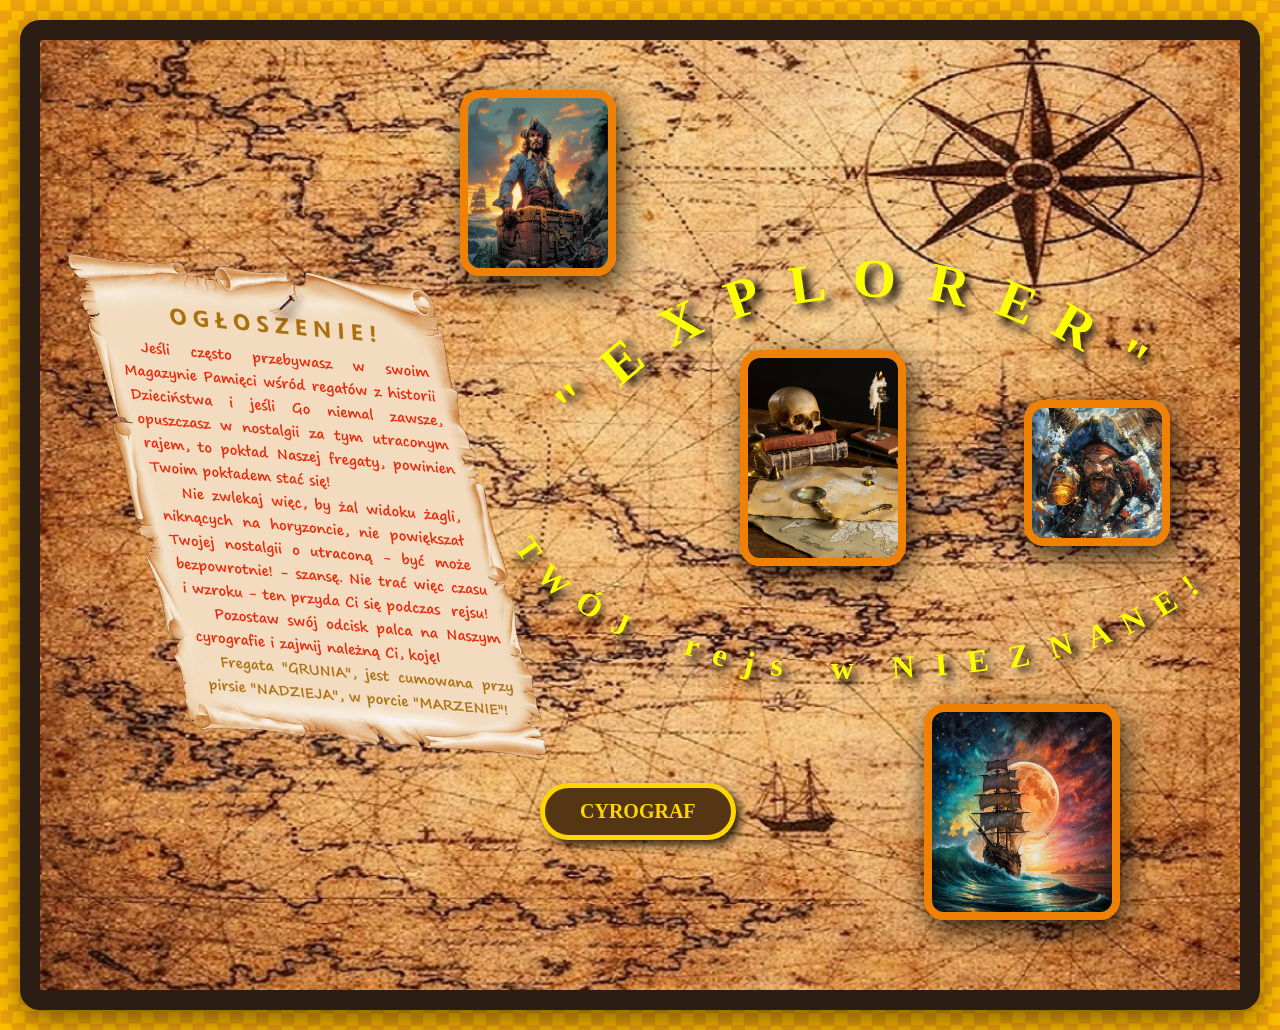
<file: index.html>
<!DOCTYPE html>
<html lang="pl">
<head>
    <meta charset="UTF-8">
    <meta name="viewport" content="width=device-width, initial-scale=1.0">
    <title>Explorer</title>
    <link rel="stylesheet" href="style-index.css">
	
	<style>
/* Klasa błyskawicznie ukrywająca kliknięty przycisk */
.cyrograf-ukryty {
    opacity: 0 !important;
    pointer-events: none !important;
    transition: opacity 0.05s ease;
}

/* Styl pojedynczej, potężnej iskry ognia */
.czasteczka-ognia {
    position: absolute;
    pointer-events: none;
    border-radius: 50%;
    z-index: 9999;
    will-change: transform, opacity;
}
</style>

<script>
document.addEventListener("DOMContentLoaded", function() {
    const przycisk = document.querySelector(".przycisk-cyrograf");
    
    if (przycisk) {
        przycisk.addEventListener("click", function(e) {
            e.preventDefault(); 

            // 1. Odtwarzanie dźwięku armaty
            const dzwiekArmaty = new Audio("ArmataMorska3.mp3");
            dzwiekArmaty.play().catch(err => console.log("Blokada audio:", err));

            // 2. Pobranie pozycji przycisku do wybuchu
            const rect = this.getBoundingClientRect();
            const posX = rect.left + window.scrollX;
            const posY = rect.top + window.scrollY;
            const width = rect.width;
            const height = rect.height;

            // 3. Generowanie potężnych, widocznych iskier ognia
            const iloscIskier = 60;       //  Było 45;  Bezpieczny i estetyczny zakres dla tej zmiennej to od 20 do 100 iskier  --  
            const koloryOgnia = ["#ff3300", "#ff6600", "#ffcc00", "#ffff00", "#ffffff"];  // Można wpisywać kolory ręcznie wg: 1. Angielskich nazw:  const koloryOgnia = ["red", "orange", "yellow", "gold", "white"];   2. Za pomocą kodów HEX (Tak jak jest teraz):  const koloryOgnia = ["#ff3300", "#ff6600", "#ffcc00"];  WSKAZÓWKA: Jeśli wpiszesz w wyszukiwarkę Google "Color Picker", pojawi się paleta, z której możesz skopiować dowolny taki kod.  3. Za pomocą formatu RGB (Zarządzanie przezroczystością), tzn. jeśli niektóre iskry mają być półprzezroczyste, można użyć zapisu rgba(czerwony, zielony, niebieski, PRZEZROCZYSTOŚĆ):  const koloryOgnia = ["rgba(255, 51, 0, 1)", "rgba(255, 204, 0, 0.5)"];  UWAGA: Wartość 0.5 na końcu oznacza, że iskra będzie w połowie przezroczysta!   --

            for (let i = 0; i < iloscIskier; i++) {
                const iskra = document.createElement("div");
                iskra.classList.add("czasteczka-ognia");

                // --- ZMIANA: Ponad 3-krotnie większe fragmenty (od 15px do 40px!) ---
                const rozmiar = Math.random() * 35 + 25;   //  Było:   * 25 + 15;   Bezpieczne i estetyczne zakresy: ZŁOTY ŚRODEK DLA OGNIA:  * 35 + 25 Zakres: 25px – 60px. Efekt: Bardzo duże, komiksowe, soczyste kule ognia. Doskonale widoczne, idealne przy huku tak potężnej armaty. DYSKRETNE ISKIERKI: * 10 + 4 Zakres: 4px – 14px. Efekt: Delikatny, sypiący się pył (jak przy potarciu krzemienia). GÓRNA GRANICA ROZSĄDKU: * 50 + 30 Zakres: 30px – 80px. Efekt: Wielkie, gigantyczne bomby ognia.--
                iskra.style.width = rozmiar + "px";
                iskra.style.height = rozmiar + "px";

                // Wyrazisty kolor ognia
                iskra.style.backgroundColor = koloryOgnia[Math.floor(Math.random() * koloryOgnia.length)];

                // Start ze środka przycisku
                iskra.style.left = (posX + width / 2) + "px";
                iskra.style.top = (posY + height / 2) + "px";

                // --- ZMIANA: Potężniejsza poświata i blask ognia dla lepszej widoczności ---
                iskra.style.boxShadow = `0 0 ${rozmiar * 1.5}px ${iskra.style.backgroundColor}, inset 0 0 10px #ffffff`;  // 1:  0 0 ${rozmiar * 1.5}px ${iskra.style.backgroundColor} (Blask zewnętrzny): Tworzy wokół iskry mgiełkę w jej własnym kolorze. Mnożnik * 1.5 oznacza, że blask jest o połowę większy niż sama iskra. Jeśli iskra ma 40px, to łuna wokół niej rozlewa się na szerokość 60px! To daje efekt oślepiającego wybuchu. ZAKRES: Mnożnik blasku zewnętrznego (obecnie * 1.5) Zakres: * 0.5 do * 3.0  Mniejszy (rozmiar * 0.5): Iskry będą ostre, twarde, jak rozżarzony węgiel lub stałe odłamki. Mniej światła.  Większy (rozmiar * 2.5): Gigantyczna, rozmyta aura. Iskry zmienią się w wielkie, miękkie kule czystego światła i energii.   2:  inset 0 0 10px #ffffff (Żar wewnętrzny): Słowo inset oznacza, że cień wpada do środka iskry. Wpychamy do wnętrza cząsteczki 10 pikseli białego koloru (#ffffff). Dzięki temu każda kula ognia ma biały, "najgorętszy" środek, a jej brzegi pozostają kolorowe. ZAKRES: Szerokość wewnętrznego żaru (obecnie 10px) Zakres: 0px do 20px  Brak żaru (0px): Iskra będzie miała jednolity, płaski kolor od środka aż po brzegi.  Maksymalny żar (20px): Iskra będzie niemal cała biała (bardzo gorąca), z delikatną kolorową obwódką na samym skraju.

                document.body.appendChild(iskra);

                // Kontrolowany rozrzut w estetycznej odległości (max ok. 90-100px)
                const kat = Math.random() * Math.PI * 2;  //  Ten kod decyduje o kierunku lotu. Jeśli wybuch ma być okrągły. Math.PI * 2 gwarantuje, że iskry polecą losowo we wszystkich możliwych kierunkach (w górę, w dół, w lewo, w prawo). Aby armata strzelała tylko w określonym kierunku, można to zmodyfikować: Math.random() * Math.PI – iskry polecą tylko w dół (półkole).    (Math.random() * Math.PI) + Math.PI – iskry polecą tylko w górę (wystrzał pionowo w niebo).    --
                const sila = Math.random() * 70 + 20;  // Ten kod to odległość, jaką iskry pokonają w pikselach, zanim zgasną. Działa na tej samej zasadzie co rozmiar (minimalna baza + losowy rozrzut): Liczba na końcu (20) – to minimalna odległość lotu od środka przycisku (zawsze odskoczą o te 20px). Liczba z gwiazdką (70) – to maksymalny dodatkowy zasięg.Łącznie: 70 + 20 = 90. Iskry rozlecą się w promieniu od 20 do 90 pikseli od przycisku. ZAKRESY: Estetyczny wybór: * 70 + 20 (Promień 20px - 90px) Efekt: Idealna, gęsta, ognista chmura, która trzyma się blisko przycisku. Wygląda bardzo profesjonalnie i elegancko.    Wybuch bardzo ciasny: * 30 + 10 (Promień 10px - 40px) Efekt: Ogień niemalże nie opuszcza granic przycisku. Wygląda to bardziej jak "implozja" lub małe zwarcie instalacji elektrycznej.  Wybuch rozproszony: * 150 + 50 (Promień 50px - 200px) Efekt: Iskry lecą znacznie dalej, tworząc potężną, rzadszą chmurę, która zaczyna już lekko "wystrzeliwać" poza obszar menu.   Górna granica (Ekranowa demolka): * 500 + 100  Efekt: Iskry latają po całym ekranie komputera. Tracimy wtedy efekt "rozpadu przycisku", a zyskujemy chaos.
                const zmianaX = Math.cos(kat) * sila;
                const zmianaY = Math.sin(kat) * sila;

                // Animacja lotu: odłamki wirują, lecą i płynnie gasną
                iskra.animate([
                    { transform: 'translate(-50%, -50%) scale(1) rotate(0deg)', opacity: 1 },
                    { transform: `translate(calc(-50% + ${zmianaX}px), calc(-50% + ${zmianaY}px)) scale(0.2) rotate(${Math.random() * 360}deg)`, opacity: 0 }
                ], {
                    duration: 2100, // --- ZMIANA: Wydłużony czas życia odłamka, by oko nadążyło za lotem, Było: 1100, ---
                    easing: 'cubic-bezier(0.1, 0.8, 0.25, 1)' 
                }).onfinish = () => iskra.remove();
            }

            // 4. Ukrycie przycisku CYROGRAF
            this.classList.add("cyrograf-ukryty");

            // 5. --- ZMIANA: Skrócony czas oczekiwania o połowę – równe 2 sekundy (2000 ms), Było: 2000 i jest 1000 ---
            setTimeout(() => {
                window.location.href = "WrotaMarzen.html"; 
            }, 1000);
        });
    }
});
</script>

</head>
<body>

    <!-- Główny bezpieczny kontener -->
    <div class="scena-piracka">
        
        <!-- TWOJA MAPA jako główne tło całej sceny -->
        <img src="MapaPiracka3.jpg" id="mapa" alt="Mapa">

        <!-- Ogłoszenie (Środkowa warstwa) -->
        <img src="Papier61.png" id="plakat" alt="Ogłoszenie">
		<!-- NOWOŚĆ: Piracki gwóźdź, który przybije plakat do mapy -->
               <img src="gwozdzik.png" id="gwozdz-plakatu" alt="Gwóźdź">
    

        <!-- Napisy po prawej stronie  --> 
      <div class="napis-explorer">
             <span>"E</span><span>X</span><span>P</span><span>L</span><span>O</span><span>R</span><span>E</span><span>R"</span>
      </div>
	  
        <!-- <h2 class="napis-rejs">Rejs w NIEZNANE!!</h2>  -->
	<h2 class="napis-rejs">
               <span>T</span><span>W</span><span>Ó</span><span>J</span>
   
               <span>r</span><span>e</span><span>j</span><span>s</span>
    
               <span>w</span>
  
               <span>N</span><span>I</span><span>E</span><span>Z</span><span>N</span><span>A</span><span>N</span><span>E</span>
               <span>!</span>	
        </h2>
		

        <!-- Cztery małe obrazki na mapie -->
        <img src="Pirat2.jpg" alt="Pirat kapitan" class="foto-kapitan">
        <img src="Pirat4.jpg" alt="Czaszka i mapa" class="foto-czaszka">
        <img src="Pirat1.jpg" alt="Pirat załoga" class="foto-zaloga">
        <img src="okretpiracki1.png" alt="Fregata" class="foto-statek">
		
		<!-- Przycisk (Kotwica/Link do drugiej strony)  Wprowadzono dnia 24.08.2026 r., w związku z modyfikacją wybuchową CYROGRAFU stylami w <head> i skryptem JavaScript   -->
<a href="#" class="przycisk-cyrograf">CYROGRAF</a>		

        <!-- Przycisk (Kotwica/Link do drugiej strony) 
        <a href="WrotaMarzen.html" class="przycisk-cyrograf">CYROGRAF</a>  -->

    </div>

</body>
</html>
</file>
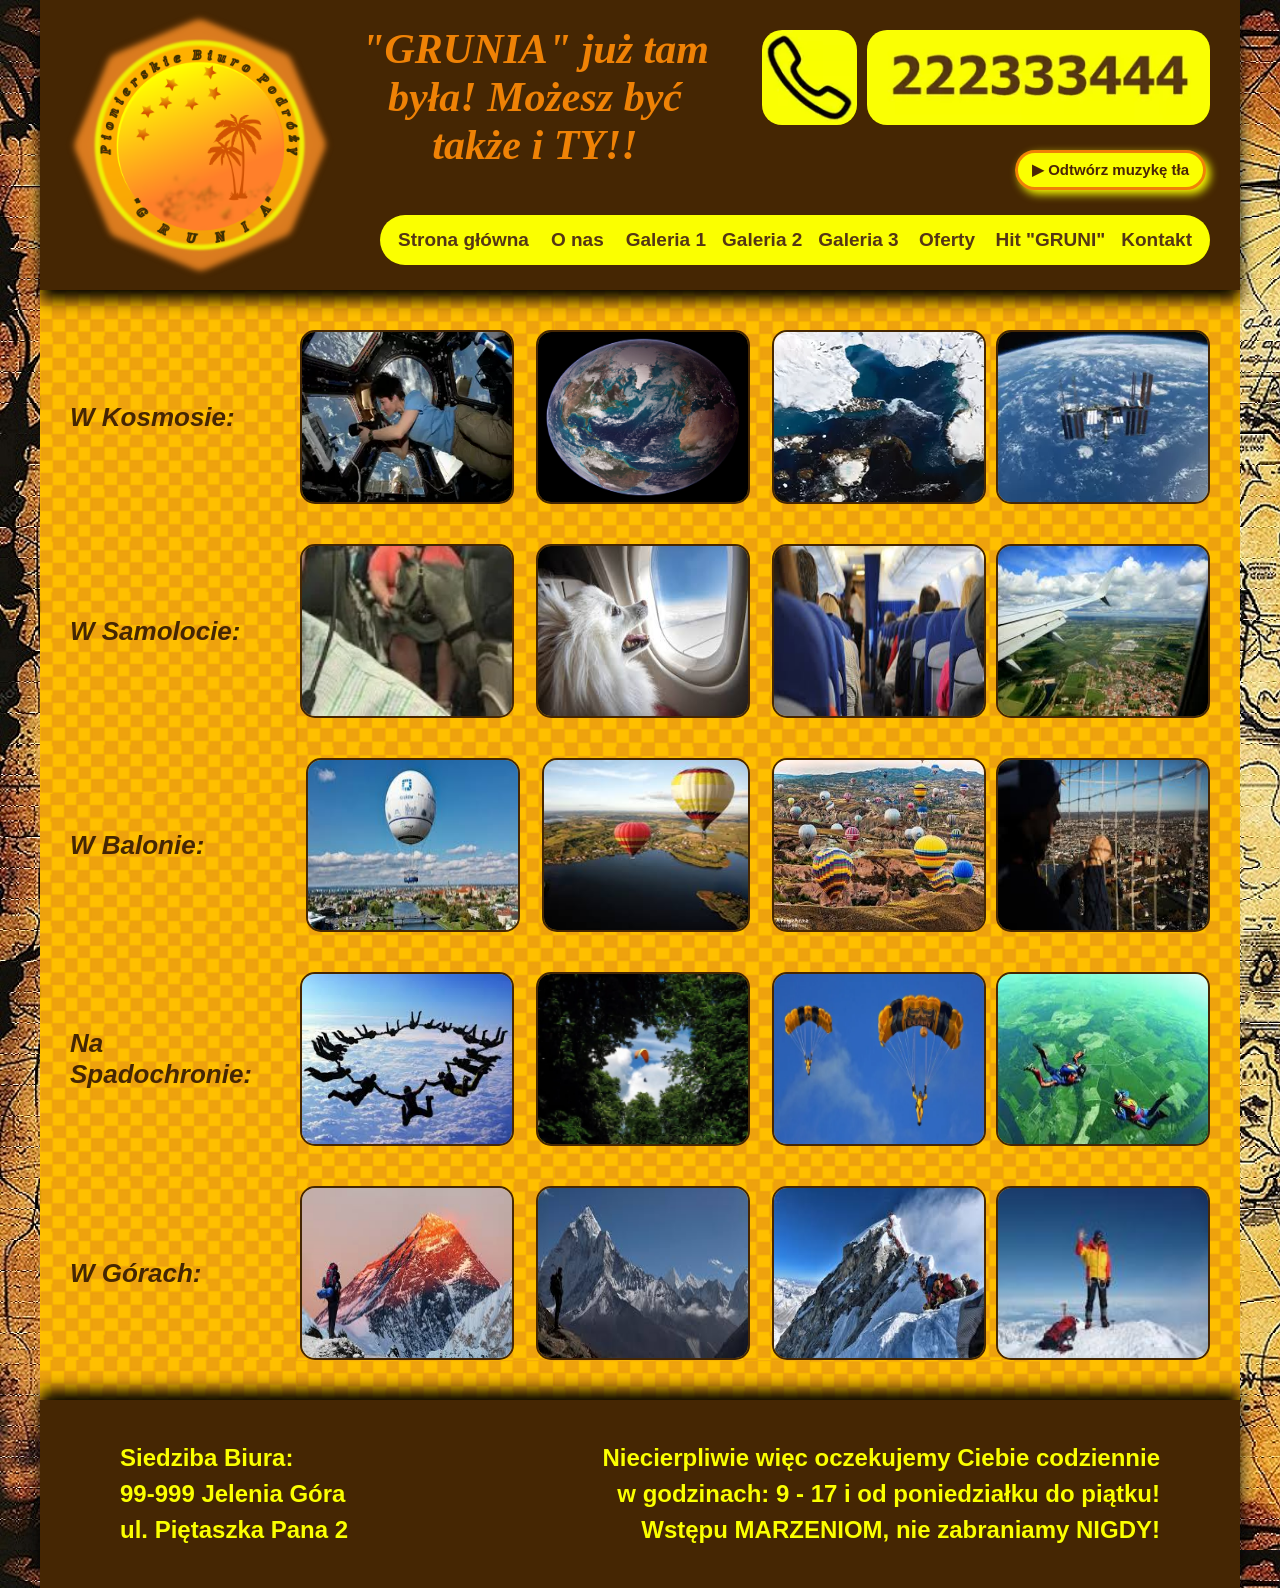
<file: Galeria1.html>
<!DOCTYPE html>
  <html lang="pl-PL">   <!-- (można dokładniejszy wpis o kraju: <html lang="pl-PL") -->
 
       <head>
                  <meta charset="utf-8">   <!-- (można dodatkowe, skrótowe informacje w znacznikach: <meta name="description" content="...opis...">, <meta name="keywords" content="...opis...">)   -->
				  <meta name="viewport" content="width=device-width, initial-scale=1">   <!--  content="szerokość-urządzenia, skala-początkowa=1  -->
 	     <link rel="stylesheet" href="style-galeria11.css">   <!--   (lub dokładniej: <link rel="stylesheet" type="text/css"  href="style.css)   -->
                  <title>Galeria 1</title>
				  
			<script src="https://code.jquery.com/jquery-3.2.1.min.js"></script>
			
			    <!-- Dyskretny odtwarzacz dla użytkownika -->
<!-- Twój własny, elegancki przycisk sterowania muzyką -->
<audio id="background-audio" src="BalladaDlaEweliny.mp3" loop></audio>
	
	 <style>
  #music-toggle-btn {
    /* Pozycjonowanie dokładnie tam, gdzie był stary pasek */
    position: relative; 
    top: 150px;     /*  Było 145px;   */
    left: 975px;   /*  Było 110px;   */
    z-index: 999;

    /* Wygląd dopasowany do Twojej strony */
    background-color: #fbff00;             /* Piękny żółty kolor z Twoich grafik, był #f7d117  */
    color: #4a2306;            /* Ciemnobrązowy kolor tekstu */
    border: 3px solid #ef8206;           /* Biała elegancka ramka = #ffffff, było 2px; */
    border-radius: 20px;       /* Ładne, owalne zaokrąglenie */
    padding: 6px 14px;         /* Odpowiednia wielkość przycisku */
    font-family: Arial, sans-serif;
    font-weight: bold;
    font-size: 15px;
    cursor: pointer;
    box-shadow: 4px 4px 10px #fbff00;     /* Był delikatny cień  w rgba(0,0,0,0.3), a wartość była:  box-shadow: 0px 2px 5px rgba(0,0,0,0.3)   */
    transition: all 0.2s ease;
    height: 40px;   /*  Było 45px;  */
  }

  /* Efekt po najechaniu myszką */
  #music-toggle-btn:hover {
    background-color: #ef8206;       /* Zmiana tła na białe przy najechaniu, było #ffffff  */
    color: #fbff00;             /* Tekst staje się żółty =  #f7d117*/
    border-color: #fbff00;          /*   Było #f7d117   */
  }
</style>

<script>
  // Zmienne sterujące czasem (w sekundach)
  var FADE_TIME = 3.0; // Czas trwania podgłaśniania i wyciszania (3 sekundy)
  var fadeInterval;

  function toggleMusic() {
    var audio = document.getElementById("background-audio");
    var btn = document.getElementById("music-toggle-btn");

    if (audio.paused) {
      clearInterval(fadeInterval);
      audio.volume = 0; // Startujemy od absolutnej ciszy
      audio.play();
      
      // PANCERNY FADE-IN (Płynne podgłaśnianie przez 3 sekundy)
      fadeInterval = setInterval(function() {
        if (audio.volume < 0.95) {
          audio.volume += 0.05;
        } else {
          audio.volume = 1;
          clearInterval(fadeInterval);
        }
      }, (FADE_TIME * 1000) / 20);

      btn.innerHTML = '<span id="music-icon">║</span> Wstrzymaj muzykę';
    } else {
      // PANCERNY FADE-OUT (Płynne wyciszanie przez 3 sekundy)
      clearInterval(fadeInterval);
      
      fadeInterval = setInterval(function() {
        if (audio.volume > 0.05) {
          audio.volume -= 0.05;
        } else {
          audio.volume = 0;
          clearInterval(fadeInterval);
          audio.pause(); // Zatrzymujemy dopiero gdy jest 0% głośności!
        }
      }, (FADE_TIME * 1000) / 20);

      btn.innerHTML = '<span id="music-icon">▶</span> Odtwórz muzykę tła';
    }
  }

  // Wyciszenie przy zmianie karty lub minimalizacji okna
  document.addEventListener("visibilitychange", function() {
    var audio = document.getElementById("background-audio");
    if (document.hidden && !audio.paused) {
      clearInterval(fadeInterval);
      audio.pause();
      resetButton();
    }
  });

  // Twarde odcięcie dźwięku przy zamknięciu okna
  window.addEventListener("beforeunload", function() {
    var audio = document.getElementById("background-audio");
    audio.pause();
  });

  function resetButton() {
    var btn = document.getElementById("music-toggle-btn");
    if (btn) {
      btn.innerHTML = '<span id="music-icon">▶</span> Odtwórz muzykę tła';
    }
  }
</script>

</head>
	   
<body class="img">

         <div class="kontener-strony">
	   
 <header class="prostokąt">
 
 <!-- Twój własny, elegancki przycisk sterowania muzyką -->
<button id="music-toggle-btn" onclick="toggleMusic()">
  <span id="music-icon">▶</span> Odtwórz muzykę tła
</button>
 
    <img src="logooko3.png" class="logooko3" alt="Logo">
    
    <!-- KONTENER PRAWEJ STRONY - TRZYMA TELEFON I LISTWĘ RAZEM -->
    <div class="prawa-sekcja-kontener">
        
        <!-- Słuchawka i numer telefonu (na górze) -->
        <div class="kontakt-prawo">
            <img src="Sluchawka11.png" class="sluchawka" alt="Słuchawka">
            <img src="Nrtel1.webp" class="n-rtelefonu" alt="Telefon">
        </div>

        <!-- Żółte Menu Stanisława (na dole, pod telefonem) -->
        <div class="navi">
            <ul>
                <li><a href="Sezamie!Otworzsie11.html">Strona główna</a></li>  
                <li><a href="Onas11.html">O nas</a></li>
                <li><a href="Galeria1.html">Galeria 1</a></li>
                <li><a href="Galeria2.html">Galeria 2</a></li>
                <li><a href="Galeria3.html">Galeria 3</a></li>
                <li><a href="Oferty1.html">Oferty</a></li>
                <li><a href="HitGruni1.html">Hit "GRUNI"</a></li>
                <li><a href="Kontakt1.html">Kontakt</a></li>
            </ul>
        </div>

    </div> <!-- Koniec kontenera prawej strony -->
</header>
			  <div class="text textpozycjonowanie"><span style="color: #ef8206; font-size: 42px;"><b><i>"GRUNIA" już tam <br>była! Możesz być<br> także i TY!!<br /></i></b></span></div>
			  
              <!-- RZĄD 1: KOSMOS -->
<div class="container1">
    <img src="Kosmos1.webp" width="210" height="170" class="image1">
    <img src="Kosmos2.webp" width="210" height="170" class="image1">
    <img src="Kosmos3.png" width="210" height="170" class="image1">
    <img src="Kosmos4.webp" width="210" height="170" class="image1">
    <div class="text10">W Kosmosie:</div>
</div>
			  
<!-- RZĄD 2: SAMOLOT -->
<div class="container1">
    <img src="Samolot2.webp" width="210" height="170" class="image1">
    <img src="Samolot3.webp" width="210" height="170" class="image1">
    <img src="Samolot4.webp" width="210" height="170" class="image1">
    <img src="Samolot5.webp" width="210" height="170" class="image1">
    <div class="text9">W Samolocie:</div>
</div>

<!-- RZĄD 3: W BALONIE -->
<div class="container1">
    <img src="Balon1.webp" width="210" height="170" class="image1">
    <img src="Balon2.webp" width="210" height="170" class="image1">
    <img src="Balon3.webp" width="210" height="170" class="image1">
    <img src="Balon4.webp" width="210" height="170" class="image1">
    <div class="text10">W Balonie:</div>
</div>
			  
<!-- RZĄD 4: NA SPADOCHRONIE -->
<div class="container1">
    <img src="Spadochron6.jpg" width="210" height="170" class="image1">
    <img src="Spadochron3.png" width="210" height="170" class="image1">
    <img src="Spadochron4.png" width="210" height="170" class="image1">
    <img src="Spadochron1.jpg" width="210" height="170" class="image1">
    <div class="text9">Na Spadochronie:</div>
</div>

<!-- RZĄD 5: W GÓRACH-->
<div class="container1">
    <img src="Góry1.jpg" width="210" height="170" class="image1">
    <img src="Góry2.jpg" width="210" height="170" class="image1">
    <img src="Góry3.jpg" width="210" height="170" class="image1">
    <img src="Góry4.jpg" width="210" height="170" class="image1">
    <div class="text9">W Górach:</div>
</div>

	         
<div class="szachownica"></div>

  <footer>
            <div class="prostokat2">
                <div class="text4">
                    <p><b>
                        Siedziba Biura:<br>
                        99-999 Jelenia Góra<br>
                        ul. Piętaszka Pana 2
                    </b></p>
                </div>
                <div class="text5">
                    <p><b>
                        Niecierpliwie więc oczekujemy Ciebie codziennie<br>
                        w godzinach: 9 - 17 i od poniedziałku do piątku!<br>
                        Wstępu MARZENIOM, nie zabraniamy NIGDY!
                    </b></p>
                </div>
            </div>
  </footer>			  
             </div> <!-- Koniec kontener-strony -->
			 
	   </body>	   
	</html
</file>
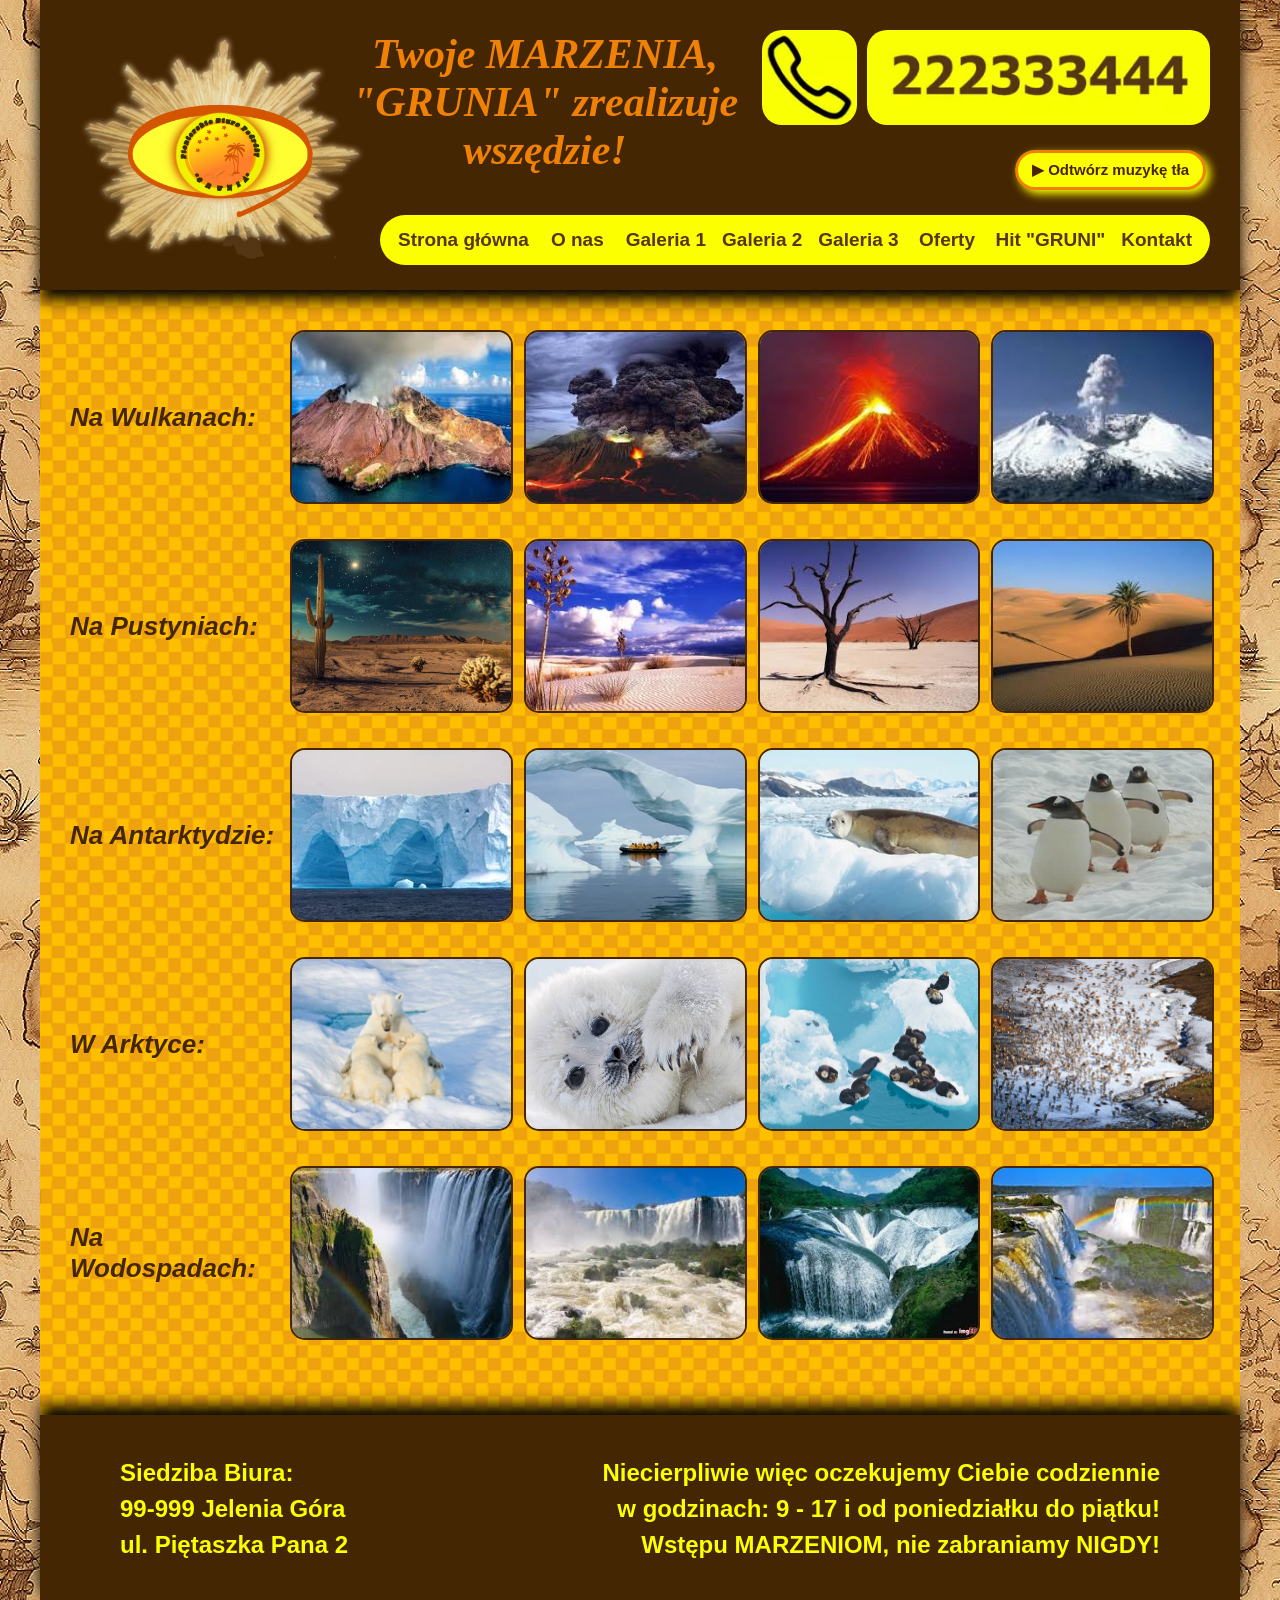
<file: Galeria2.html>
<!DOCTYPE html>
  <html lang="pl-PL">   <!-- (można dokładniejszy wpis o kraju: <html lang="pl-PL") -->
 
       <head>
                  <meta charset="utf-8">   <!-- (można dodatkowe, skrótowe informacje w znacznikach: <meta name="description" content="...opis...">, <meta name="keywords" content="...opis...">)   -->
				  <meta name="viewport" content="width=device-width, initial-scale=1">   <!--  content="szerokość-urządzenia, skala-początkowa=1  -->
 	     <link rel="stylesheet" href="style-galeria21.css">   <!--   (lub dokładniej: <link rel="stylesheet" type="text/css"  href="style.css)   -->
                  <title>Galeria 2</title>
				  
		         <script src="https://code.jquery.com/jquery-3.2.1.min.js"></script>
				 
				     <!-- Dyskretny odtwarzacz dla użytkownika -->
<!-- Twój własny, elegancki przycisk sterowania muzyką -->
<audio id="background-audio" src="Nostalgia.mp3" loop></audio>
	
	 <style>
  #music-toggle-btn {
    /* Pozycjonowanie dokładnie tam, gdzie był stary pasek */
    position: relative; 
    top: 150px;     /*  Było 145px;  */
    left: 975px;   /*  Było 50px;  */
    z-index: 999;

    /* Wygląd dopasowany do Twojej strony */
    background-color: #fbff00;             /* Piękny żółty kolor z Twoich grafik, był #f7d117  */
    color: #4a2306;            /* Ciemnobrązowy kolor tekstu */
    border: 3px solid #ef8206;           /* Biała elegancka ramka = #ffffff, było 2px; */
    border-radius: 20px;       /* Ładne, owalne zaokrąglenie */
    padding: 6px 14px;         /* Odpowiednia wielkość przycisku */
    font-family: Arial, sans-serif;
    font-weight: bold;
    font-size: 15px;
    cursor: pointer;
    box-shadow: 4px 4px 10px #fbff00;     /* Był delikatny cień  w rgba(0,0,0,0.3), a wartość była:  box-shadow: 0px 2px 5px rgba(0,0,0,0.3)   */
    transition: all 0.2s ease;
    height: 40px;    /*  Było 45px;   */
  }

  /* Efekt po najechaniu myszką */
  #music-toggle-btn:hover {
    background-color: #ef8206;       /* Zmiana tła na białe przy najechaniu, było #ffffff  */
    color: #fbff00;             /* Tekst staje się żółty =  #f7d117*/
    border-color: #fbff00;          /*   Było #f7d117   */
  }
</style>

<script>
  // Zmienne sterujące czasem (w sekundach)
  var FADE_TIME = 3.0; // Czas trwania podgłaśniania i wyciszania (3 sekundy)
  var fadeInterval;

  function toggleMusic() {
    var audio = document.getElementById("background-audio");
    var btn = document.getElementById("music-toggle-btn");

    if (audio.paused) {
      clearInterval(fadeInterval);
      audio.volume = 0; // Startujemy od absolutnej ciszy
      audio.play();
      
      // PANCERNY FADE-IN (Płynne podgłaśnianie przez 3 sekundy)
      fadeInterval = setInterval(function() {
        if (audio.volume < 0.95) {
          audio.volume += 0.05;
        } else {
          audio.volume = 1;
          clearInterval(fadeInterval);
        }
      }, (FADE_TIME * 1000) / 20);

      btn.innerHTML = '<span id="music-icon">║</span> Wstrzymaj muzykę';
    } else {
      // PANCERNY FADE-OUT (Płynne wyciszanie przez 3 sekundy)
      clearInterval(fadeInterval);
      
      fadeInterval = setInterval(function() {
        if (audio.volume > 0.05) {
          audio.volume -= 0.05;
        } else {
          audio.volume = 0;
          clearInterval(fadeInterval);
          audio.pause(); // Zatrzymujemy dopiero gdy jest 0% głośności!
        }
      }, (FADE_TIME * 1000) / 20);

      btn.innerHTML = '<span id="music-icon">▶</span> Odtwórz muzykę tła';
    }
  }

  // Wyciszenie przy zmianie karty lub minimalizacji okna
  document.addEventListener("visibilitychange", function() {
    var audio = document.getElementById("background-audio");
    if (document.hidden && !audio.paused) {
      clearInterval(fadeInterval);
      audio.pause();
      resetButton();
    }
  });

  // Twarde odcięcie dźwięku przy zamknięciu okna
  window.addEventListener("beforeunload", function() {
    var audio = document.getElementById("background-audio");
    audio.pause();
  });

  function resetButton() {
    var btn = document.getElementById("music-toggle-btn");
    if (btn) {
      btn.innerHTML = '<span id="music-icon">▶</span> Odtwórz muzykę tła';
    }
  }
</script>

</head>
	   
<body class="img">

      <div class="kontener-strony">
	   
 <header class="prostokąt">
 
 <!-- Twój własny, elegancki przycisk sterowania muzyką -->
<button id="music-toggle-btn" onclick="toggleMusic()">
  <span id="music-icon">▶</span> Odtwórz muzykę tła
</button>	
 
    <img src="promienieopatrznosci.png" class="promienieopatrznosci" alt="Logo">
    
    <!-- KONTENER PRAWEJ STRONY - TRZYMA TELEFON I LISTWĘ RAZEM -->
    <div class="prawa-sekcja-kontener">
        
        <!-- Słuchawka i numer telefonu (na górze) -->
        <div class="kontakt-prawo">
            <img src="Sluchawka11.png" class="sluchawka" alt="Słuchawka">
            <img src="Nrtel1.webp" class="n-rtelefonu" alt="Telefon">
        </div>

        <!-- Żółte Menu Stanisława (na dole, pod telefonem) -->
        <div class="navi">
            <ul>
                <li><a href="Sezamie!Otworzsie11.html">Strona główna</a></li>  
                <li><a href="Onas11.html">O nas</a></li>
                <li><a href="Galeria1.html">Galeria 1</a></li>
                <li><a href="Galeria2.html">Galeria 2</a></li>
                <li><a href="Galeria3.html">Galeria 3</a></li>
                <li><a href="Oferty1.html">Oferty</a></li>
                <li><a href="HitGruni1.html">Hit "GRUNI"</a></li>
                <li><a href="Kontakt1.html">Kontakt</a></li>
            </ul>
        </div>

    </div> <!-- Koniec kontenera prawej strony -->
</header>
			  <div class="text textpozycjonowanie"><span style="color: #ef8206; font-size: 42px;"><b><i>Twoje MARZENIA,<br>"GRUNIA" zrealizuje wszędzie!</i></b></span></div>
			  
            <!-- POCZĄTEK SEKCJI ZDJĘĆ DLA GALERII 2 (POPRAWIONY) -->
<div class="galeria-kontener">

    <!-- Rząd 1: Wulkany -->
    <div class="container1">
        <div class="text-napis">Na Wulkanach:</div>
        <div class="foto-box"><img src="Wulkan4.webp" alt="Wulkan 4"></div>
        <div class="foto-box"><img src="Wulkan2.webp" alt="Wulkan 2"></div>
        <div class="foto-box"><img src="Wulkan3.webp" alt="Wulkan 3"></div>
        <div class="foto-box"><img src="Wulkan1.webp" alt="Wulkan 1"></div>
    </div>

    <!-- Rząd 2: Pustynie -->
    <div class="container1">
        <div class="text-napis">Na Pustyniach:</div>
        <div class="foto-box"><img src="Pustynia4.jpg" alt="Pustynia 4"></div>
        <div class="foto-box"><img src="Pustynia1.webp" alt="Pustynia 1"></div>
        <div class="foto-box"><img src="Pustynia2.webp" alt="Pustynia 2"></div>
        <div class="foto-box"><img src="Pustynia3.jpg" alt="Pustynia 3"></div>
    </div>

    <!-- Rząd 3: Antarktyda -->
    <div class="container1">
        <div class="text-napis">Na Antarktydzie:</div>
        <div class="foto-box"><img src="Antarktyda1.webp" alt="Antarktyda 1"></div>
        <div class="foto-box"><img src="Antarktyda2.webp" alt="Antarktyda 2"></div>
        <div class="foto-box"><img src="Antarktyda3.webp" alt="Antarktyda 3"></div>
        <div class="foto-box"><img src="Antarktyda4.webp" alt="Antarktyda 4"></div>
    </div>

    <!-- Rząd 4: Arktyka -->
    <div class="container1">
        <div class="text-napis">W Arktyce:</div>
        <div class="foto-box"><img src="Arktyka1.jpg" alt="Arktyka 1"></div>
        <div class="foto-box"><img src="Arktyka2.jpg" alt="Arktyka 2"></div>
        <div class="foto-box"><img src="Arktyka3.jpg" alt="Arktyka 3"></div>
        <div class="foto-box"><img src="Arktyka4.jpg" alt="Arktyka 4"></div>
    </div>

    <!-- Rząd 5: Wodospady -->
    <div class="container1">
        <div class="text-napis">Na Wodospadach:</div>
        <div class="foto-box"><img src="Wodospad1.jpg" alt="Wodospad 1"></div>
        <div class="foto-box"><img src="Wodospad2.jpg" alt="Wodospad 2"></div>
        <div class="foto-box"><img src="Wodospad4.jpg" alt="Wodospad 4"></div>
        <div class="foto-box"><img src="Wodospad3.jpg" alt="Wodospad 3"></div>
    </div>

</div>
<!-- KONIEC SEKCJI ZDJĘĆ -->


		
  <footer>
            <div class="prostokat2">
                <div class="text4">
                    <p><b>
                        Siedziba Biura:<br>
                        99-999 Jelenia Góra<br>
                        ul. Piętaszka Pana 2
                    </b></p>
                </div>
                <div class="text5">
                    <p><b>
                        Niecierpliwie więc oczekujemy Ciebie codziennie<br>
                        w godzinach: 9 - 17 i od poniedziałku do piątku!<br>
                        Wstępu MARZENIOM, nie zabraniamy NIGDY!
                    </b></p>
                </div>
            </div>
        </footer>


			
             </div> <!-- Koniec kontener-strony -->			 
	   </body>	   
	</html
</file>
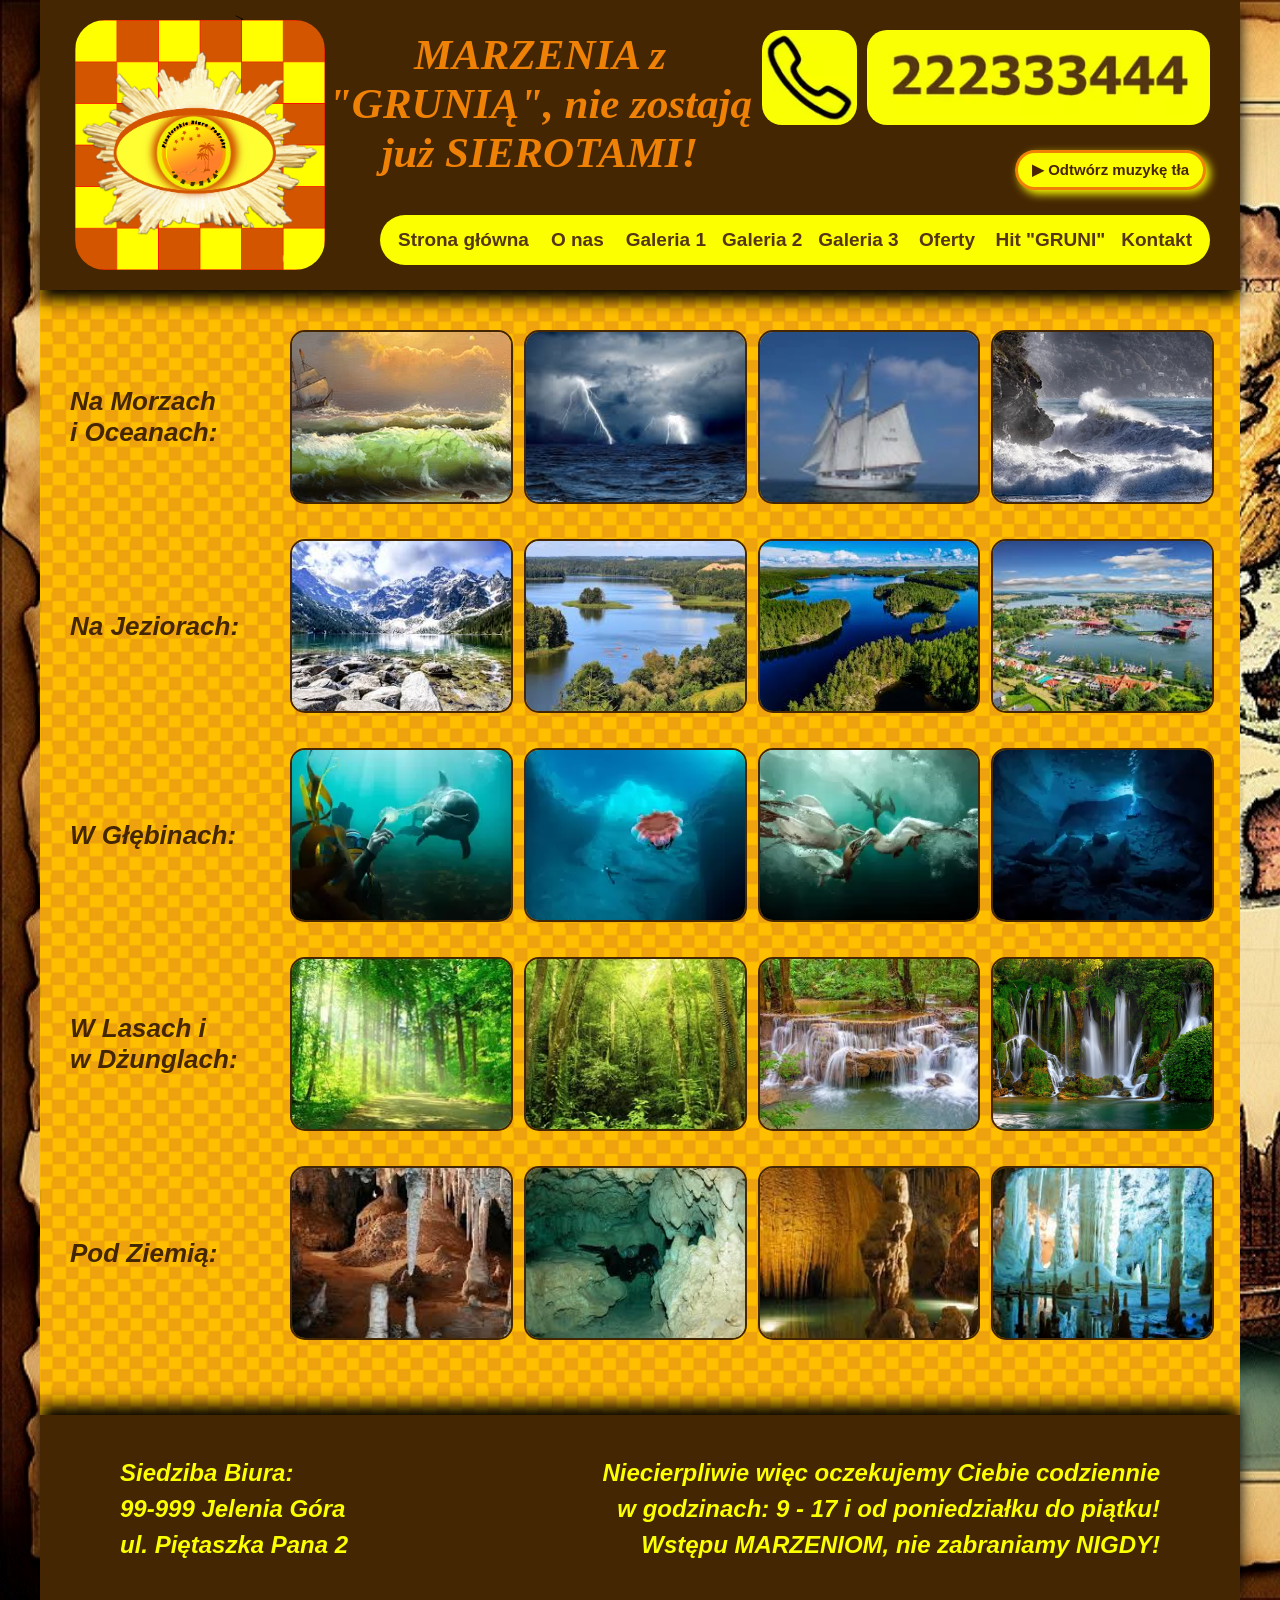
<file: Galeria3.html>
<!DOCTYPE html>
  <html lang="pl-PL">   <!-- (można dokładniejszy wpis o kraju: <html lang="pl-PL") -->
 
       <head>
                  <meta charset="utf-8">   <!-- (można dodatkowe, skrótowe informacje w znacznikach: <meta name="description" content="...opis...">, <meta name="keywords" content="...opis...">)   -->
				  <meta name="viewport" content="width=device-width, initial-scale=1">   <!--  content="szerokość-urządzenia, skala-początkowa=1  -->
 	     <link rel="stylesheet" href="style-galeria31.css">   <!--   (lub dokładniej: <link rel="stylesheet" type="text/css"  href="style.css)   -->
                  <title>Galeria 3</title>
				  
		         <script src="https://code.jquery.com/jquery-3.2.1.min.js"></script>
				 
				     <!-- Dyskretny odtwarzacz dla użytkownika -->
<!-- Twój własny, elegancki przycisk sterowania muzyką -->
<audio id="background-audio" src="MariaElena.mp3" loop></audio>
	  
	   <style>
  #music-toggle-btn {
    /* Pozycjonowanie dokładnie tam, gdzie był stary pasek */
    position: relative; 
    top: 150px;    /*  Było 145px;  */
   left: 975px;     /*  Było 110px;  */
    z-index: 999;

    /* Wygląd dopasowany do Twojej strony */
    background-color: #fbff00;             /* Piękny żółty kolor z Twoich grafik, był #f7d117  */
    color: #4a2306;            /* Ciemnobrązowy kolor tekstu */
    border: 3px solid #ef8206;           /* Biała elegancka ramka = #ffffff, było 2px; */
    border-radius: 20px;       /* Ładne, owalne zaokrąglenie */
    padding: 6px 14px;         /* Odpowiednia wielkość przycisku */
    font-family: Arial, sans-serif;
    font-weight: bold;
    font-size: 15px;
    cursor: pointer;
    box-shadow: 4px 4px 10px #fbff00;     /* Był delikatny cień  w rgba(0,0,0,0.3), a wartość była:  box-shadow: 0px 2px 5px rgba(0,0,0,0.3)   */
    transition: all 0.2s ease;
    height: 40px;     /*  Było 45px;  */
  }

  /* Efekt po najechaniu myszką */
  #music-toggle-btn:hover {
    background-color: #ef8206;       /* Zmiana tła na białe przy najechaniu, było #ffffff  */
    color: #fbff00;             /* Tekst staje się żółty =  #f7d117*/
    border-color: #fbff00;          /*   Było #f7d117   */
  }
</style>

<script>
  // Zmienne sterujące czasem (w sekundach)
  var FADE_TIME = 3.0; // Czas trwania podgłaśniania i wyciszania (3 sekundy)
  var fadeInterval;

  function toggleMusic() {
    var audio = document.getElementById("background-audio");
    var btn = document.getElementById("music-toggle-btn");

    if (audio.paused) {
      clearInterval(fadeInterval);
      audio.volume = 0; // Startujemy od absolutnej ciszy
      audio.play();
      
      // PANCERNY FADE-IN (Płynne podgłaśnianie przez 3 sekundy)
      fadeInterval = setInterval(function() {
        if (audio.volume < 0.95) {
          audio.volume += 0.05;
        } else {
          audio.volume = 1;
          clearInterval(fadeInterval);
        }
      }, (FADE_TIME * 1000) / 20);

      btn.innerHTML = '<span id="music-icon">║</span> Wstrzymaj muzykę';
    } else {
      // PANCERNY FADE-OUT (Płynne wyciszanie przez 3 sekundy)
      clearInterval(fadeInterval);
      
      fadeInterval = setInterval(function() {
        if (audio.volume > 0.05) {
          audio.volume -= 0.05;
        } else {
          audio.volume = 0;
          clearInterval(fadeInterval);
          audio.pause(); // Zatrzymujemy dopiero gdy jest 0% głośności!
        }
      }, (FADE_TIME * 1000) / 20);

      btn.innerHTML = '<span id="music-icon">▶</span> Odtwórz muzykę tła';
    }
  }

  // Wyciszenie przy zmianie karty lub minimalizacji okna
  document.addEventListener("visibilitychange", function() {
    var audio = document.getElementById("background-audio");
    if (document.hidden && !audio.paused) {
      clearInterval(fadeInterval);
      audio.pause();
      resetButton();
    }
  });

  // Twarde odcięcie dźwięku przy zamknięciu okna
  window.addEventListener("beforeunload", function() {
    var audio = document.getElementById("background-audio");
    audio.pause();
  });

  function resetButton() {
    var btn = document.getElementById("music-toggle-btn");
    if (btn) {
      btn.innerHTML = '<span id="music-icon">▶</span> Odtwórz muzykę tła';
    }
  }
</script>

</head>
	   
<body class="img">

    <div class="kontener-strony">
	   
	        <header class="prostokąt">
			
			<!-- Twój własny, elegancki przycisk sterowania muzyką -->
<button id="music-toggle-btn" onclick="toggleMusic()">
  <span id="music-icon">▶</span> Odtwórz muzykę tła
</button>				

			<img src="nowelogo1.png" class="promienieopatrznosci1" alt="Logo">
    
    <!-- KONTENER PRAWEJ STRONY - TRZYMA TELEFON I LISTWĘ RAZEM -->
    <div class="prawa-sekcja-kontener1">
        
        <!-- Słuchawka i numer telefonu (na górze) -->
        <div class="kontakt-prawo1">
            <img src="Sluchawka11.png" class="sluchawka" alt="Słuchawka">
            <img src="Nrtel1.webp" class="n-rtelefonu" alt="Telefon">
        </div>

        <!-- Żółte Menu Stanisława (na dole, pod telefonem) -->
        <div class="navi">
            <ul>
                <li><a href="Sezamie!Otworzsie11.html">Strona główna</a></li>  
                <li><a href="Onas11.html">O nas</a></li>
                <li><a href="Galeria1.html">Galeria 1</a></li>
                <li><a href="Galeria2.html">Galeria 2</a></li>
                <li><a href="Galeria3.html">Galeria 3</a></li>
                <li><a href="Oferty1.html">Oferty</a></li>
                <li><a href="HitGruni1.html">Hit "GRUNI"</a></li>
                <li><a href="Kontakt1.html">Kontakt</a></li>
            </ul>
        </div>

    </div> <!-- Koniec kontenera prawej strony -->>     
			
		</header>           
			 
			  <div class="text textpozycjonowanie"><span style="color: #ef8206;"><b><i>MARZENIA z "GRUNIĄ", nie zostają<br>już SIEROTAMI!</b></span></div>
			  
	   <!-- POCZĄTEK SEKCJI ZDJĘĆ DLA GALERII 2 (POPRAWIONY) -->
<div class="galeria-kontener">

    <!-- Rząd 1: Na Morzach... i Oceanach -->
    <div class="container1">
        <div class="text-napis">Na Morzach<br> i Oceanach:</div>
        <div class="foto-box"><img src="Burza4.webp" alt="Burza 4"></div>
        <div class="foto-box"><img src="Burza5.webp" alt="Burza 5"></div>
        <div class="foto-box"><img src="Zaglowiec4.webp" alt="Żaglowiec 4"></div>
        <div class="foto-box"><img src="Burza3.webp" alt="Burza 3"></div>
    </div>

    <!-- Rząd 2: Na Jeziorach -->
    <div class="container1">
        <div class="text-napis">Na Jeziorach:</div>
        <div class="foto-box"><img src="Jezioro1.webp" alt="Jezioro 1"></div>
        <div class="foto-box"><img src="Jezioro2.webp" alt="Jezioro 2"></div>
        <div class="foto-box"><img src="Jezioro3.webp" alt="Jezioro 3"></div>
        <div class="foto-box"><img src="Jezioro4.webp" alt="Jezioro 4"></div>
    </div>

    <!-- Rząd 3: W Głębinach -->
    <div class="container1">
        <div class="text-napis">W Głębinach:</div>
        <div class="foto-box"><img src="Delfin.webp" alt="Delfin"></div>
        <div class="foto-box"><img src="Meduza.webp" alt="Meduza"></div>
        <div class="foto-box"><img src="Walkawglebinach.webp" alt="Walka w głębinach"></div>
        <div class="foto-box"><img src="Jaskiniapodbiegunem.webp" alt="Jaskinia pod biegunem"></div>
    </div>

    <!-- Rząd 4: W Lasach i w Dżunglach-->
    <div class="container1">
        <div class="text-napis">W Lasach i<br> w Dżunglach:</div>
        <div class="foto-box"><img src="lasy4.jpg" alt="lasy 4"></div>
        <div class="foto-box"><img src="lasy2.jpg" alt="lasy 2"></div>
        <div class="foto-box"><img src="lasy1.jpg" alt="lasy 3"></div>
        <div class="foto-box"><img src="Wodospad5.jpg" alt="Wodospad 5"></div>
    </div>

    <!-- Rząd 5: Pod Ziemią -->
    <div class="container1">
        <div class="text-napis">Pod Ziemią:</div>
        <div class="foto-box"><img src="Grota1.jpg" alt="Grota 1"></div>
        <div class="foto-box"><img src="Grota2.jpg" alt="Grota 2"></div>
        <div class="foto-box"><img src="Grota3.jpg" alt="Grota 3"></div>
        <div class="foto-box"><img src="Grota4.jpg" alt="Grota 4"></div>
    </div>

</div>
<!-- KONIEC SEKCJI ZDJĘĆ -->


		
  <footer>
            <div class="prostokat2">
                <div class="text4">
                    <p><b>
                        Siedziba Biura:<br>
                        99-999 Jelenia Góra<br>
                        ul. Piętaszka Pana 2
                    </b></p>
                </div>
                <div class="text5">
                    <p><b>
                        Niecierpliwie więc oczekujemy Ciebie codziennie<br>
                        w godzinach: 9 - 17 i od poniedziałku do piątku!<br>
                        Wstępu MARZENIOM, nie zabraniamy NIGDY!
                    </b></p>
                </div>
            </div>
        </footer>


			
             </div> <!-- Koniec kontener-strony -->			 
	   </body>	   
	</html
</file>
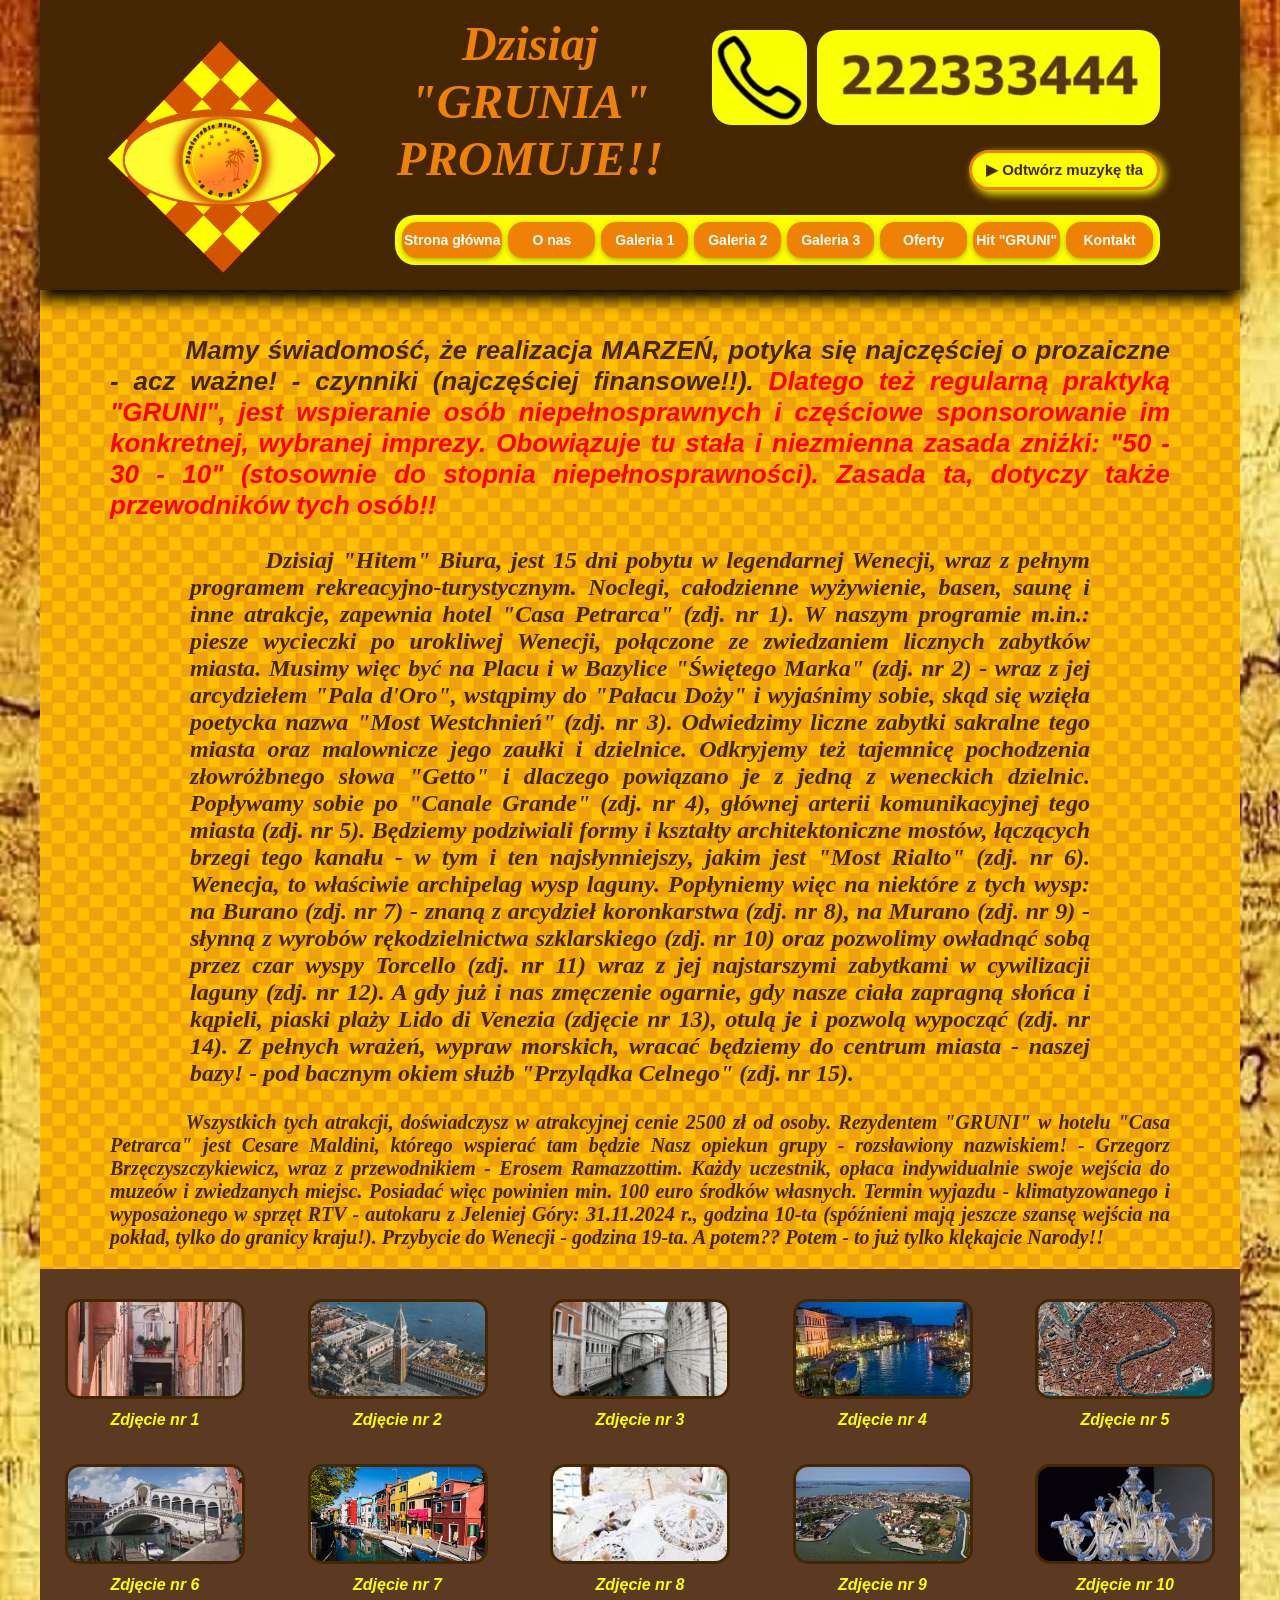
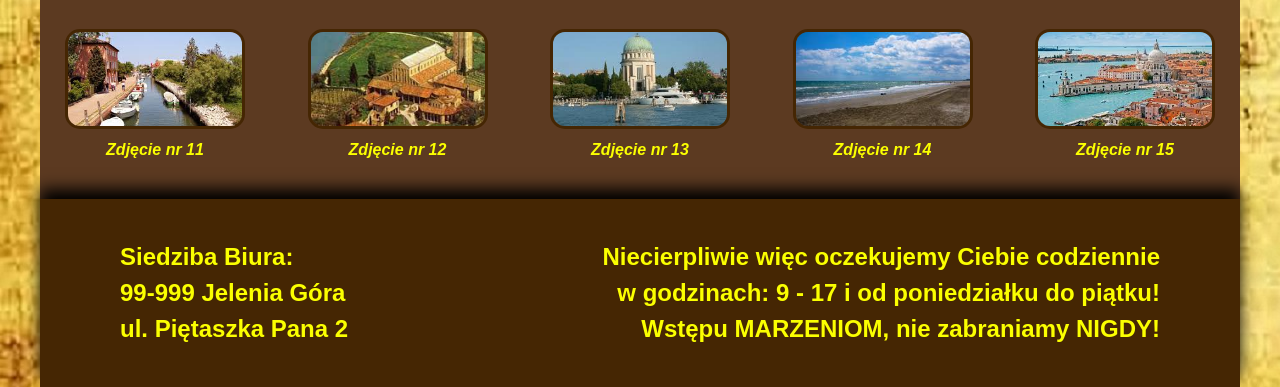
<file: HitGruni1.html>
<!DOCTYPE html>
<html lang="pl">
<head>
    <meta charset="UTF-8">
    <link rel="stylesheet" href="style-hitgruni10.css">
    <title>Hit Gruni</title>
	
	<script src="https://jquery.com"></script>
	
	     <!-- Dyskretny odtwarzacz dla użytkownika -->
<!-- Twój własny, elegancki przycisk sterowania muzyką -->
<audio id="background-audio" src="ElviraMadigan.mp3" loop></audio>
   
	
	      <style>
  /* Informujemy nagłówek, że staje się nowym punktem zero (kotwicą) dla elementów wewnątrz */
.glowny-naglowek {
    position: relative;
}

#music-toggle-btn {
    /* Pozycjonowanie relatywne do nagłówka o szerokości 1200px */
    position: absolute; 
    top: 150px;    /* Obniżamy przycisk, aby usiadł idealnie nad żółtym menu */
    right:80px;   /* Przytulamy go bezpiecznie do prawej krawędzi paska nagłówka */
    z-index: 999;

    /* Wygląd dopasowany do Twojej strony */
    background-color: #fbff00;             
    color: #4a2306;            
    border: 3px solid #ef8206;           
    border-radius: 20px;       
    padding: 6px 14px;         
    font-family: Arial, sans-serif;
    font-weight: bold;
    font-size: 15px;
    cursor: pointer;
    box-shadow: 4px 4px 10px #fbff00;     
    transition: all 0.2s ease;
    height: 40px;      
}

/* Efekt po najechaniu myszką */
#music-toggle-btn:hover {
    background-color: #ef8206;       
    color: #fbff00;             
    border-color: #fbff00;          
}
</style>

<script>
  // Zmienne sterujące czasem (w sekundach)
  var FADE_TIME = 5.0; // Czas trwania podgłaśniania i wyciszania (było 3 sekundy)
  var fadeInterval;

  function toggleMusic() {
    var audio = document.getElementById("background-audio");
    var btn = document.getElementById("music-toggle-btn");

    if (audio.paused) {
      clearInterval(fadeInterval);
      audio.volume = 0; // Startujemy od absolutnej ciszy
      audio.play();
      
      // PANCERNY FADE-IN (Płynne podgłaśnianie przez 3 sekundy)
      fadeInterval = setInterval(function() {
        if (audio.volume < 0.95) {
          audio.volume += 0.05;
        } else {
          audio.volume = 1;
          clearInterval(fadeInterval);
        }
      }, (FADE_TIME * 1000) / 20);

      btn.innerHTML = '<span id="music-icon">║</span> Wstrzymaj muzykę';
    } else {
      // PANCERNY FADE-OUT (Płynne wyciszanie przez 5 sekund - było 3 sekundy)
      clearInterval(fadeInterval);
      
      fadeInterval = setInterval(function() {
        if (audio.volume > 0.05) {
          audio.volume -= 0.05;
        } else {
          audio.volume = 0;
          clearInterval(fadeInterval);
          audio.pause(); // Zatrzymujemy dopiero gdy jest 0% głośności!
        }
      }, (FADE_TIME * 1000) / 20);

      btn.innerHTML = '<span id="music-icon">▶</span> Odtwórz muzykę tła';
    }
  }

  // Wyciszenie przy zmianie karty lub minimalizacji okna
  document.addEventListener("visibilitychange", function() {
    var audio = document.getElementById("background-audio");
    if (document.hidden && !audio.paused) {
      clearInterval(fadeInterval);
      audio.pause();
      resetButton();
    }
  });

  // Twarde odcięcie dźwięku przy zamknięciu okna
  window.addEventListener("beforeunload", function() {
    var audio = document.getElementById("background-audio");
    audio.pause();
  });

  function resetButton() {
    var btn = document.getElementById("music-toggle-btn");
    if (btn) {
      btn.innerHTML = '<span id="music-icon">▶</span> Odtwórz muzykę tła';
    }
  }
</script>
</head>

<body class="img">

    <!-- SUPER KONTENER STANISŁAWA - PANCERNA KLAMRA DIZANU -->
    <div class="super-kontener-gruni">
        <div class="kontener-strony2">
            <header class="prostokat2">
                <!-- Twój własny, elegancki przycisk sterowania muzyką -->
                <button id="music-toggle-btn" onclick="toggleMusic()">
                    <span id="music-icon">▶</span> Odtwórz muzykę tła
                </button>
                
                <img src="logoszachownica.png" class="logoszachownica" alt="Logo Szachownica">
                
                <!-- NAPIS PROMOCYJNY WŁOŻONY DO NAGŁÓWKA - TERAZ POZYCJONOWANIE DZIAŁA IDEALNIE -->
                <div class="text textpozycjonowanie">
                    <span style="color: #ef8206;"><b><i>Dzisiaj "GRUNIA"<br>PROMUJE!!</i></b></span>
                </div> 
                
                <!-- KONTENER PRAWEJ STRONY - TRZYMA TELEFON I LISTWĘ RAZEM -->
                <div class="prawa-sekcja-kontener1">
                    <!-- Słuchawka i numer telefonu (na górze) -->
                    <div class="kontakt-prawo1">
                        <img src="Sluchawka11.png" class="sluchawka" alt="Słuchawka">
                        <img src="Nrtel1.webp" class="n-rtelefonu" alt="Telefon">
                    </div>

                    <!-- Żółte Menu Stanisława -->
                    <div class="navi">
                        <ul>
                            <li><a href="Sezamie!Otworzsie11.html">Strona główna</a></li>  
                            <li><a href="Onas11.html">O nas</a></li>
                            <li><a href="Galeria1.html">Galeria 1</a></li>
                            <li><a href="Galeria2.html">Galeria 2</a></li>
                            <li><a href="Galeria3.html">Galeria 3</a></li>
                            <li><a href="Oferty1.html">Oferty</a></li>
                            <li><a href="HitGruni1.html">Hit "GRUNI"</a></li>
                            <li><a href="Kontakt1.html">Kontakt</a></li>
                        </ul>
                    </div>
                </div> <!-- Koniec kontenera prawej strony -->
            </header>
             
            <!-- BLOK TEKSTOWY -->
            <div class="tresc-strony">
                <p class="text11">
                    <b><i>Mamy świadomość, że realizacja MARZEŃ, potyka się najczęściej o prozaiczne - acz ważne! - czynniki (najczęściej finansowe!!).
                    <span style="color:#FF0000">Dlatego też regularną praktyką "GRUNI", jest wspieranie osób niepełnosprawnych i częściowe sponsorowanie im konkretnej, wybranej imprezy. Obowiązuje tu stała i niezmienna zasada zniżki: "50 - 30 - 10" (stosownie do stopnia niepełnosprawności). Zasada ta, dotyczy także przewodników tych osób!!</span></i></b>
                </p>
                
                <p class="text22">
                    <b><i>Dzisiaj "Hitem" Biura, jest 15 dni pobytu w legendarnej Wenecji, wraz z pełnym programem rekreacyjno-turystycznym. Noclegi, całodzienne wyżywienie, basen, saunę i inne atrakcje, zapewnia hotel "Casa Petrarca" (zdj. nr 1). W naszym programie m.in.: piesze wycieczki po urokliwej Wenecji, połączone ze zwiedzaniem licznych zabytków miasta. Musimy więc być na Placu i w Bazylice "Świętego Marka" (zdj. nr 2) - wraz z jej arcydziełem "Pala d'Oro", wstąpimy do "Pałacu Doży" i wyjaśnimy sobie, skąd się wzięła poetycka nazwa "Most Westchnień" (zdj. nr 3). Odwiedzimy liczne zabytki sakralne tego miasta oraz malownicze jego zaułki i dzielnice. Odkryjemy też tajemnicę pochodzenia złowróżbnego słowa "Getto" i dlaczego powiązano je z jedną z weneckich dzielnic. Popływamy sobie po "Canale Grande" (zdj. nr 4), głównej arterii komunikacyjnej tego miasta (zdj. nr 5). Będziemy podziwiali formy i kształty architektoniczne mostów, łączących brzegi tego kanału - w tym i ten najsłynniejszy, jakim jest "Most Rialto" (zdj. nr 6). Wenecja, to właściwie archipelag wysp laguny. Popłyniemy więc na niektóre z tych wysp: na Burano (zdj. nr 7) - znaną z arcydzieł koronkarstwa (zdj. nr 8), na Murano (zdj. nr 9) - słynną z wyrobów rękodzielnictwa szklarskiego (zdj. nr 10) oraz pozwolimy owładnąć sobą przez czar wyspy Torcello (zdj. nr 11) wraz z jej najstarszymi zabytkami w cywilizacji laguny (zdj. nr 12). A gdy już i nas zmęczenie ogarnie, gdy nasze ciała zapragną słońca i kąpieli, piaski plaży Lido di Venezia (zdjęcie nr 13), otulą je i pozwolą wypocząć (zdj. nr 14). Z pełnych wrażeń, wypraw morskich, wracać będziemy do centrum miasta - naszej bazy! - pod bacznym okiem służb "Przylądka Celnego" (zdj. nr 15).</i></b>
                </p>
                 
                <p class="text33">
                     <b><i>Wszystkich tych atrakcji, doświadczysz w atrakcyjnej cenie 2500 zł od osoby. Rezydentem "GRUNI" w hotelu "Casa Petrarca" jest Cesare Maldini, którego wspierać tam będzie Nasz opiekun grupy - rozsławiony nazwiskiem! - Grzegorz Brzęczyszczykiewicz, wraz z przewodnikiem - Erosem Ramazzottim. Każdy uczestnik, opłaca indywidualnie swoje wejścia do muzeów i zwiedzanych miejsc. Posiadać więc powinien min. 100 euro środków własnych. Termin wyjazdu - klimatyzowanego i wyposażonego w sprzęt RTV - autokaru z Jeleniej Góry: 31.11.2024 r., godzina 10-ta (spóźnieni mają jeszcze szansę wejścia na pokład, tylko do granicy kraju!). Przybycie do Wenecji - godzina 19-ta. A potem?? Potem - to już tylko klękajcie Narody!!</i></b>
                </p>
            </div>
                 
            <!-- POCZĄTEK SEKCJI ZDJĘĆ DLA GALERII -->
            <div class="galeria-kontener">

                <!-- Rząd 1: Zdjęcia od 1 do 5 -->
                <div class="container1">
                    <div class="foto-box">
                        <img src="HotelCasaPetrarca1.png" alt="Hotel 1">
                        <span>Zdjęcie nr 1</span>
                    </div>      
                    <div class="foto-box kb">
                        <div class="kadrowanie"><img src="PlacSwMarka1.png" alt="Plac Św.Marka 1"></div>
                        <span>Zdjęcie nr 2</span>
                    </div>
                    <div class="foto-box">
                        <img src="MostWestchnien.jpg" alt="Most Westchnień">
                        <span>Zdjęcie nr 3</span>
                    </div>
                    <div class="foto-box kb">
                        <div class="kadrowanie"><img src="Kanal12.jpg" alt="Kanał 12"></div>
                        <span>Zdjęcie nr 4</span>
                    </div>
                    <div class="foto-box">
                        <img src="Kanal11.jpg" alt="Kanał 11">
                        <span>Zdjęcie nr 5</span>
                    </div>
                </div>

                <!-- Rząd 2: Zdjęcia od 6 do 10 -->
                <div class="container1">      
                    <div class="foto-box kb">
                        <div class="kadrowanie"><img src="PlacSwMarka.jpg" alt="Plac Św.Marka"></div>
                        <span>Zdjęcie nr 6</span>
                    </div>
                    <div class="foto-box">
                        <img src="Burano1.jpg" alt="Burano 1">
                        <span>Zdjęcie nr 7</span>
                    </div>
                    <div class="foto-box kb">
                        <div class="kadrowanie"><img src="Burano21.jpg" alt="Burano 21"></div>
                        <span>Zdjęcie nr 8</span>
                    </div>
                    <div class="foto-box">
                        <img src="Murano1.jpg" alt="Murano 1">
                        <span>Zdjęcie nr 9</span>
                    </div>
                    <div class="foto-box kb">
                        <div class="kadrowanie"><img src="Murano3.jpg" alt="Murano 3"></div>
                        <span>Zdjęcie nr 10</span>
                    </div>
                </div>

                <!-- Rząd 3: Zdjęcia od 11 do 15 -->
                <div class="container1">    
                    <div class="foto-box">
                        <img src="Torcello2.jpg" alt="Torcello 2">
                        <span>Zdjęcie nr 11</span>
                    </div>
                    <div class="foto-box kb">
                        <div class="kadrowanie"><img src="Torcello1.jpg" alt="Torcello 1"></div>
                        <span>Zdjęcie nr 12</span>
                    </div>
                    <div class="foto-box">
                        <img src="LidodiVenezia1.jpg" alt="Lido di Venezia 1">
                        <span>Zdjęcie nr 13</span>
                    </div>
                    <div class="foto-box kb">
                        <div class="kadrowanie"><img src="LidodiVenezia2.jpg" alt="Lido di Venezia 2"></div>
                        <span>Zdjęcie nr 14</span>
                    </div>
                    <div class="foto-box">
                        <img src="PrzyladekCelny.jpg" alt="Przyladek Celny">
                        <span>Zdjęcie nr 15</span>
                    </div>
                </div>

            </div> <!-- KONIEC SEKCJI ZDJĘĆ -->
                         
            <footer>
                <div class="stopka-pasek">
                    <div class="text4">
                        <p><b>
                            Siedziba Biura:<br>
                            99-999 Jelenia Góra<br>
                            ul. Piętaszka Pana 2
                        </b></p>
                    </div>
                    <div class="text5">
                        <p><b>
                            Niecierpliwie więc oczekujemy Ciebie codziennie<br>
                            w godzinach: 9 - 17 i od poniedziałku do piątku!<br>
                            Wstępu MARZENIOM, nie zabraniamy NIGDY!
                        </b></p>
                    </div>
					</div>
					</footer>
					</body>
					</html>
</file>
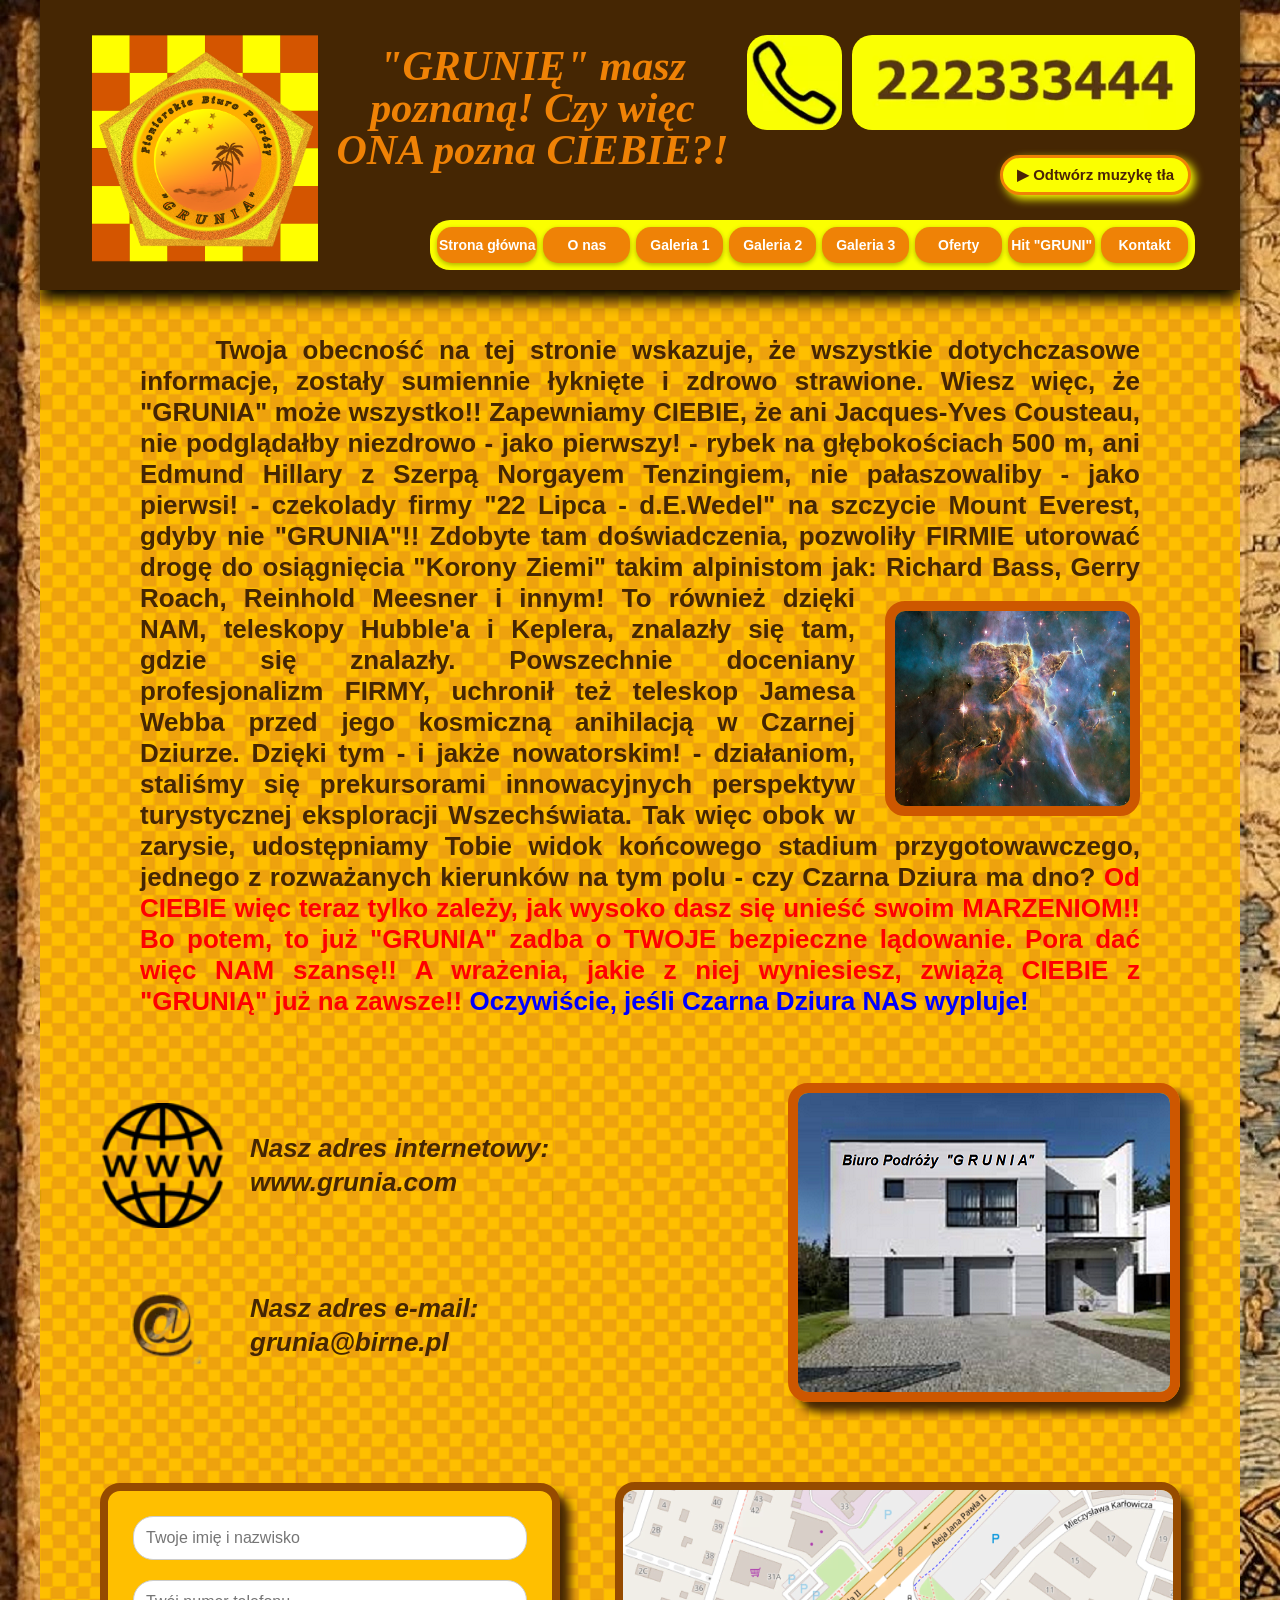
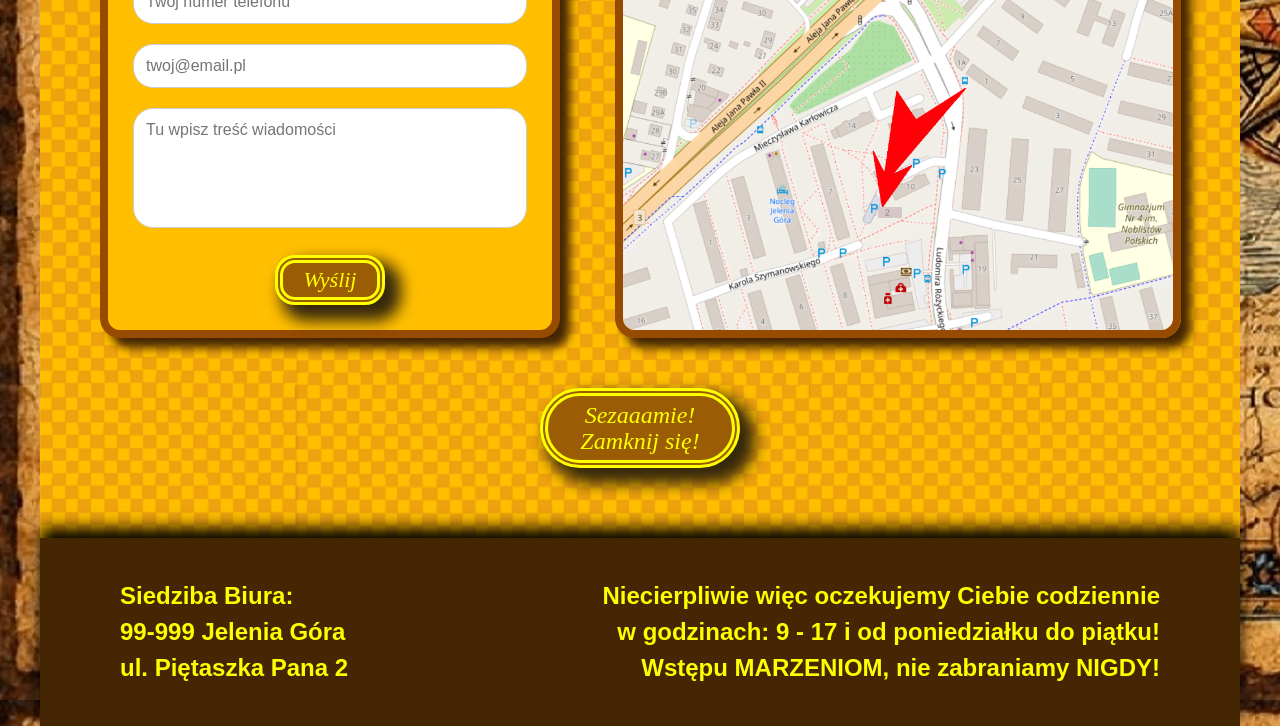
<file: Kontakt1.html>
<!DOCTYPE html>
  <html lang="pl-PL">   <!-- (można dokładniejszy wpis o kraju: <html lang="pl-PL") -->
 
       <head>
                  <meta charset="utf-8">   <!-- (można dodatkowe, skrótowe informacje w znacznikach: <meta name="description" content="...opis...">, <meta name="keywords" content="...opis...">)   -->
				  <meta name="viewport" content="width=device-width, initial-scale=1">   <!--  content="szerokość-urządzenia, skala-początkowa=1  -->
				  <meta name="description" content="Kontakt - dlaczego warto Nas szukać?!">
 	     <link rel="stylesheet" href="style-kontakt10.css">   <!--   (lub dokładniej: <link rel="stylesheet" type="text/css"  href="style.css)   -->
                  <title>Kontakt</title>				  
		    	<script src="https://code.jquery.com/jquery-3.2.1.min.js"></script>
				
				
				    <!-- Dyskretny odtwarzacz dla użytkownika -->
<!-- Twój własny, elegancki przycisk sterowania muzyką -->
<audio id="background-audio" src="DrZywago.mp3" loop></audio>

       <style>
  #music-toggle-btn {
    /* Pozycjonowanie dokładnie tam, gdzie był stary pasek */
    position: relative; 
    top: 155px;         /*  Było 145px;  */
    left: 960px;       /*  Było 110px;  */
    z-index: 999;

    /* Wygląd dopasowany do Twojej strony */
    background-color: #fbff00;             /* Piękny żółty kolor z Twoich grafik, był #f7d117  */
    color: #4a2306;            /* Ciemnobrązowy kolor tekstu */
    border: 3px solid #ef8206;           /* Biała elegancka ramka = #ffffff, było 2px; */
    border-radius: 20px;       /* Ładne, owalne zaokrąglenie */
    padding: 6px 14px;         /* Odpowiednia wielkość przycisku */
    font-family: Arial, sans-serif;
    font-weight: bold;
    font-size: 15px;
    cursor: pointer;
    box-shadow: 4px 4px 10px #fbff00;     /* Był delikatny cień  w rgba(0,0,0,0.3), a wartość była:  box-shadow: 0px 2px 5px rgba(0,0,0,0.3)   */
    transition: all 0.2s ease;
    height: 40px;       /*  Było 45px;  */
  }

  /* Efekt po najechaniu myszką */
  #music-toggle-btn:hover {
    background-color: #ef8206;       /* Zmiana tła na białe przy najechaniu, było #ffffff  */
    color: #fbff00;             /* Tekst staje się żółty =  #f7d117*/
    border-color: #fbff00;          /*   Było #f7d117   */
  }
</style>

<script>
  // Zmienne sterujące czasem (w sekundach)
  var FADE_TIME = 3.0; // Czas trwania podgłaśniania i wyciszania (3 sekundy)
  var fadeInterval;

  function toggleMusic() {
    var audio = document.getElementById("background-audio");
    var btn = document.getElementById("music-toggle-btn");

    if (audio.paused) {
      clearInterval(fadeInterval);
      audio.volume = 0; // Startujemy od absolutnej ciszy
      audio.play();
      
      // PANCERNY FADE-IN (Płynne podgłaśnianie przez 3 sekundy)
      fadeInterval = setInterval(function() {
        if (audio.volume < 0.95) {
          audio.volume += 0.05;
        } else {
          audio.volume = 1;
          clearInterval(fadeInterval);
        }
      }, (FADE_TIME * 1000) / 20);

      btn.innerHTML = '<span id="music-icon">║</span> Wstrzymaj muzykę';
    } else {
      // PANCERNY FADE-OUT (Płynne wyciszanie przez 3 sekundy)
      clearInterval(fadeInterval);
      
      fadeInterval = setInterval(function() {
        if (audio.volume > 0.05) {
          audio.volume -= 0.05;
        } else {
          audio.volume = 0;
          clearInterval(fadeInterval);
          audio.pause(); // Zatrzymujemy dopiero gdy jest 0% głośności!
        }
      }, (FADE_TIME * 1000) / 20);

      btn.innerHTML = '<span id="music-icon">▶</span> Odtwórz muzykę tła';
    }
  }

  // Wyciszenie przy zmianie karty lub minimalizacji okna
  document.addEventListener("visibilitychange", function() {
    var audio = document.getElementById("background-audio");
    if (document.hidden && !audio.paused) {
      clearInterval(fadeInterval);
      audio.pause();
      resetButton();
    }
  });

  // Twarde odcięcie dźwięku przy zamknięciu okna
  window.addEventListener("beforeunload", function() {
    var audio = document.getElementById("background-audio");
    audio.pause();
  });

  function resetButton() {
    var btn = document.getElementById("music-toggle-btn");
    if (btn) {
      btn.innerHTML = '<span id="music-icon">▶</span> Odtwórz muzykę tła';
    }
  }
</script>

</head>
	   
<body class="img">

    <div class="kontener-strony2">
        <header class="prostokat2">
		
		<!-- Twój własny, elegancki przycisk sterowania muzyką -->
<button id="music-toggle-btn" onclick="toggleMusic()">
  <span id="music-icon">▶</span> Odtwórz muzykę tła
</button>		
		
            <img src="logooko5.png" class="logooko5" alt="Logo Oko5">
			
            <!-- KONTENER PRAWEJ STRONY - TRZYMA TELEFON I LISTWĘ RAZEM -->
            <div class="prawa-sekcja-kontener1">
                <!-- Słuchawka i numer telefonu (na górze) -->
                <div class="kontakt-prawo1">
                    <img src="Sluchawka11.png" class="sluchawka" alt="Słuchawka">
                    <img src="Nrtel1.webp" class="n-rtelefonu" alt="Telefon">
                </div>

            <!-- Żółte Menu Stanisława -->
                <div class="navi">
                    <ul>
                        <li><a href="Sezamie!Otworzsie11.html">Strona główna</a></li>  
                        <li><a href="Onas11.html">O nas</a></li>
                        <li><a href="Galeria1.html">Galeria 1</a></li>
                        <li><a href="Galeria2.html">Galeria 2</a></li>
                        <li><a href="Galeria3.html">Galeria 3</a></li>
                        <li><a href="Oferty1.html">Oferty</a></li>
                        <li><a href="HitGruni1.html">Hit "GRUNI"</a></li>
                        <li><a href="Kontakt1.html">Kontakt</a></li>
                    </ul>
                </div>
            </div> <!-- Koniec kontenera prawej strony -->
        </header>
		 
               <div class="text textpozycjonowanie">
                   <span style="color: #ef8206;"><b><i>"GRUNIĘ" masz poznaną! Czy więc ONA pozna CIEBIE?!</i></b></span>
               </div>

                <p class="text11">			 
			  
	      <b>Twoja obecność na tej stronie wskazuje, że wszystkie dotychczasowe informacje, zostały sumiennie łyknięte i zdrowo strawione. Wiesz więc, że "GRUNIA" może wszystko!! Zapewniamy CIEBIE, że ani Jacques-Yves Cousteau, nie podglądałby niezdrowo - jako pierwszy! - rybek na głębokościach 500 m, ani Edmund Hillary z Szerpą Norgayem Tenzingiem, nie pałaszowaliby - jako pierwsi! - czekolady firmy "22 Lipca - d.E.Wedel" na szczycie Mount Everest, gdyby nie "GRUNIA"!! Zdobyte tam doświadczenia, pozwoliły FIRMIE utorować drogę do osiągnięcia "Korony Ziemi" takim alpinistom jak: Richard Bass, Gerry Roach, Reinhold Meesner<img src="teleskopwebba1.png" width="235" height="195" style="float: right; margin-left: 30px; margin-top: 18px; border-radius:20px; border: 10px solid #CD5700;" ><!--  Wycięto, dodając Efekt KENBURN po "   src="teleskopwebba1.png"   "   -->
              i innym! To również dzięki NAM, teleskopy Hubble'a i Keplera, znalazły się tam, gdzie się znalazły. Powszechnie doceniany profesjonalizm FIRMY, uchronił też teleskop Jamesa Webba przed jego
              kosmiczną anihilacją w Czarnej Dziurze. Dzięki tym - i jakże nowatorskim! - działaniom, staliśmy się prekursorami innowacyjnych perspektyw turystycznej eksploracji Wszechświata. Tak więc obok w zarysie, udostępniamy Tobie widok końcowego stadium przygotowawczego, jednego z rozważanych kierunków na tym polu - czy Czarna Dziura ma dno?<span style="color:#FF0000"> Od CIEBIE więc teraz tylko zależy, jak wysoko dasz się unieść swoim MARZENIOM!! Bo potem, to już "GRUNIA" zadba o TWOJE bezpieczne lądowanie. Pora dać więc NAM szansę!! A wrażenia, jakie z niej wyniesiesz, zwiążą CIEBIE z "GRUNIĄ" już na zawsze!!</span><span style="color:#0000FF">  Oczywiście, jeśli Czarna Dziura NAS wypluje!</span></p></b>

 <!-- GŁÓWNY PANCERNY KONTENER KONTAKTU (Szerokość 1200px dopasowana do szachownicy) -->
<div class="sekcja-kontakt-rama">

    <!-- LEWA STRONA: NA GÓRZE ADRESY, NA DOLE FORMULARZ -->
    <div class="strona-lewa">
        
        <!-- BLOK 1: DANE ADRESOWE (TERAZ NA GÓRZE) -->
        <div class="bloki-adresowe">
            <div class="linia-adresu">
                <img src="Internet4.webp" class="ikona-kontakt" alt="WWW">
                <p class="tekst-adresu"><b><i>Nasz adres internetowy:<br><span class="link-oranz">www.grunia.com</span></i></b></p>
            </div>
            
            <div class="linia-adresu">
                <img src="E-mail.webp" class="ikona-kontakt" alt="E-mail">
                <p class="tekst-adresu"><b><i>Nasz adres e-mail:<br><span class="link-oranz">grunia@birne.pl</span></i></b></p>
            </div>
        </div>

        <!-- BLOK 2: AUTORSKI FORMULARZ STANISŁAWA (TERAZ NA DOLE) -->
        <div class="formularz-ramka">
            <form action="process_form.php" method="post">
                <input type="text" name="name" placeholder="Twoje imię i nazwisko" required>
                <input type="text" name="phone" placeholder="Twój numer telefonu">
                <input type="email" name="email" placeholder="twoj@email.pl" required>
                <textarea id="message" name="message" placeholder="Tu wpisz treść wiadomości" rows="4"></textarea>
                
                <!-- KONTENER CENTRUJĄCY PRZYCISK WYŚLIJ WEWNĄTRZ FORMULARZA -->
                <div class="centrowanie-przycisku">
                    <button type="submit" class="button2 button2cien button2text4">Wyślij</button>
                </div>
            </form>
        </div>

    </div> <!-- KONIEC STRONY LEWEJ -->


    <!-- PRAWA STRONA: NA GÓRZE BUDYNEK, NA DOLE MAPA DOZDU -->
    <div class="strona-prawa">
        <img src="BudynekGruni.png" class="foto-budynku" alt="Budynek Gruni">
        <img src="planzabobrze21.png" class="grafika-mapy" alt="Plan dojazdu">
    </div> <!-- KONIEC STRONY PRAWEJ -->

</div> <!-- KONIEC GŁÓWNEGO KONTENERA -->


<!-- PRZYCISK ZAMKNIĘCIA - ZAWSZE CENTRALNIE NAD STOPKĄ -->
<div class="kontener-zamknij-strone">
    <!-- Usunęliśmy <a href="index.html"> bo dążymy do dodania rżenia osiołka, a do <button> dodaliśmy id="btn-zamknij" -->
    <button type="button" id="btn-zamknij" class="button1 button1cien button1text3">
        Sezaaamie!<br>Zamknij się!
    </button>
</div>

<!-- UKRYTY ODTWARZACZ (Wklej go np. zaraz pod kontenerem przycisku), Dodano dnia 23.08.2026 r. z rżeniem OSŁA  -->
<!-- W src wpisz dokładną nazwę swojego pliku. Jeśli zmienisz plik, zmienisz tylko nazwę tutaj! -->
<audio id="dzwiek-osla" src="osiolek.mp3" preload="auto"></audio>

             <footer>
    <!-- Bezpieczna, nowa klasa bez polskich znaków i konfliktów -->
    <div class="stopka-pasek">
        <div class="text4">
            <p><b>
                Siedziba Biura:<br>
                99-999 Jelenia Góra<br>
                ul. Piętaszka Pana 2
            </b></p>
        </div>
        <div class="text5">
            <p><b>
                Niecierpliwie więc oczekujemy Ciebie codziennie<br>
                w godzinach: 9 - 17 i od poniedziałku do piątku!<br>
                Wstępu MARZENIOM, nie zabraniamy NIGDY!
            </b></p>
        </div>
    </div>
</footer>

<!--  Dodano dnia 23.08.2026 r. rżenie OSŁA  -->
<script>
document.getElementById('btn-zamknij').addEventListener('click', function() {
    const audio = document.getElementById('dzwiek-osla');
    
    // 1. Próba odtworzenia dźwięku
    if (audio) {
        audio.play().catch(function(error) {
            console.log("Przeglądarka zablokowała auto-odtwarzanie, przechodzę dalej.");
        });
    }

    // 2. Opóźnienie przekierowania o 2300 milisekund (2.3 sekundy)
    // Dostosuj ten czas (np. 3000 dla 3 sekund) do długości rżenia osła!
    setTimeout(function() {
        window.location.href = "index.html";
    }, 2300); 
});
</script>
	   
	   </body>	   
	</html>
</file>
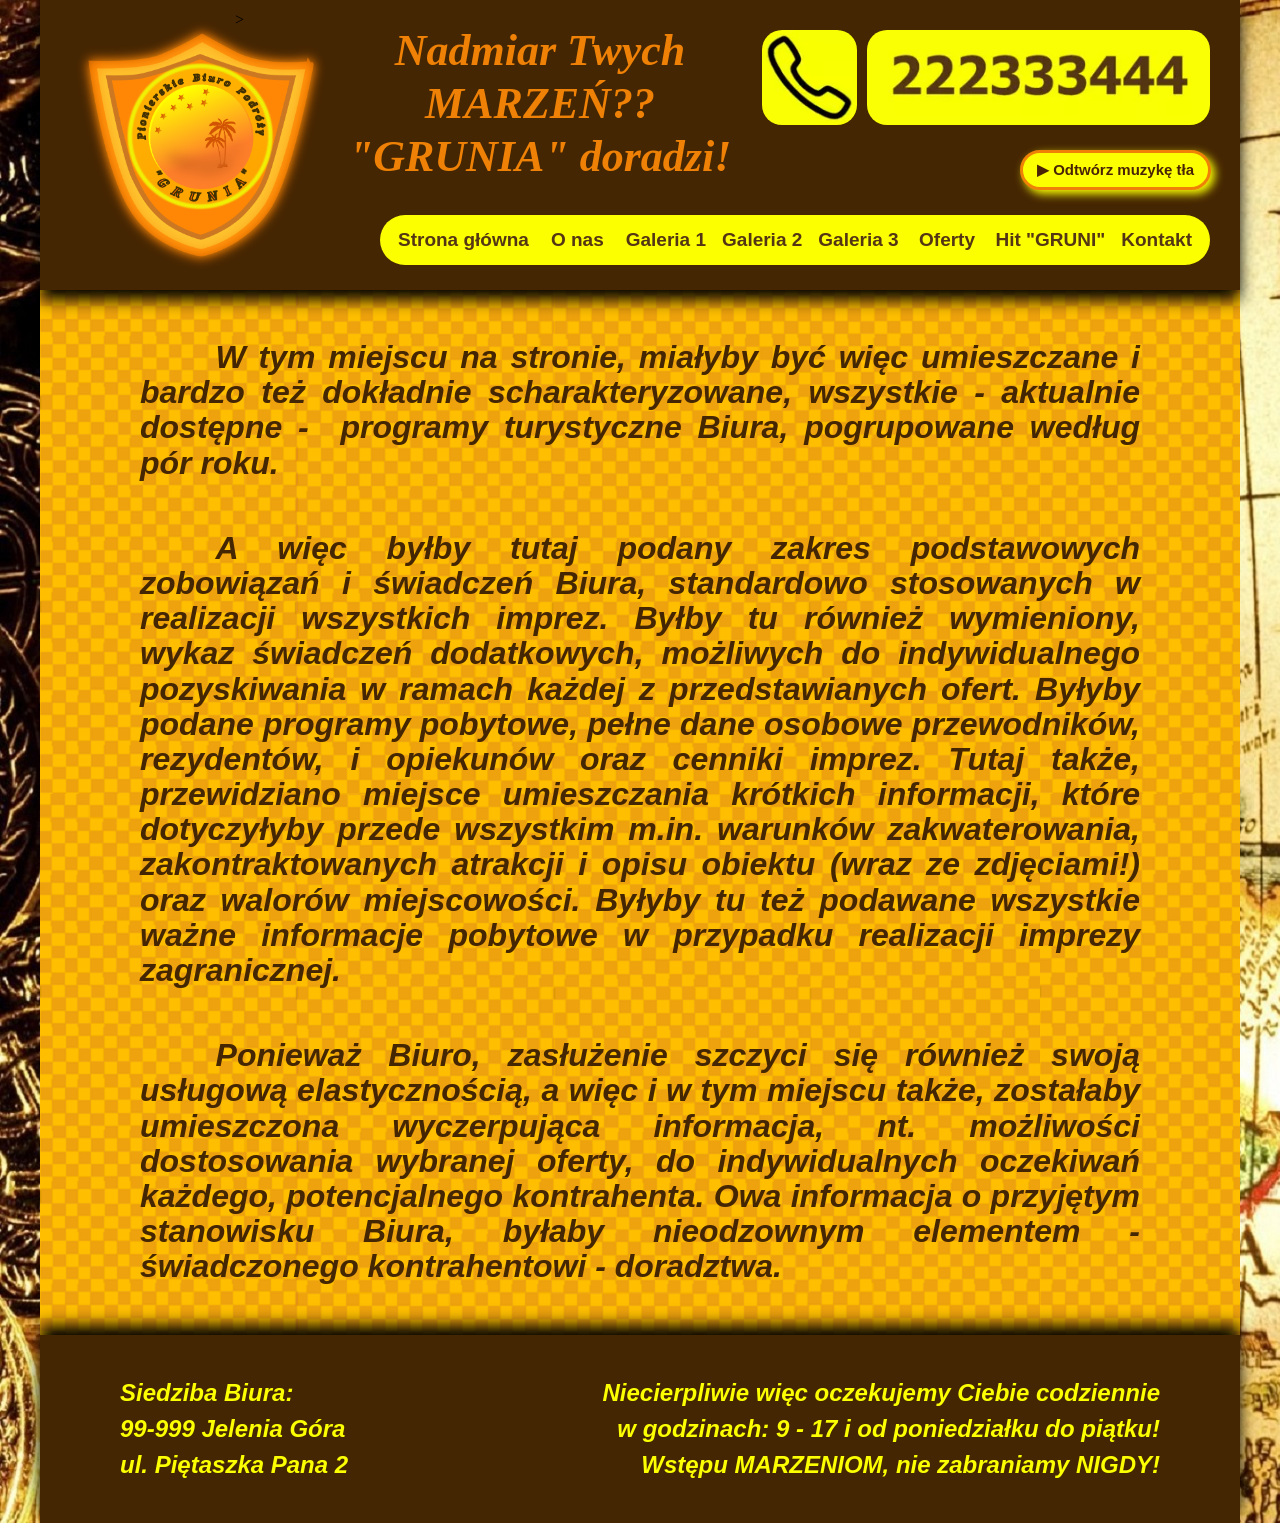
<file: Oferty1.html>
<!DOCTYPE html>
  <html lang="pl-PL">   <!-- (można dokładniejszy wpis o kraju: <html lang="pl-PL") -->
 
       <head>
                  <meta charset="utf-8">   <!-- (można dodatkowe, skrótowe informacje w znacznikach: <meta name="description" content="...opis...">, <meta name="keywords" content="...opis...">)   -->
				<meta name="viewport" content="width=device-width, initial-scale=1">   <!--  content="szerokość-urządzenia, skala-początkowa=1  -->
 	    <link rel="stylesheet" href="style-oferty10.css">   <!--   (lub dokładniej: <link rel="stylesheet" type="text/css"  href="style.css)   -->
                  <title>Oferty</title>							  
		         <script src="https://code.jquery.com/jquery-3.2.1.min.js"></script>

                       <!-- Dyskretny odtwarzacz dla użytkownika -->
<!-- Twój własny, elegancki przycisk sterowania muzyką -->
<audio id="background-audio" src="TheButcherBoy.mp3" loop></audio>
	
     <style>
  #music-toggle-btn {
    /* Pozycjonowanie dokładnie tam, gdzie był stary pasek */
    position: relative; 
    top: 150px;        /*  Było 145px;  */
    left: 980px;       /*  Było 1005px;  */
    z-index: 999;

    /* Wygląd dopasowany do Twojej strony */
    background-color: #fbff00;             /* Piękny żółty kolor z Twoich grafik, był #f7d117  */
    color: #4a2306;            /* Ciemnobrązowy kolor tekstu */
    border: 3px solid #ef8206;           /* Biała elegancka ramka = #ffffff, było 2px; */
    border-radius: 20px;       /* Ładne, owalne zaokrąglenie */
    padding: 6px 14px;         /* Odpowiednia wielkość przycisku */
    font-family: Arial, sans-serif;
    font-weight: bold;
    font-size: 15px;
    cursor: pointer;
    box-shadow: 4px 4px 10px #fbff00;     /* Był delikatny cień  w rgba(0,0,0,0.3), a wartość była:  box-shadow: 0px 2px 5px rgba(0,0,0,0.3)   */
    transition: all 0.2s ease;
    height: 40px;     /*  Było 45px;  */
  }

  /* Efekt po najechaniu myszką */
  #music-toggle-btn:hover {
    background-color: #ef8206;       /* Zmiana tła na białe przy najechaniu, było #ffffff  */
    color: #fbff00;             /* Tekst staje się żółty =  #f7d117*/
    border-color: #fbff00;          /*   Było #f7d117   */
  }
</style>

<script>
  // Zmienne sterujące czasem (w sekundach)
  var FADE_TIME = 3.0; // Czas trwania podgłaśniania i wyciszania (3 sekundy)
  var fadeInterval;

  function toggleMusic() {
    var audio = document.getElementById("background-audio");
    var btn = document.getElementById("music-toggle-btn");

    if (audio.paused) {
      clearInterval(fadeInterval);
      audio.volume = 0; // Startujemy od absolutnej ciszy
      audio.play();
      
      // PANCERNY FADE-IN (Płynne podgłaśnianie przez 3 sekundy)
      fadeInterval = setInterval(function() {
        if (audio.volume < 0.95) {
          audio.volume += 0.05;
        } else {
          audio.volume = 1;
          clearInterval(fadeInterval);
        }
      }, (FADE_TIME * 1000) / 20);

      btn.innerHTML = '<span id="music-icon">║</span> Wstrzymaj muzykę';
    } else {
      // PANCERNY FADE-OUT (Płynne wyciszanie przez 3 sekundy)
      clearInterval(fadeInterval);
      
      fadeInterval = setInterval(function() {
        if (audio.volume > 0.05) {
          audio.volume -= 0.05;
        } else {
          audio.volume = 0;
          clearInterval(fadeInterval);
          audio.pause(); // Zatrzymujemy dopiero gdy jest 0% głośności!
        }
      }, (FADE_TIME * 1000) / 20);

      btn.innerHTML = '<span id="music-icon">▶</span> Odtwórz muzykę tła';
    }
  }

  // Wyciszenie przy zmianie karty lub minimalizacji okna
  document.addEventListener("visibilitychange", function() {
    var audio = document.getElementById("background-audio");
    if (document.hidden && !audio.paused) {
      clearInterval(fadeInterval);
      audio.pause();
      resetButton();
    }
  });

  // Twarde odcięcie dźwięku przy zamknięciu okna
  window.addEventListener("beforeunload", function() {
    var audio = document.getElementById("background-audio");
    audio.pause();
  });

  function resetButton() {
    var btn = document.getElementById("music-toggle-btn");
    if (btn) {
      btn.innerHTML = '<span id="music-icon">▶</span> Odtwórz muzykę tła';
    }
  }
</script>

</head>
	   
<body class="img">
    
	     <div class="kontener-strony2">
	   
	  <header class="prostokąt2">
	  
	  <!-- Twój własny, elegancki przycisk sterowania muzyką -->
<button id="music-toggle-btn" onclick="toggleMusic()">
  <span id="music-icon">▶</span> Odtwórz muzykę tła
</button>	
       	   

			<img src="logooko4.png" class="logooko4" alt="Logo">
			
	 <!-- KONTENER PRAWEJ STRONY - TRZYMA TELEFON I LISTWĘ RAZEM -->
    <div class="prawa-sekcja-kontener1">
        
        <!-- Słuchawka i numer telefonu (na górze) -->
        <div class="kontakt-prawo1">
            <img src="Sluchawka11.png" class="sluchawka" alt="Słuchawka">
            <img src="Nrtel1.webp" class="n-rtelefonu" alt="Telefon">
        </div>

        <!-- Żółte Menu Stanisława (na dole, pod telefonem) -->
        <div class="navi">
            <ul>
                <li><a href="Sezamie!Otworzsie11.html">Strona główna</a></li>  
                <li><a href="Onas11.html">O nas</a></li>
                <li><a href="Galeria1.html">Galeria 1</a></li>
                <li><a href="Galeria2.html">Galeria 2</a></li>
                <li><a href="Galeria3.html">Galeria 3</a></li>
                <li><a href="Oferty1.html">Oferty</a></li>
                <li><a href="HitGruni1.html">Hit "GRUNI"</a></li>
                <li><a href="Kontakt1.html">Kontakt</a></li>
            </ul>
        </div>
    </div> <!-- Koniec kontenera prawej strony -->>     

         </header>
		 
		 <div class="text textpozycjonowanie">
		     <span style="color: #ef8206;"><i><b>Nadmiar Twych MARZEŃ??<br>"GRUNIA" doradzi!</b></span>   <!--  Wprowadzenie znacznika <i></i>, ale bez zamknięcia, powoduję, zę tekst w głównym polu tekstowym, ma mniejszą odległość międzyakapitami  -->
		 </div> 	
		
		
		 <p class="tekst"><b>W tym miejscu na stronie, miałyby być więc umieszczane i bardzo też dokładnie scharakteryzowane, wszystkie - aktualnie dostępne -  programy turystyczne Biura, pogrupowane według pór roku.</b><p class="tekst"><b>A więc byłby tutaj podany zakres podstawowych zobowiązań i świadczeń Biura, standardowo stosowanych w realizacji wszystkich imprez. Byłby tu również wymieniony, wykaz świadczeń dodatkowych, możliwych do indywidualnego pozyskiwania w ramach każdej z przedstawianych ofert. Byłyby podane programy pobytowe, pełne dane osobowe przewodników, rezydentów, i opiekunów oraz cenniki imprez. Tutaj także, przewidziano miejsce umieszczania krótkich informacji, które dotyczyłyby przede wszystkim m.in. warunków zakwaterowania, zakontraktowanych atrakcji i opisu obiektu (wraz ze zdjęciami!) oraz walorów miejscowości. Byłyby tu też podawane wszystkie ważne informacje pobytowe w przypadku realizacji imprezy zagranicznej.</b><p class="tekst"><b>Ponieważ Biuro, zasłużenie szczyci się również swoją usługową elastycznością, a więc i w tym miejscu także, zostałaby umieszczona wyczerpująca informacja, nt. możliwości dostosowania wybranej oferty, do indywidualnych oczekiwań każdego, potencjalnego kontrahenta. Owa informacja o przyjętym stanowisku Biura, byłaby nieodzownym elementem - świadczonego kontrahentowi - doradztwa.</b>
		
			 
	<footer>
            <div class="prostokat2">
                <div class="text4">
                    <p><b>
                        Siedziba Biura:<br>
                        99-999 Jelenia Góra<br>
                        ul. Piętaszka Pana 2
                    </b></p>
                </div>
                <div class="text5">
                    <p><b>
                        Niecierpliwie więc oczekujemy Ciebie codziennie<br>
                        w godzinach: 9 - 17 i od poniedziałku do piątku!<br>
                        Wstępu MARZENIOM, nie zabraniamy NIGDY!
                    </b></p>
                </div>
            </div>
        </footer>

			
             </div> <!-- Koniec kontener-strony -->			 
	   </body>	   
	</html
</file>
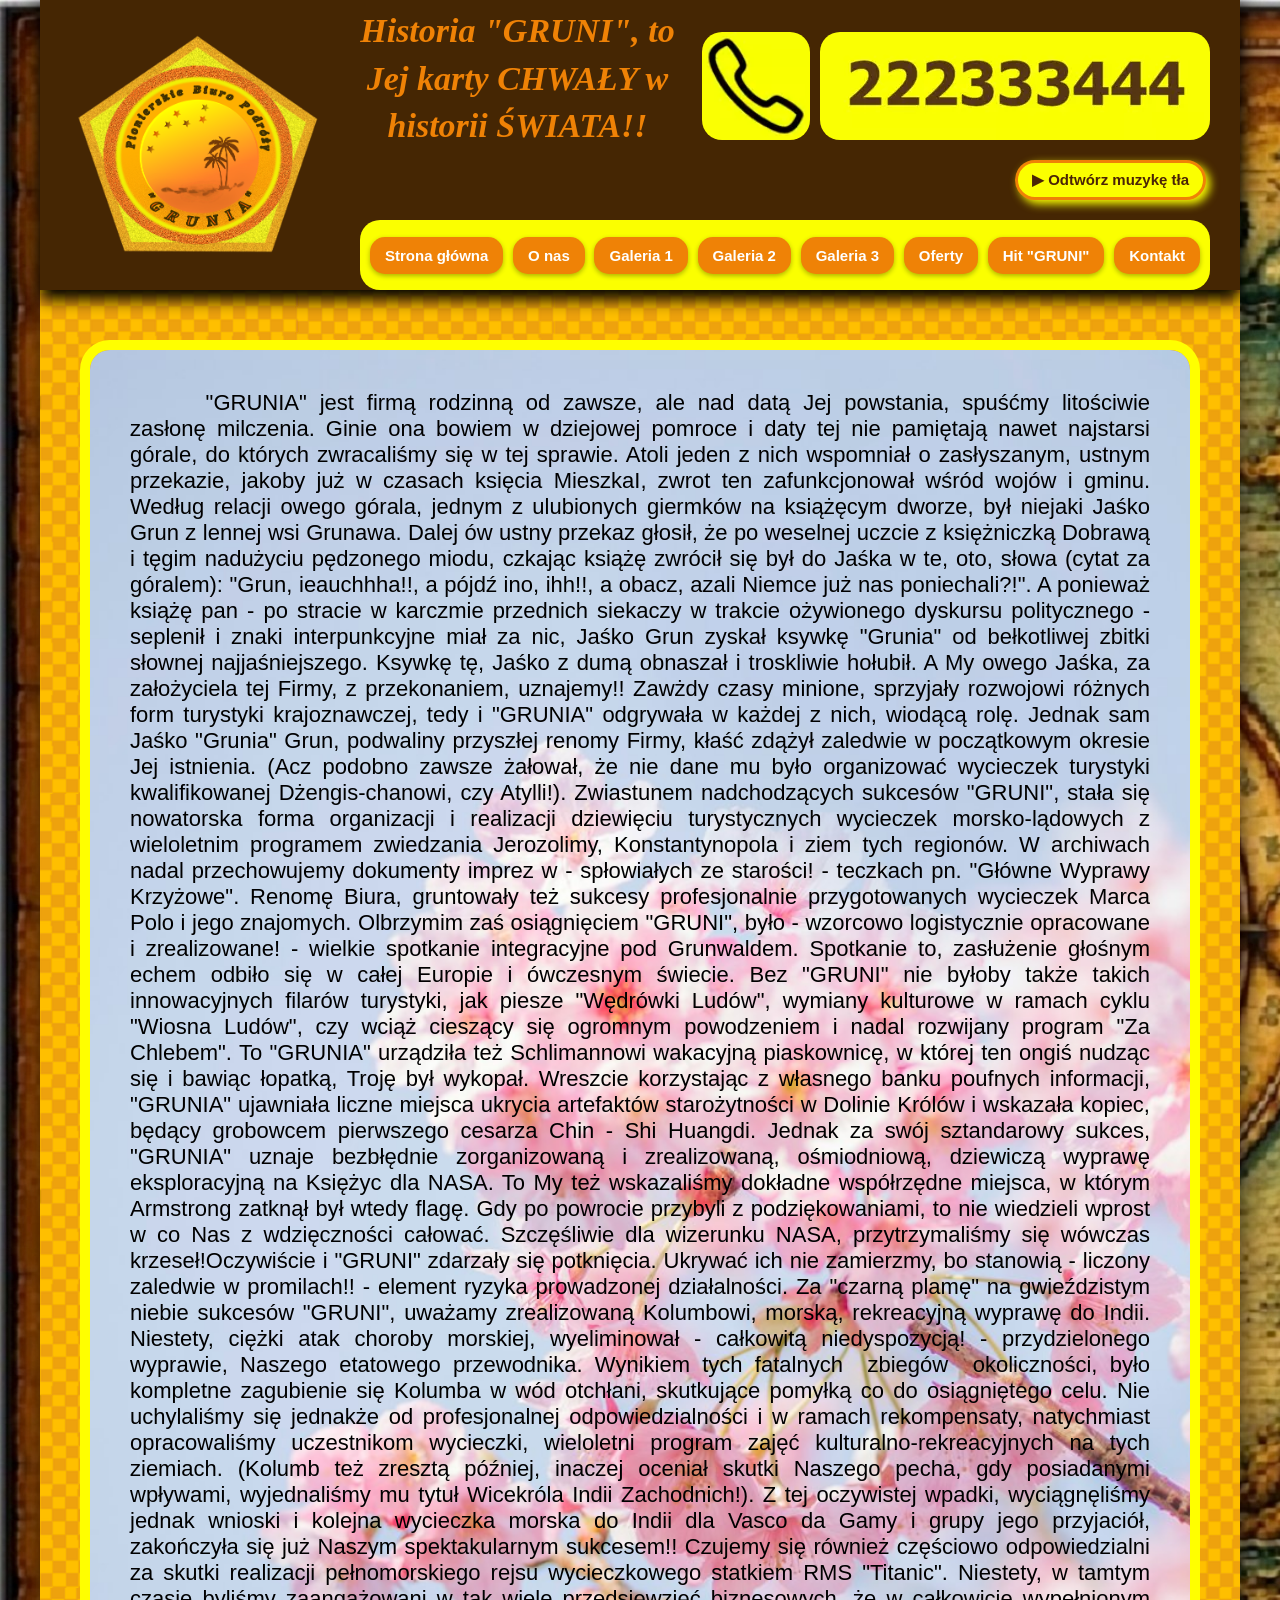
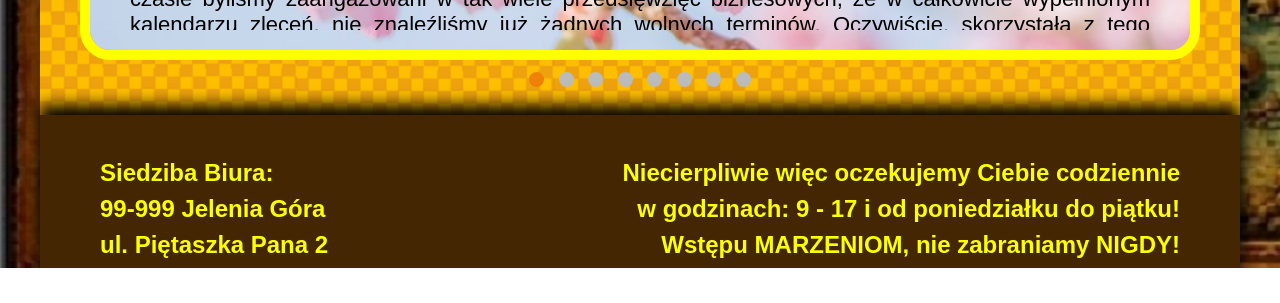
<file: Onas11.html>
<!DOCTYPE html>
<html lang="pl-PL">
<head>
    <meta charset="UTF-8">  
    <meta name="viewport" content="width=device-width, initial-scale=1.0"> 
    <link rel="stylesheet" href="style1201.css">
    <title>O nas</title>
    <script src="https://jquery.com"></script>
	
	    <!-- Dyskretny odtwarzacz dla użytkownika -->
<!-- Twój własny, elegancki przycisk sterowania muzyką -->
<audio id="background-audio" src="JesliMialemCzas.mp3" loop></audio>

  	      <style>
  #music-toggle-btn {
    /* Pozycjonowanie dokładnie tam, gdzie był stary pasek */
    position: relative; 
    top: 160px;     /* Było 145px;   */
    left: 975px;    /*  Było 110px;  */
    z-index: 999;

    /* Wygląd dopasowany do Twojej strony */
    background-color: #fbff00;             /* Piękny żółty kolor z Twoich grafik, był #f7d117  */
    color: #4a2306;            /* Ciemnobrązowy kolor tekstu */
    border: 3px solid #ef8206;           /* Biała elegancka ramka = #ffffff, było 2px; */
    border-radius: 20px;       /* Ładne, owalne zaokrąglenie */
    padding: 6px 14px;         /* Odpowiednia wielkość przycisku */
    font-family: Arial, sans-serif;
    font-weight: bold;
    font-size: 15px;
    cursor: pointer;
    box-shadow: 4px 4px 10px #fbff00;     /* Był delikatny cień  w rgba(0,0,0,0.3), a wartość była:  box-shadow: 0px 2px 5px rgba(0,0,0,0.3)   */
    transition: all 0.2s ease;
    height: 40px;   /*  Było 45 px;  */
  }

  /* Efekt po najechaniu myszką */
  #music-toggle-btn:hover {
    background-color: #ef8206;       /* Zmiana tła na białe przy najechaniu, było #ffffff  */
    color: #fbff00;             /* Tekst staje się żółty =  #f7d117*/
    border-color: #fbff00;          /*   Było #f7d117   */
  }
</style>

<script>
  // Zmienne sterujące czasem (w sekundach)
  var FADE_TIME = 3.0; // Czas trwania podgłaśniania i wyciszania (3 sekundy)
  var fadeInterval;

  function toggleMusic() {
    var audio = document.getElementById("background-audio");
    var btn = document.getElementById("music-toggle-btn");

    if (audio.paused) {
      clearInterval(fadeInterval);
      audio.volume = 0; // Startujemy od absolutnej ciszy
      audio.play();
      
      // PANCERNY FADE-IN (Płynne podgłaśnianie przez 3 sekundy)
      fadeInterval = setInterval(function() {
        if (audio.volume < 0.95) {
          audio.volume += 0.05;
        } else {
          audio.volume = 1;
          clearInterval(fadeInterval);
        }
      }, (FADE_TIME * 1000) / 20);

      btn.innerHTML = '<span id="music-icon">║</span> Wstrzymaj muzykę';
    } else {
      // PANCERNY FADE-OUT (Płynne wyciszanie przez 3 sekundy)
      clearInterval(fadeInterval);
      
      fadeInterval = setInterval(function() {
        if (audio.volume > 0.05) {
          audio.volume -= 0.05;
        } else {
          audio.volume = 0;
          clearInterval(fadeInterval);
          audio.pause(); // Zatrzymujemy dopiero gdy jest 0% głośności!
        }
      }, (FADE_TIME * 1000) / 20);

      btn.innerHTML = '<span id="music-icon">▶</span> Odtwórz muzykę tła';
    }
  }

  // Wyciszenie przy zmianie karty lub minimalizacji okna
  document.addEventListener("visibilitychange", function() {
    var audio = document.getElementById("background-audio");
    if (document.hidden && !audio.paused) {
      clearInterval(fadeInterval);
      audio.pause();
      resetButton();
    }
  });

  // Twarde odcięcie dźwięku przy zamknięciu okna
  window.addEventListener("beforeunload", function() {
    var audio = document.getElementById("background-audio");
    audio.pause();
  });

  function resetButton() {
    var btn = document.getElementById("music-toggle-btn");
    if (btn) {
      btn.innerHTML = '<span id="music-icon">▶</span> Odtwórz muzykę tła';
    }
  }
</script>     
   
</head>

<body id="ramka">

         <div class="kontener-strony">

 <!-- GÓRNY PASEK BRĄZOWY -->
<header class="prostokat">

<!-- Twój własny, elegancki przycisk sterowania muzyką -->
<button id="music-toggle-btn" onclick="toggleMusic()">
  <span id="music-icon">▶</span> Odtwórz muzykę tła
</button>
	
    <img src="logooko2.png" class="logooko2" alt="Logo">
    
    <div class="text1">
        <span><b><i>Historia "GRUNI", to Jej karty CHWAŁY w historii ŚWIATA!!</i></b></span>
    </div>
    
    <!-- KONTENER PRAWEJ STRONY - TRZYMA TELEFON I LISTWĘ RAZEM -->
    <div class="prawa-sekcja-kontener">
        
        <!-- Słuchawka i numer telefonu (na górze) -->
        <div class="kontakt-prawo">
            <img src="Sluchawka11.png" class="sluchawka" alt="Słuchawka">
            <img src="Nrtel1.webp" class="n-rtelefonu" alt="Telefon">
        </div>

        <!-- Żółte Menu Stanisława (na dole, pod telefonem) -->
        <div class="navi-kontener navipozycjonowanie">
            <nav class="navi">
                <ul>
                    <li><a href="Sezamie!Otworzsie11.html">Strona główna</a></li>  
                    <li><a href="Onas11.html">O nas</a></li>
                    <li><a href="Galeria1.html">Galeria 1</a></li>
                    <li><a href="Galeria2.html">Galeria 2</a></li>
                    <li><a href="Galeria3.html">Galeria 3</a></li>
                    <li><a href="Oferty1.html">Oferty</a></li>
                    <li><a href="HitGruni1.html">Hit "GRUNI"</a></li>
                    <li><a href="Kontakt1.html">Kontakt</a></li>
                </ul>
            </nav>
        </div>

    </div> <!-- Koniec kontenera prawej strony -->
</header>

    <!-- CENTRALNY KONTENER CAŁEJ SCENY -->
    <div class="scena-glowna">

        <!-- STAŁY EKRAN TEKSTOWY (WPISANY TYLKO RAZ - NIE ZWIJA SIĘ I NIE SKACZE) -->
        <div class="ekran-tekstowy">"GRUNIA" jest firmą rodzinną od zawsze, ale nad datą Jej powstania, spuśćmy litościwie zasłonę milczenia. Ginie ona bowiem w dziejowej pomroce i daty tej nie pamiętają nawet najstarsi górale, do których zwracaliśmy się w tej sprawie. Atoli jeden z nich wspomniał o zasłyszanym, ustnym przekazie, jakoby już w czasach księcia MieszkaI, zwrot ten zafunkcjonował wśród wojów i gminu. Według relacji owego górala, jednym z ulubionych giermków na książęcym dworze, był niejaki Jaśko Grun z lennej wsi Grunawa. Dalej ów ustny przekaz głosił, że po weselnej uczcie z księżniczką Dobrawą i tęgim nadużyciu pędzonego miodu, czkając książę zwrócił się był do Jaśka w te, oto, słowa (cytat za góralem): "Grun, ieauchhha!!, a pójdź ino, ihh!!, a obacz, azali Niemce już nas poniechali?!". A ponieważ książę pan - po stracie w karczmie przednich siekaczy w trakcie ożywionego dyskursu politycznego - seplenił i znaki interpunkcyjne miał za nic, Jaśko Grun zyskał ksywkę "Grunia" od bełkotliwej zbitki słownej najjaśniejszego. Ksywkę tę, Jaśko z dumą obnaszał i troskliwie hołubił. A My owego Jaśka, za założyciela tej Firmy, z przekonaniem, uznajemy!! Zawżdy czasy minione, sprzyjały rozwojowi różnych form turystyki krajoznawczej, tedy i "GRUNIA" odgrywała w każdej z nich, wiodącą rolę. Jednak sam Jaśko "Grunia" Grun, podwaliny przyszłej renomy Firmy, kłaść zdążył zaledwie w początkowym okresie Jej istnienia. (Acz podobno zawsze żałował, że nie dane mu było organizować wycieczek turystyki kwalifikowanej Dżengis-chanowi, czy Atylli!). Zwiastunem nadchodzących sukcesów "GRUNI", stała się nowatorska forma organizacji i realizacji dziewięciu turystycznych wycieczek morsko-lądowych z wieloletnim programem zwiedzania Jerozolimy, Konstantynopola i ziem tych regionów. W archiwach nadal przechowujemy dokumenty imprez w - spłowiałych ze starości! - teczkach pn. "Główne Wyprawy Krzyżowe". Renomę Biura, gruntowały też sukcesy profesjonalnie przygotowanych wycieczek Marca Polo i jego znajomych. Olbrzymim zaś osiągnięciem "GRUNI", było - wzorcowo logistycznie opracowane i zrealizowane! - wielkie spotkanie integracyjne pod Grunwaldem. Spotkanie to, zasłużenie głośnym echem odbiło się w całej Europie i ówczesnym świecie. Bez "GRUNI" nie byłoby także takich innowacyjnych filarów turystyki, jak piesze "Wędrówki Ludów", wymiany kulturowe w ramach cyklu "Wiosna Ludów", czy wciąż cieszący się ogromnym powodzeniem i nadal rozwijany program "Za Chlebem". To "GRUNIA" urządziła też Schlimannowi wakacyjną piaskownicę, w której ten ongiś nudząc się i bawiąc łopatką, Troję był wykopał. Wreszcie korzystając z własnego banku poufnych informacji, "GRUNIA" ujawniała liczne miejsca ukrycia artefaktów starożytności w Dolinie Królów i wskazała kopiec, będący grobowcem pierwszego cesarza Chin - Shi Huangdi. Jednak za swój sztandarowy sukces, "GRUNIA" uznaje bezbłędnie zorganizowaną i zrealizowaną, ośmiodniową, dziewiczą wyprawę eksploracyjną na Księżyc dla NASA. To My też wskazaliśmy dokładne współrzędne miejsca, w którym Armstrong zatknął był wtedy flagę. Gdy po powrocie przybyli z podziękowaniami, to nie wiedzieli wprost w co Nas z wdzięczności całować. Szczęśliwie dla wizerunku NASA, przytrzymaliśmy się wówczas krzeseł!Oczywiście i "GRUNI" zdarzały się potknięcia. Ukrywać ich nie zamierzmy, bo stanowią - liczony zaledwie w promilach!! - element ryzyka prowadzonej działalności. Za "czarną plamę" na gwieździstym niebie sukcesów "GRUNI", uważamy zrealizowaną Kolumbowi, morską, rekreacyjną wyprawę do Indii. Niestety, ciężki atak choroby morskiej, wyeliminował - całkowitą niedyspozycją! - przydzielonego wyprawie, Naszego etatowego przewodnika. Wynikiem tych fatalnych  zbiegów  okoliczności, było kompletne zagubienie się Kolumba w wód otchłani, skutkujące pomyłką co do osiągniętego celu. Nie uchylaliśmy się jednakże od profesjonalnej odpowiedzialności i w ramach rekompensaty, natychmiast opracowaliśmy uczestnikom wycieczki, wieloletni program zajęć kulturalno-rekreacyjnych na tych ziemiach. (Kolumb też zresztą później, inaczej oceniał skutki Naszego pecha, gdy posiadanymi wpływami, wyjednaliśmy mu tytuł Wicekróla Indii Zachodnich!). Z tej oczywistej wpadki, wyciągnęliśmy jednak wnioski i kolejna wycieczka morska do Indii dla Vasco da Gamy i grupy jego przyjaciół, zakończyła się już Naszym spektakularnym sukcesem!! Czujemy się również częściowo odpowiedzialni za skutki realizacji pełnomorskiego rejsu wycieczkowego statkiem RMS "Titanic". Niestety, w tamtym czasie byliśmy zaangażowani w tak wiele przedsięwzięć biznesowych, że w całkowicie wypełnionym kalendarzu zleceń, nie znaleźliśmy już żadnych wolnych terminów. Oczywiście, skorzystała z tego konkurencja, przejmując to zlecenie. Ale wszyscy wiemy, czym się zakończyło owo nieprofesjonalne gmeranie w turystyce!! 
		<span style="float:left; font-size: 22px; color: #fa0025; text-shadow: 8px 8px 3px #36454F;">Jak z tego - z konieczności pobieżnego jedynie! - przeglądu dokonań widać, "GRUNIA" była i jest zawsze tam, gdzie dzieje się coś godnego uwagi. CIEBIE więc także w tych miejscach, zabraknąć nie może!!<br><br></span></div> <!-- Zamknięcie kontenera .ekran-tekstowy -->

        <!-- 8 ZDJĘĆ PODKŁADOWYCH PRACUJĄCYCH W TLE -->
        <div class="kontener-slajdow">
            <div class="mySlides fade"><img src="Wiosna1.jpg" alt="Wiosna" class="obraz-tla"></div>
            <div class="mySlides fade"><img src="Lato11.jpg" alt="Lato" class="obraz-tla"></div>
            <div class="mySlides fade"><img src="Jesien1.jpg" alt="Jesień" class="obraz-tla"></div>
            <div class="mySlides fade"><img src="Zima4.jpg" alt="Zima" class="obraz-tla"></div>
            <div class="mySlides fade"><img src="Wiosna2.jpg" alt="Wiosna" class="obraz-tla"></div>
            <div class="mySlides fade"><img src="Lato12.jpg" alt="Lato" class="obraz-tla"></div>
            <div class="mySlides fade"><img src="Jesien3.jpg" alt="Jesień" class="obraz-tla"></div>
            <div class="mySlides fade"><img src="Zima11.jpg" alt="Zima" class="obraz-tla"></div>
        </div>

    </div> <!-- Zamknięcie kontenera .scena-glowna -->

    <!-- CENTRALNE KROPKI ZMIANY PODKŁADU -->
    <div class="kropki-strefa">
        <span class="dot"></span>                   
        <span class="dot"></span> 
        <span class="dot"></span> 
        <span class="dot"></span>                   
        <span class="dot"></span> 
        <span class="dot"></span> 
        <span class="dot"></span>           
        <span class="dot"></span> 
    </div>
	
	 <!-- DOLNY PASEK Z POPRAWIONYMI LINIAMI TEKSTU -->
    <footer>
        <div class="prostokat2">
            
            <!-- LEWY KONTENER: Kod pocztowy trafia pod Siedzibę Biura -->
            <div class="text2">
                <p><b>
                    Siedziba Biura:<br>
                    99-999 Jelenia Góra<br>
                    ul. Piętaszka Pana 2
                </b></p>
            </div>
            
            <!-- PRAWY KONTENER: Skrócona pierwsza linia, zrównoważona druga -->
            <div class="text3">
                <p><b>
                    Niecierpliwie więc oczekujemy Ciebie codziennie<br>
                    w godzinach: 9 - 17 i od poniedziałku do piątku!<br>
                    Wstępu MARZENIOM, nie zabraniamy NIGDY!
                </b></p>
            </div>
            
        </div>
    </footer>

    <!-- SKRYPT AUTOMATYCZNEJ ROTACJI TŁA I KROPEK -->
    <script>
    let slideIndex = 0;
    showSlides();

    function showSlides() {
      let i;
      let slides = document.getElementsByClassName("mySlides");
      let dots = document.getElementsByClassName("dot");
      for (i = 0; i < slides.length; i++) {
        slides[i].style.display = "none";  
      }
      slideIndex++;
      if (slideIndex > slides.length) {slideIndex = 1}    
      for (i = 0; i < dots.length; i++) {
        dots[i].className = dots[i].className.replace(" active", "");
      }
      if(slides[slideIndex-1]) slides[slideIndex-1].style.display = "block";  
      if(dots[slideIndex-1]) dots[slideIndex-1].className += " active";
      setTimeout(showSlides, 4000); // Zmiana obrazu tła następuje co 4 sekundy
    }
    </script>
    </div> <!-- Koniec kontener-strony -->

</body>
</html>
</file>
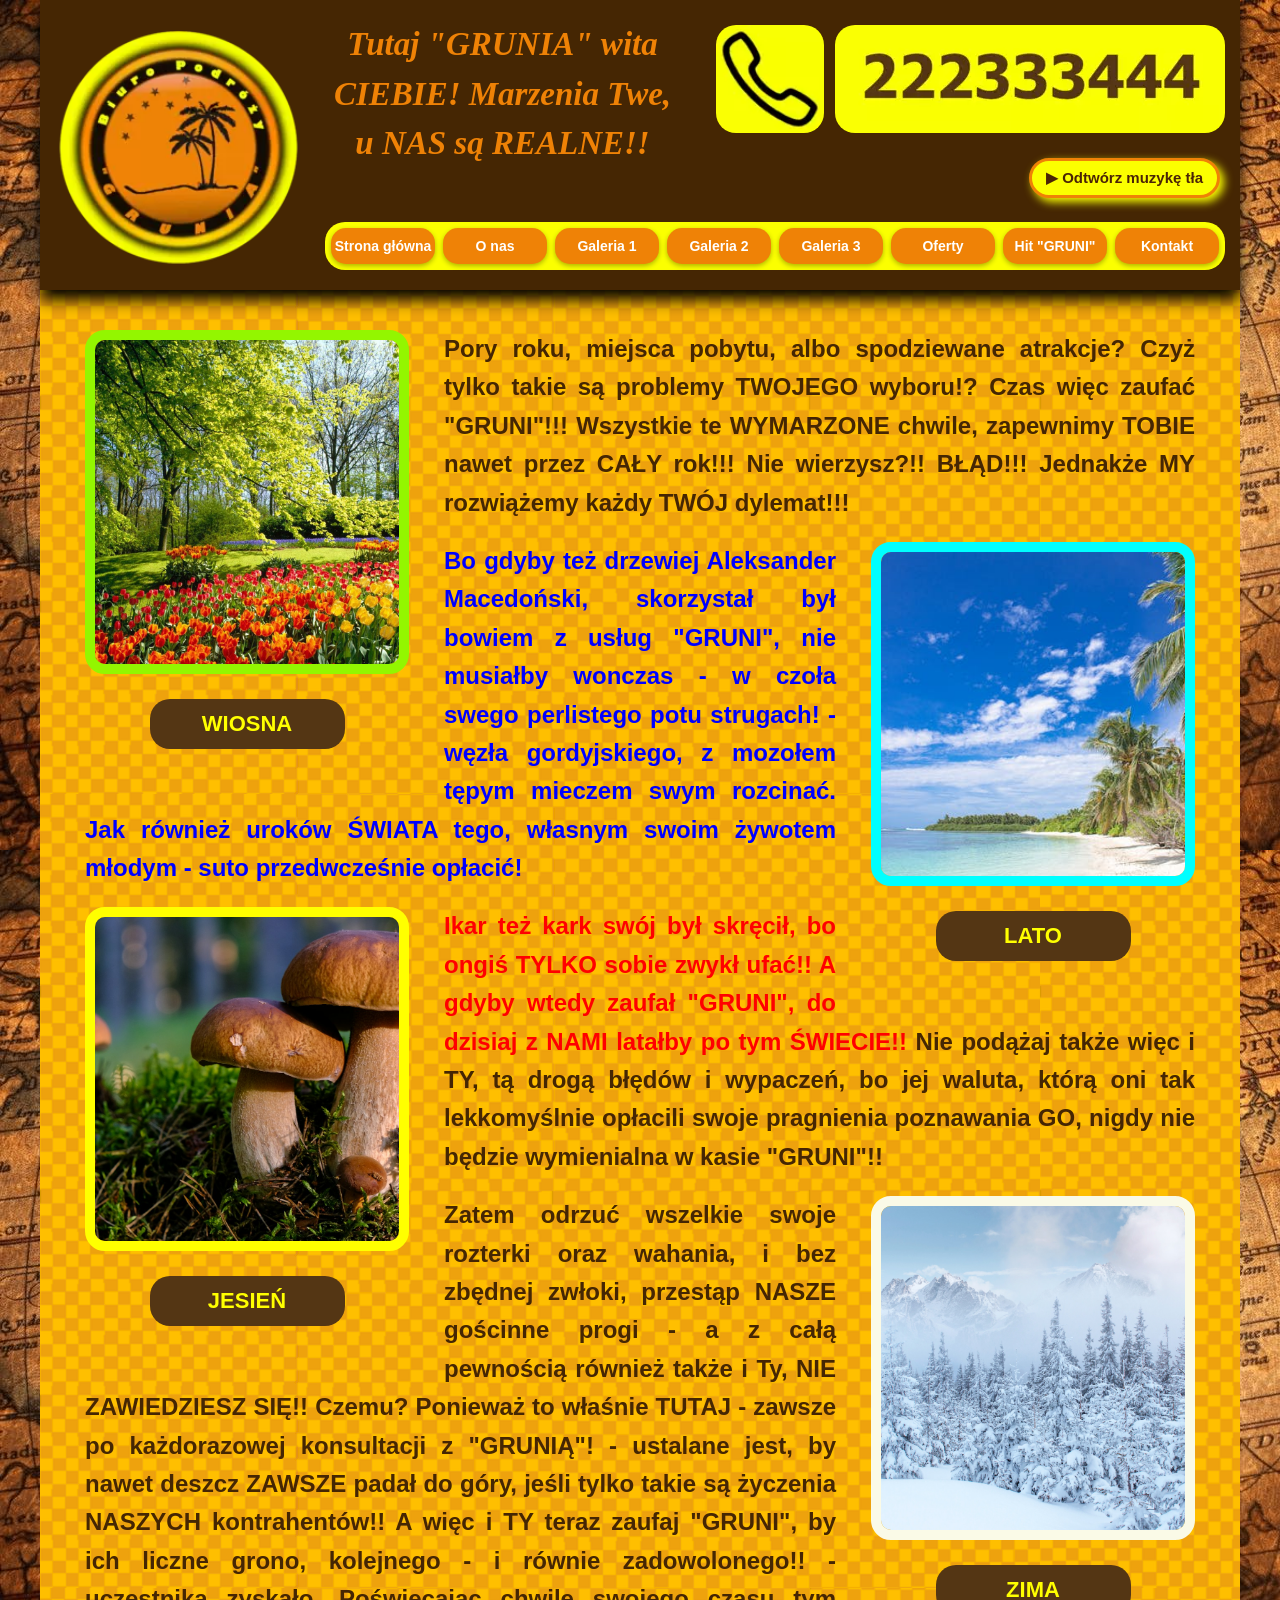
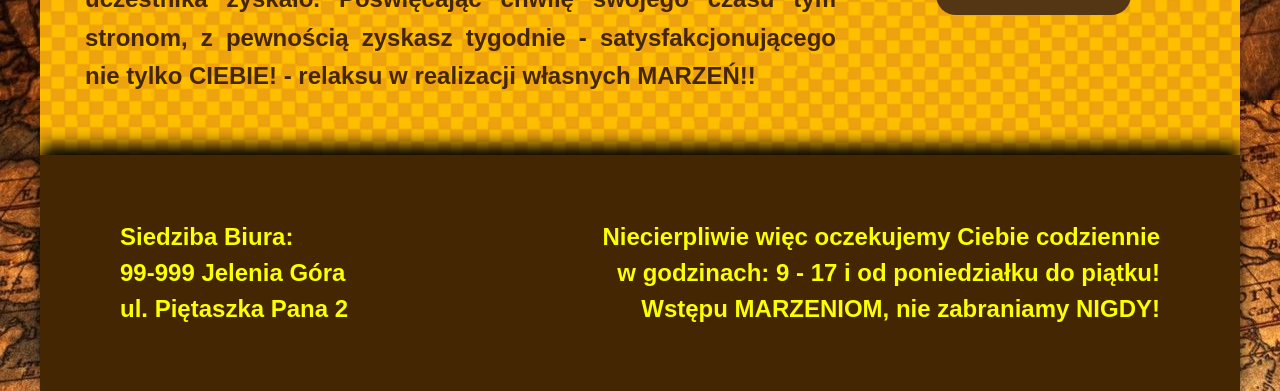
<file: Sezamie!Otworzsie11.html>
<!DOCTYPE html>
<html lang="pl-PL"> 
<head>
    <meta charset="utf-8">   
    <meta name="description" content="Pionierskie Biuro Podróży GRUNIA - Witamy!">
    <meta name="viewport" content="width=device-width, initial-scale=1.0">
    <link rel="stylesheet" href="style1011.css">   
    <title>Sezamie! Otwórz się!</title>
	
	<script src="https://jquery.com"></script>
	
	     <!-- Dyskretny odtwarzacz dla użytkownika -->
<!-- Twój własny, elegancki przycisk sterowania muzyką -->
<audio id="background-audio" src="sinatramyway1.mp3" loop></audio>
   
	
	      <style>
  /* Informujemy nagłówek, że staje się nowym punktem zero (kotwicą) dla elementów wewnątrz */
.glowny-naglowek {
    position: relative;
}

#music-toggle-btn {
    /* Pozycjonowanie relatywne do nagłówka o szerokości 1200px */
    position: absolute; 
    top: 158px;    /* Obniżamy przycisk, aby usiadł idealnie nad żółtym menu */
    right: 20px;   /* Przytulamy go bezpiecznie do prawej krawędzi paska nagłówka */
    z-index: 999;

    /* Wygląd dopasowany do Twojej strony */
    background-color: #fbff00;             
    color: #4a2306;            
    border: 3px solid #ef8206;           
    border-radius: 20px;       
    padding: 6px 14px;         
    font-family: Arial, sans-serif;
    font-weight: bold;
    font-size: 15px;
    cursor: pointer;
    box-shadow: 4px 4px 10px #fbff00;     
    transition: all 0.2s ease;
    height: 40px;      
}

/* Efekt po najechaniu myszką */
#music-toggle-btn:hover {
    background-color: #ef8206;       
    color: #fbff00;             
    border-color: #fbff00;          
}
</style>

<script>
  // Zmienne sterujące czasem (w sekundach)
  var FADE_TIME = 5.0; // Czas trwania podgłaśniania i wyciszania (było 3 sekundy)
  var fadeInterval;

  function toggleMusic() {
    var audio = document.getElementById("background-audio");
    var btn = document.getElementById("music-toggle-btn");

    if (audio.paused) {
      clearInterval(fadeInterval);
      audio.volume = 0; // Startujemy od absolutnej ciszy
      audio.play();
      
      // PANCERNY FADE-IN (Płynne podgłaśnianie przez 3 sekundy)
      fadeInterval = setInterval(function() {
        if (audio.volume < 0.95) {
          audio.volume += 0.05;
        } else {
          audio.volume = 1;
          clearInterval(fadeInterval);
        }
      }, (FADE_TIME * 1000) / 20);

      btn.innerHTML = '<span id="music-icon">║</span> Wstrzymaj muzykę';
    } else {
      // PANCERNY FADE-OUT (Płynne wyciszanie przez 5 sekund - było 3 sekundy)
      clearInterval(fadeInterval);
      
      fadeInterval = setInterval(function() {
        if (audio.volume > 0.05) {
          audio.volume -= 0.05;
        } else {
          audio.volume = 0;
          clearInterval(fadeInterval);
          audio.pause(); // Zatrzymujemy dopiero gdy jest 0% głośności!
        }
      }, (FADE_TIME * 1000) / 20);

      btn.innerHTML = '<span id="music-icon">▶</span> Odtwórz muzykę tła';
    }
  }

  // Wyciszenie przy zmianie karty lub minimalizacji okna
  document.addEventListener("visibilitychange", function() {
    var audio = document.getElementById("background-audio");
    if (document.hidden && !audio.paused) {
      clearInterval(fadeInterval);
      audio.pause();
      resetButton();
    }
  });

  // Twarde odcięcie dźwięku przy zamknięciu okna
  window.addEventListener("beforeunload", function() {
    var audio = document.getElementById("background-audio");
    audio.pause();
  });

  function resetButton() {
    var btn = document.getElementById("music-toggle-btn");
    if (btn) {
      btn.innerHTML = '<span id="music-icon">▶</span> Odtwórz muzykę tła';
    }
  }
</script>

</head>
	   
<body class="img">

    
	
    <!-- PANCERNA KOTWICA: Cała treść zamknięta w sztywnej ramie 1000px -->
    <div class="kontener-strony-glownej">
	      
        <header class="glowny-naglowek">
		
	     <!-- Twój własny, elegancki przycisk sterowania muzyką,  KLUCZOWA ZMIANA: Przycisk przeniesiony tutaj, staje się częścią nagłówka --> 
         <button id="music-toggle-btn" onclick="toggleMusic()">
               <span id="music-icon">▶</span> Odtwórz muzykę tła
         </button>		
            
            <!-- WIERSZ GÓRNY: TRZY NIEZALEŻNE KOLUMNY OBOK SIEBIE -->
            <div class="naglowek-gora-wiersz">
                
                <!-- KOLUMNA 1: Logo po lewej stronie -->
                <div class="naglowek-kolumna-logo">
                    <img src="NoweLogotlozolteokragle22.webp" id="nowelogo" alt="Logo">
                </div>
                
                <!-- KOLUMNA 2: Napis powitalny (Zwalniamy mu środek paska) -->
                <div class="text">
                    <span>
                        <b><i>Tutaj "GRUNIA" wita CIEBIE! Marzenia Twe,<br> u NAS są REALNE!!</i></b>
                    </span> 
                </div>	
                
                <!-- KOLUMNA 3: Słuchawka i telefon sztywno obok siebie po prawej stronie -->
                <div class="naglowek-kolumna-kontakt">
                    <img src="Sluchawka11.png" class="sluchawka" alt="Słuchawka">
                    <img src="Nrtel1.webp" class="n-rtelefonu" alt="Telefon">
                </div>
                
            </div>

            <!-- WIERSZ DOLNY: LISTWA MENU ROZCIĄGNIĘTA ELEGANCZKO POD SPODEM (1000px) -->
            <div class="naglowek-dol-wiersz">
                <nav class="navi">
                     <ul>
                         <li><a href="Sezamie!Otworzsie11.html">Strona główna</a></li>     
                         <li><a href="Onas11.html">O nas</a></li>
                         <li><a href="Galeria1.html">Galeria 1</a></li>           
                         <li><a href="Galeria2.html">Galeria 2</a></li>
                         <li><a href="Galeria3.html">Galeria 3</a></li>
                         <li><a href="Oferty1.html">Oferty</a></li>
                         <li><a href="HitGruni1.html">Hit "GRUNI"</a></li>
                         <li><a href="Kontakt1.html">Kontakt</a></li>
                     </ul>
                </nav>
            </div>

        </header> 
			 
        <!-- RAMKA SIATKA: Środek z tekstem historycznym na tle szachownicy -->
        <div id="ramka-siatka">
            <section id="kol-tekst">
                
                <!-- BLOK WIOSNA -->
                <div class="blok-lewy">
                    <div class="kenburns-container1">
                        <img src="Wiosna.jpg" class="kenburns-image1" alt="Wiosna">
                    </div>
                    <div class="btn-box">
                        <a href="Oferty1.html"><input type="submit" value="WIOSNA" class="button1 buttontext"></a>
                    </div>
                </div>

                <p class="tekst-akapit"><b>Pory roku, miejsca pobytu, albo spodziewane atrakcje? Czyż tylko takie są problemy TWOJEGO wyboru!? Czas więc zaufać "GRUNI"!!! Wszystkie te WYMARZONE chwile, zapewnimy TOBIE nawet przez CAŁY rok!!! Nie wierzysz?!! BŁĄD!!! Jednakże MY rozwiążemy każdy TWÓJ dylemat!!!</b></p>
                
                <!-- BLOK LATO -->
                <div class="blok-prawy">
                    <div class="kenburns-container3">
                        <img src="lato10.jpg" class="kenburns-image3" alt="Lato">
                    </div>
                    <div class="btn-box">
                        <a href="Oferty1.html"><input type="submit" value="LATO" class="button2 buttontext"></a>
                    </div>
                </div>

                <p class="tekst-akapit"><span style="color:#0000FF"><b>Bo gdyby też drzewiej Aleksander Macedoński, skorzystał był bowiem z usług "GRUNI", nie musiałby wonczas - w czoła swego perlistego potu strugach! - węzła gordyjskiego, z mozołem tępym mieczem swym rozcinać. Jak również uroków ŚWIATA tego, własnym swoim żywotem młodym - suto przedwcześnie opłacić!</b></span></p>
                
                <!-- BLOK JESIEŃ -->
                <div class="blok-lewy">
                    <div class="kenburns-container2">
                        <img src="grzyby1.jpeg" class="kenburns-image2" alt="Jesień">
                    </div>
                    <div class="btn-box">
                        <a href="Oferty1.html"><input type="submit" value="JESIEŃ" class="button3 buttontext"></a>
                    </div>
                </div>

                <p class="tekst-akapit"><span style="color:#FF0000"><b>Ikar też kark swój był skręcił, bo ongiś TYLKO sobie zwykł ufać!! A gdyby wtedy zaufał "GRUNI", do dzisiaj z NAMI latałby po tym ŚWIECIE!!</b></span> <b>Nie podążaj także więc i TY, tą drogą błędów i wypaczeń, bo jej waluta, którą oni tak lekkomyślnie opłacili swoje pragnienia poznawania GO, nigdy nie będzie wymienialna w kasie "GRUNI"!!</b></p> 
                
                <!-- BLOK ZIMA -->
                <div class="blok-prawy">
                    <div class="kenburns-container4">
                        <img src="Zima4.jpg" class="kenburns-image4" alt="Zima">
                    </div>
                    <div class="btn-box">
                        <a href="Oferty1.html"><input type="submit" value="ZIMA" class="button4 buttontext"></a>
                    </div>
                </div>

                <p class="tekst-akapit"><b>Zatem odrzuć wszelkie swoje rozterki oraz wahania, i bez zbędnej zwłoki, przestąp NASZE gościnne progi - a z całą pewnością również także i Ty, NIE ZAWIEDZIESZ SIĘ!! Czemu? Ponieważ to właśnie TUTAJ - zawsze po każdorazowej konsultacji z "GRUNIĄ"! - ustalane jest, by nawet deszcz ZAWSZE padał do góry, jeśli tylko takie są życzenia NASZYCH kontrahentów!! A więc i TY teraz zaufaj "GRUNI", by ich liczne grono, kolejnego - i równie zadowolonego!! - uczestnika zyskało. Poświęcając chwilę swojego czasu tym stronom, z pewnością zyskasz tygodnie - satysfakcjonującego nie tylko CIEBIE! - relaksu w realizacji własnych MARZEŃ!!</b></p>
            </section>
        </div>
		
        <!-- DOLNY PASEK (STOPKA STRONY) -->
        <footer>
            <div class="prostokat2">
                <div class="text2">
                    <p><b>
                        Siedziba Biura:<br>
                        99-999 Jelenia Góra<br>
                        ul. Piętaszka Pana 2
                    </b></p>
                </div>
                <div class="text3">
                    <p><b>
                        Niecierpliwie więc oczekujemy Ciebie codziennie<br>
                        w godzinach: 9 - 17 i od poniedziałku do piątku!<br>
                        Wstępu MARZENIOM, nie zabraniamy NIGDY!
                    </b></p>
                </div>
            </div>
        </footer>

    </div> <!-- KONIEC PANCERNEGO KONTENERA -->
	
</body>
</html>
</file>
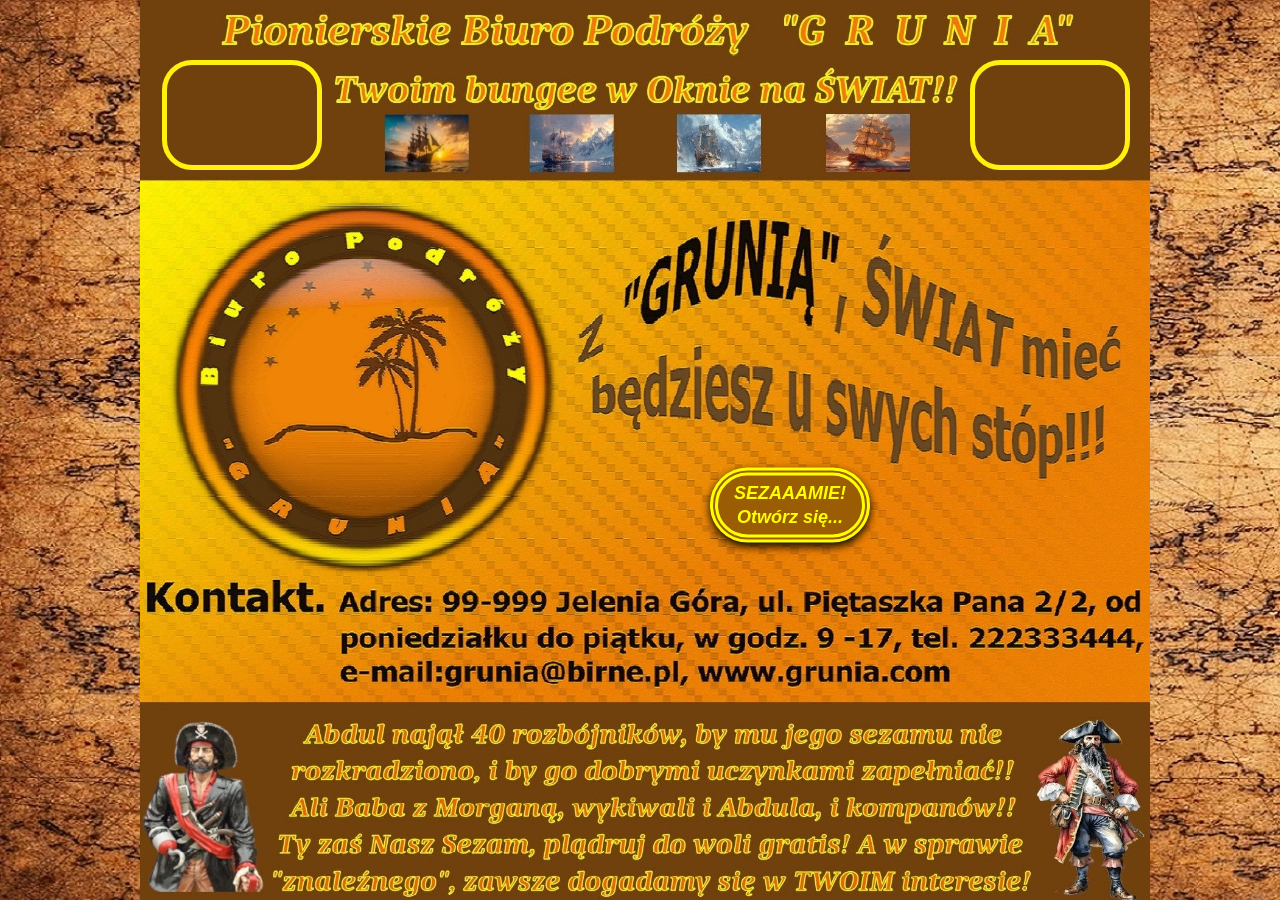
<file: WrotaMarzen.html>
<!DOCTYPE html>
<html lang="pl-PL">
<head>
    <meta charset="UTF-8">
    <meta name="description" content="W cyklu Historia Sławnych Koncernów, w dziale: Nowatorskie Kierunki Działalności, prezentowana jest firma: Pionierskie Biuro Podróży GRUNIA - nieoszacowany diament działalności gospodarczej, prowadzonej i rozwijanej od wieków. Jej latami dokumentowana działalnością komercyjną historia Świata, całkowicie usprawiedliwia obecność tej Firmy w szacownym i godnym wiekopomnej pamięci, Panteonie Sławnych Koncernów! Tej opinii nie zmienia nawet fakt, że informacje o jej istnieniu, przekazywane są jedynie za pośrednictwem tzw. Poczty Pantoflowej - za co Historia już rozliczy te siły, które tę firmę od wieków sekują!">
    <meta name="keywords" content="dokumenty historii podróży, karty wielkich firm, biura podróży, Pionierskie Biuro Podróży GRUNIA">
    <meta name="viewport" content="width=device-width, initial-scale=1.0">
    <title>Pionierskie Biuro Podróży "GRUNIA"</title>
    <!-- Link do Twojego rzemieślniczego arkusza CSS -->
    <link rel="stylesheet" type="text/css" href="style991.css">
    <style>
        /* KEN BURNS DLA "JESIEN1.JPG" wg "BRUDNEGO SZKŁA" CHRISA SMITHA wg str.int.:
        https://frontendin.com */
    </style>
</head>
<body id="ramka">

    <!-- POCZĄTEK KONTENERA: Teraz to on pilnuje wszystkich elementów -->
    <div class="kontener-glowny">
        
        <!-- Główny obraz tła (Baner) -->
        <img src="BanerGruniImage111.jpg" alt="Baner Grunia" class="podklad-banera">
        
        <!-- LEWE WIĘKSZE OKNO SLAJDÓW (Wskoczyło do środka kontenera) -->
        <div class="header1">
          <div id="slideshow-container1">
            <img class="slideshow-img-anim img-5" src="Jezioro1.webp">
            <img class="slideshow-img-anim img-6" src="Burza4.webp">
            <img class="slideshow-img-anim img-7" src="Jezioro2.webp">
            <img class="slideshow-img-anim img-8" src="Kamikochi.jpg">
          </div>
        </div>

        <!-- PRAWE WIĘKSZE OKNO SLAJDÓW (Wskoczyło do środka kontenera) -->
        <div class="header">
          <div id="slideshow-container">
            <img class="slideshow-img-anim img-1" src="Wodospad5.jpg">
            <img class="slideshow-img-anim img-2" src="lato10.jpg">
            <img class="slideshow-img-anim img-3" src="Wiosna.jpg">
            <img class="slideshow-img-anim img-4" src="Jesien1.jpg">
          </div>
        </div>

 <!-- CENTRALNY PRZYCISK (Wskoczył do środka kontenera) -->
<a href="Sezamie!Otworzsie11.html" id="link-sezam">
    <button class="button buttoncien" onmouseenter="zmienSezam()" onmouseleave="przywrocSezam()">
         <span class="buttontext" id="tekst-sezam">SEZAAAMIE!<br>Otwórz się...</span>
    </button>
</a> 

<script>
function zmienSezam() {
    var element = document.getElementById("tekst-sezam");
    element.innerHTML = "...i SKARBY<br>swe ukaaaż!!";
    element.classList.add("aktywne-skarby"); // Wstrzykuje nową klasę CSS
}

function przywrocSezam() {
    var element = document.getElementById("tekst-sezam");
    element.innerHTML = "SEZAAAMIE!<br>Otwórz się...";
    element.classList.remove("aktywne-skarby"); // Usuwa nową klasę CSS
}
</script> 

</body>
</html>
</file>
<file: style-index.css>
html, body { background-image: url("Tworzenieszachownicy25x25.png"); } 


/* GŁÓWNA SCENA - Teraz idealnie przygotowana pod mapę i szachownicę */
.scena-piracka {
    position: relative;
    width: 1200px;
    height: 950px;
    border: 20px solid #2b1d14; /* Twoja brązowa ramka zewnętrzna */
    border-radius: 20px;
    box-shadow: 0 10px 30px rgba(0,0,0,0.5);
    margin: 20px auto;
    overflow: hidden; /* Upewnia się, że mapa nie wystaje poza zaokrąglone rogi ramki */
    background-image: url("Tworzenieszachownicy25x25.png"); 
}

/* FORMATOWANIE MAPY TŁA */
#mapa {
    position: relative;
    top: 0;
    left: 0;
    width: 100%;
    height: 100%;
    object-fit: cover; /* Dopasowuje obrazek mapy do wymiarów sceny */
    z-index: 1; /* Mapa leży najniżej */
}

/* POZYCJONOWANIE ELEMENTÓW (Wszystkie dostają wyższy z-index, aby leżeć NA mapie) */

#plakat {
    position: absolute;
    z-index: 2;
    height: 60%;    /*  Było 75%  */
    width: auto;
    top: 180px;      /*  Było 7,5%; i ostatnio 200px;  */
    left: 6.0%;         /*  Było 6.6%  */
    transform: skew(15deg, 5deg);     /*  Było (10deg, 5deg)  */
}

.napis-explorer span {
    display: inline-block;
    font-size: 55px;
    font-weight: bold;
    color: #fbff00;
    text-shadow: 6px 6px 8px #000;
    letter-spacing: 30px;                           /*   Było 25px;    */
    transform-origin: center bottom;   /* Dodajemy punkt kotwiczenia w dolnym środku elementu */
}

/* Każda litera z własnym kątem I przesunięciem w górę */
.napis-explorer span:nth-child(1) { transform: rotate(-40deg) translateY(-10px) translateX(0px); }    /*  Było   rotate(-20deg) translateY(-15px); translateY tworzy krzywą */
.napis-explorer span:nth-child(2) { transform: rotate(-26deg) translateY(-65px) translateX(0px); }     /*  Było   rotate(-15deg) translateY(-20px);  */
.napis-explorer span:nth-child(3) { transform: rotate(-19deg) translateY(-88px) translateX(-7px); }     /*  Było   rotate(-10deg) translateY(-30px);  */
.napis-explorer span:nth-child(4) { transform: rotate(-8deg) translateY(-95px) translateX(-28px); }        /*  Było   rotate(-5deg) translateY(-32px);  */
.napis-explorer span:nth-child(5) { transform: rotate(1deg) translateY(-92px) translateX(-50px); }          /*  Było   rotate(0deg) translateY(-30px);  */
.napis-explorer span:nth-child(6) { transform: rotate(12deg) translateY(-72px) translateX(-67px);   }
.napis-explorer span:nth-child(7) { transform: rotate(22deg) translateY(-40px) translateX(-78px); }
.napis-explorer span:nth-child(8) { transform: rotate(30deg) translateY(15px) translateX(-80px); }


/* POZYCJONOWANIE KONTENERA EXPLORER */
.napis-explorer {   
    position: absolute;
    top: 300px;   /*  Było 180px;  */
    right: 0px;    /*   Było 80px; i potem 10px; przed właściwością przesunięcia plakatu w górę: top: 180px;  */
    z-index: 3;
}


.napis-rejs {
    position: absolute;
    top: 455px;
  left: 470px;
    font-size: 32px;   /*   Było 36px;   */
    font-weight: bold;
    color: #fbff00;
    text-shadow: 6px 6px 8px #000;
    letter-spacing: 18px;
    z-index: 3;
   /* transform: perspective(350px) rotateX(10deg) rotate(10deg);    /*  Było perspective(250px) rotateX(15deg) rotate(10deg);   */
}

.napis-rejs span {
    display: inline-block;
    transform-origin: center bottom;
}

/* Kąty dla dolnej krzywej - odwrócone niż górna */
.napis-rejs span:nth-child(1)  { transform: rotate(55deg) translateY(14px); }    /*  Było transform: rotate(15deg) translateY(15px);   */
.napis-rejs span:nth-child(2)  { transform: rotate(45deg) translateY(48px) translateX(10px); }
.napis-rejs span:nth-child(3)  { transform: rotate(35deg) translateY(74px) translateX(10px); }
.napis-rejs span:nth-child(4)  { transform: rotate(25deg) translateY(94px) translateX(2px); }
.napis-rejs span:nth-child(5)  { transform: rotate(17deg) translateY(109px) translateX(10px); }
.napis-rejs span:nth-child(6)  { transform: rotate(20deg) translateY(119px) translateX(14px);}
.napis-rejs span:nth-child(7)  { transform: rotate(13deg) translateY(127px) translateX(1px); }
.napis-rejs span:nth-child(8)  { transform: rotate(5deg) translateY(127px) translateX(-15px); }
.napis-rejs span:nth-child(9)  { transform: rotate(0deg) translateY(128px) translateX(-21px); }
.napis-rejs span:nth-child(10) { transform: rotate(-4deg) translateY(124px) translateX(-35px); }
.napis-rejs span:nth-child(11) { transform: rotate(-5deg) translateY(121px) translateX(-34px); }
.napis-rejs span:nth-child(12) { transform: rotate(-7deg) translateY(116px) translateX(-35px); }
.napis-rejs span:nth-child(13) { transform: rotate(-11deg) translateY(108px) translateX(-40px); }
.napis-rejs span:nth-child(14) { transform: rotate(-17deg) translateY(93px) translateX(-44px); }
.napis-rejs span:nth-child(15) { transform: rotate(-21deg) translateY(78px) translateX(-48px); }
.napis-rejs span:nth-child(16) { transform: rotate(-28deg) translateY(55px) translateX(-54px); }
.napis-rejs span:nth-child(17) { transform: rotate(-32deg) translateY(31px) translateX(-54px); }
.napis-rejs span:nth-child(18) { transform: rotate(-38deg) translateY(420px) translateX(540px); }

.foto-kapitan { 
    position: absolute;
    top: 50px;        /*  Było 220px;  */
    left: 420px;        /*  Było 510px;  */
    width: 140px;   /*  Było  140px;   */
    height: 170px;   /*  Dodano   */
    border: 8px solid #ef8206;
    border-radius: 20px;
    box-shadow: 5px 10px 30px rgba(0,0,0,0.8);     /*  Dodawanie cienia, jego kierunku i nasycenia    */
    z-index: 2;
}

.foto-czaszka {
    position: absolute;
    top: 310px;       /*  Było 340px;  */
    left: 700px;        /*  Było 680px;  */  
    width: 150px;  height: 200px;
    border: 8px solid #ef8206;
    border-radius: 20px;
    box-shadow: 5px 10px 30px rgba(0,0,0,0.8);     /*  Dodawanie cienia, jego kierunku i nasycenia    */
    z-index: 2;
}

.foto-zaloga {
    position: absolute;
    top: 360px;
    right: 70px;
    width: 130px;
    border: 8px solid #ef8206;
    border-radius: 20px;
    box-shadow: 5px 10px 30px rgba(0,0,0,0.8);     /*  Dodawanie cienia, jego kierunku i nasycenia    */
    z-index: 2;
}

.foto-statek {
    position: absolute;
    bottom: 70px;    /*  Było 120px;  */
    right: 120px;      /*  Było 150px;  */
    width: 180px; height: 200px;
    border: 8px solid #ef8206;
    border-radius: 20px;
    box-shadow: 5px 10px 30px rgba(0,0,0,0.8);     /*  Dodawanie cienia, jego kierunku i nasycenia    */
    z-index: 2;
}

.przycisk-cyrograf {
    position: absolute;
    bottom: 150px;            /*  Było 100px;  */
    left: 500px;                   /*  Było 450px;  */
    display: inline-block;
    padding: 12px 35px;
    background-color: #543614;
    color: #ffd700;
    font-size: 20px;
    font-weight: bold;
    text-decoration: none;
    border: 5px solid #ffd700;   /*  Było 3px solid #ffd700;  */
    border-radius: 30px;
    box-shadow: 5px 5px 10px rgba(0,0,0,0.8);
    transition: transform 0.2s;
    z-index: 3; /* Przycisk najwyżej, aby dało się go łatwo kliknąć */
}
.przycisk-cyrograf:hover {
   color: #ef8206;            
    border-color: #ef8206;   
    background-color: #fbff00;
    transform: scale(1.1);
}

 /* ==========================================================================
     DEKORACJA: PIRACKI GWÓŹDŹ NA PLAKACIE
   ========================================================================== */
#gwozdz-plakatu {
    position: absolute;
    z-index: 3; /* Musi być wyżej niż plakat (z-index: 2), żeby leżał NA NIM */
    
    /* Pozycjonowanie gwoździa w górnej części plakatu */
    left: 19%; /* Dopasuj te procenty, aby gwóźdź trafił idealnie w środek góry zwoju, było 17%; */
    top: 26.5%;    /*  Było 7%; i ostatnio 28.9; przed przesunięciem plakatu w górę właściwością: top: 180px; */
    
    /* Rozmiar gwoździa dostosowany do skali projektu  */
    width: auto; /*  Było 35px   */
    height: 30px;
    
    /* Delikatny obrót i cień, aby gwóźdź wyglądał realistycznie i trójwymiarowo */
    transform: rotate(90deg);
    filter: drop-shadow(3px -5px 4px rgba(0,0,0,0.6));
}
</file>
<file: style-galeria11.css>
/* ==========================================================================
   SEKCJA 1: RAMA GEOMETRII I STRUKTURA GŁÓWNA STRONY
   ========================================================================== 
   CEL: Zbudowanie pancernego szkieletu o szerokości 1200px i wycentrowanie go.
   EDUKACJA: Blokujemy rozchodzenie się elementów na boki, eliminując pasek przewijania.
   ========================================================================== */

/* Podkład pod całe okno przeglądarki */
.img {
    /*background-color: #5c3a21;  /* Piracki, głęboki brąz zalewający boki ekranu */
    background-image: url("MapaPiracka11.jpg");   /*none;     /* Blokada starej szachownicy poza główną osią strony */
    width: 100%;                /* Wymusza pełne 100% szerokości dla warstwy tła */
    position: relative;         /* Stabilizuje pozycjonowanie bazy strony */
    margin: 0;                  /* Kasuje domyślne marginesy przeglądarki */
    padding: 0;                 /* Kasuje wewnętrzne oddechy */
}

/* Główna rama trzymająca środek galerii */
.kontener-strony {
    width: 1200px;              /* Pancerna szerokość zablokowana sztywno na 1200px */
    margin: 0 auto;             /* KOTWICA SYMETRII: Automatycznie i idealnie centruje ramę na ekranie */
    position: relative;         /* Tworzy główny układ współrzędnych dla elementów wewnątrz strony */
    background-image: url("Tworzenieszachownicy25x25.png"); /* Szachownica żyje i wyświetla się tylko wewnątrz tej ramy 1200px */
    box-shadow: none;           /* LIKWIDACJA CIENIA: Zgodnie z życzeniem Stanisława - brak poświaty na bokach */
    min-height: 100vh;          /* Sprawia, że rama zawsze ma wysokość równą minimum całemu widocznemu ekranowi */
    display: flex;              /* Aktywuje nowoczesny układ Flexbox dla całej ramy strony */
    flex-direction: column;     /* Wymusza pionowy układ: nagłówek na górze, środek w centrum, stopka na dole */
}

/* ==========================================================================
   SEKCJA 2: BANER GÓRNY (NAGŁÓWEK) I ELEMENTY LOGO
   ========================================================================== 
   CEL: Ustabilizowanie ciemnego paska górnego oraz umieszczenie na nim logo i powitania.
   ========================================================================== */

.prostokąt { 
    width: 1200px;              /* Dopasowanie szerokości górnego paska do pancernej ramy 1200px */
    position: relative;         /* Kotwica absolutna dla logo i tekstów nagłówka */      
    height: 290px;              /* Sprawdzona, idealna wysokość górnego brązowego baneru */           
    background-color: #452603;  /* Ciemny rzemieślniczy brąz nagłówka */
    box-shadow: 0px 10px 15px #000000; /* Ciekawe dopełnienie: ten cień ładnie odcina nagłówek od szachownicy pod spodem */ 
    margin: 0;                  /* Wyczyszczenie zewnętrznych przesunięć */
    display: block;             /* Upewnia przeglądarkę, że to stabilny element blokowy */
}

/* Nowe logo w nagłówku dla podstrony "Galeria 1" */
.logooko3 { 
    position: absolute;         /* Precyzyjne, pikselowe przypięcie logo w banerze */
    top: -10px;                 /* Sprytne przesunięcie w górę, zabezpieczające układ przed rozjechaniem */
    left: 5px;                  /* Elegancki odstęp od lewej krawędzi ramy */
    height: 310px;              /* Okazała wysokość Twojego nowego logo */           
    width: auto;                /* Szerokość dobiera się sama, dbając o idealne proporcje grafiki */
}

/* Pozycjonowanie tekstu powitalnego */
.textpozycjonowanie { 
    position: absolute;         /* Precyzyjne pozycjonowanie w wolnej strefie nagłówka */
    left: 280px;                /* Tekst startuje bezpiecznie po prawej stronie dużego logo */      
    right: 490px;               /* Margines bezpieczeństwa z prawej strony – tekst nie najeżdża na telefon */      
    top: 25px;                  /* Stała, estetyczna odległość napisu od górnego brzegu paska */         
    margin: 0;                  /* Reset domyślnych marginesów tekstu */
    text-align: center;         /* Idealne centrowanie powitania w jego własnym korytarzu */
}

/* ==========================================================================
   SEKCJA 3: NOWOCZESNY KONTENER PRAWEJ STRONY DLA TELEFONU I MENU
   ========================================================================== 
   CEL: Zarządzanie prawym sektorem baneru. Łączy telefon i żółtą taśmę.
   EDUKACJA: Użycie margin-top: 65px w klasie .navi idealnie pozycjonuje listwę w pionie.
   ========================================================================== */

.prawa-sekcja-kontener {
    position: absolute;         /* Sztywne i precyzyjne zakotwiczenie całego prawego bloku */
    top: 20px;                  /* Odsuwa cały blok o 20 pikseli od sufitu paska nagłówka */
    right: 30px;                /* Elegancki odstęp 30 pikseli od prawej krawędzi okna głównego */
    height: 250px;              /* Wysokość dająca pełną swobodę dla telefonu i żółtego menu pod spodem */
    width: 830px;               /* Sztywna, rzemieślnicza szerokość zsynchronizowana z żółtą taśmą */
    display: flex;              /* FLEXBOX: Aktywuje nowoczesne zarządzanie elementami wewnątrz */
    flex-direction: column;     /* Układa elementy pionowo: telefon na górze, listwa pod spodem */
    align-items: flex-end;      /* Licuje (wyrównuje) telefon i menu idealnie do prawej krawędzi */
    justify-content: flex-start;/* Zaczyna układanie od samej góry, pozwalając na naturalne opadanie elementów */
    z-index: 106;               /* Warstwa nad brązowym paskiem bazowym */
}

/* Blok telefonu w kontenerze */
.kontakt-prawo { 
    display: flex;              /* Układa słuchawkę i numer telefonu obok siebie w poziomie */
    align-items: center;         /* Centruje w pionie grafikę słuchawki z grafiką numeru */
    gap: 10px;                  /* Elegancki odstęp 10 pikseli między grafikami */   
    margin-top: 10px;           /* Pozycja startowa bloku wewnątrz kontenera */
    margin-bottom: 25px;        /* Tworzy 25 pikseli bezpiecznego oddechu nad żółtą listwą menu */
}

/* Grafiki telefoniczne */
.sluchawka, .n-rtelefonu { 
    border-radius: 20px;         /* Nadaje ładne, zaokrąglone rogi grafikom telefonu */
    height: 95px;               /* Skorygowana wysokość grafik dająca lżejszy wygląd */            
    width: auto;                /* Szerokość dostosowuje się automatycznie do naturalnych proporcji */
}

/* Żółty podkład menu (Stanisławowa Taśma Baśniowa) */
.navi { 
    background: #fbff00;        /* Czyste, jaskrawe żółte tło paska */   
    height: 50px;               /* Stała, zgrabna wysokość paska */
    width: 830px;               /* Szerokość paska menu dopasowana do prawej sekcji */
    margin-top: 65px;           /* STANISŁAWOWA DEDYKOWANA POPRAWKA: Pozycjonuje listwę idealnie w pionie pod telefonem */
    border-radius: 30px;        /* Zaokrąglenie brzegów całej żółtej taśmy */
    display: flex;
    align-items: center;       /* Centruje napisy idealnie w pionie żółtej taśmy */
    box-sizing: border-box;
}

/* Struktura listy menu */
.navi ul {
    list-style-type: none;     /* Przepis Stanisława na brak kropek */
    margin: 0;
    padding: 0 10px;            /* Wewnętrzny oddech boczny chroniący skrajne linki */
    width: 100%; 
    display: flex;              /* Układa napisy obok siebie w poziomie */         
    justify-content: space-between; /* Rozsuwa napisy równomiernie na całej długości paska */
    align-items: center;
}

.navi ul li {
    display: inline;           
    flex: 1;                   /* Każdy element otrzymuje równą przestrzeń w podziale paska */
    text-align: center;        /* Centruje napis w wyznaczonym dla niego korytarzu */
} 

/* Wygląd przycisków - stan startowy (Same napisy na żółtej taśmie) */
.navi ul li a {
    display: inline-block;     /* Pozwala na bezpieczne stosowanie paddingów wokół napisu */
    color: #543614;            /* Pański piękny, rzemieślniczy brązowy kolor liter */        
    text-decoration: none;     /* Usunięcie domyślnego podkreślenia linku */
    font-family: sans-serif;   /* Prosty, czysty krój pisma bezszeryfowego */
    font-size: 19px;           /* Optymalny rozmiar, by zmieścić 8 przycisków */       
    font-weight: bold;         /* Pogrubienie napisów dla świetnej czytelności */
    padding: 7px 8px;          /* Przyciski stają się smuklejsze */
    background: transparent;   /* KLUCZ: Startowo tło przycisku jest przezroczyste */
    border-radius: 20px;       /* Przygotowane, mocne zaokrąglenie pod przyszły owal */    
    white-space: nowrap;       /* Absolutny zakaz łamania słów w nazwach przycisków */   
    transition: all 0.2s ease; /* Płynne, eleganckie pojawianie się owalu po najechaniu myszką */
}

/* Interakcja (Hover) - po najechaniu myszką na napis menu */
.navi ul li a:hover { 
    background: #ef8206;       /* Po najechaniu myszką, wokół napisu pojawia się mniejszy owal w kolorze jasnego pomarańczu */     
    color: #543614;            /* Kolor liter pozostaje brązowy, gwarantując idealny kontrast */
}	

/* ==========================================================================
   SEKCJA 4: NOWOCZESNA SIATKA ZDJĘĆ GALERII 1 (FLEXBOX MECHANIZM OBRONNY)
   ========================================================================== 
   CEL: Ułożenie 4 zdjęć w rzędzie, a opisu po ich lewej stronie.
   EDUKACJA: Wykorzystujemy row-reverse. Tekst w HTML jest na końcu rzędu, ale dzięki 
   tej regule przeglądarka renderuje go jako pierwszy z lewej! To całkowicie likwiduje 
   potrzebę ujemnych marginesów -1400px, które powodowały błędy.
   ========================================================================== */

/* Główny rząd trzymający zdjęcia i opis miejsca */
.container1 {
    width: 1140px;              /* Szerokość rzędu idealnie wpasowana w ramę 1200px (zostaje po 30px luzu na boki) */
    margin: 40px auto 0 auto;   /* Centruje rząd na osi szachownicy i daje 40px oddechu od rzędu powyżej */
    display: flex;              /* FLEXBOX: Nowoczesne zarządzanie rzędami galerii */
    flex-direction: row-reverse; /* MAGICZNA SZTUCZKA: Odwracamy wyświetlanie! Tekst z końca kodu ląduje z lewej strony! */
    justify-content: flex-end;  /* Spina i dociąga wszystkie elementy równo do lewej krawędzi strony */
    align-items: center;        /* Centruje napisy miejsc idealnie w pionie względem wysokości zdjęć */
        }



/* Pojedyncze zdjęcie w galerii */
.image1 {
	border-radius: 15px;        /*Nadaje ładne, rzemieślnicze zaokrąglenie krawędzi obrazków */
	margin: 0 0 0 22px;         /* Stałe, równe odstępy (22px) odsuwające zdjęcia od siebie i od tekstu */
	border: 2px solid #452603;     /* Tradycyjna brązowa ramka wokół każdego zdjęcia */
	}
	
	/* Bezpiecznik korygujący dla pierwszego zdjęcia po tekście */
	.container1 img:first-of-type {margin-left: 10px;          /* Daje precyzyjny, 10-pikselowy oddech między napisem miejsca a pierwszym obrazkiem */
	}
	/* Wspólny, bezpieczny fundament dla napisów opisujących miejsca (PIONOWA KOLUMNA) */
	.text6, .text7, .text8, .text9, .text10 {font-family: "Comic Sans MS", cursive, sans-serif; /* Pański ulubiony, przyjazny i swobodny krój pisma */font-size: 26px;            /* Duża, bardzo dobrze widoczna czcionka dla opisu grafiki */
	color: #452603;             /* Tradycyjny ciemny brąz Stanisława */
	margin: 0;                  /* ABSOLUTNE ZERO niszczycielskich ujemnych marginesów */
	width: 220px;               /* SZTYWNA PRZESTRZEŃ: Każdy napis dostaje równe 220px szerokości, tworząc idealną pionową linię! */
	text-align: left;           /* Wyrównanie tekstu do lewej krawędzi jego kolumny */
	font-weight: bold;          /* Pogrubienie dla estetyki (zastępuje wykasowane tagi ) */
	font-style: italic;         /* Kursywa dla estetyki (zastępuje wykasowane tagi ) */
	}
	
	/* ==========================================================================
	SEKCJA 5: DEKORACJE ŚRODKOWE I STOPKA (FOOTER)CEL: Bezpieczne, szczelne i eleganckie zamknięcie witryny na samym dole.========================================================================== */
	/* Pasek szachownicy rozdzielający dół strony */
	.szachownica {
		height: 40px;               /* Wysokość paska szachownicy między grafiką a dolną krawędzią strony */
	        background-image: url("Tworzenieszachownicy25x25.png");
		background-repeat: repeat-x; /* Powtarzanie grafiki szachownicy tylko w poziomie */
		clear: both;                /* Zapobiega nakładaniu się na elementy pływające */
		}
		
		/* Dolny, brązowy pasek informacyjny (Stopka) */
		.prostokat2 {
			width: 1200px;              /* Rozszerzenie dolnego paska do nowej szerokości ramy strony (idealne spasowanie) */
			background-color: #452603;  /* Tradycyjny ciemny, głęboki brąz (identyczny jak w nagłówku strony) */
			margin: 0;                  /* Likwiduje białą szparę pod tekstem historycznym, idealnie łącząc stopkę*/
			padding: 40px 80px;         /* Bardzo elegancki oddech: 40px wolnego tła od góry/dołu oraz 80px luzu od boków */
			box-shadow: 0px -10px 15px #000000; /* Zastosowanie MINUSA sprawia, że głęboki cień rzucany jest W GÓRĘ, na szachownicę */
			box-sizing: border-box;     /* Gwarantuje, że paddingi nie rozepchną stopki powyżej ustalonych 1200px */
			display: flex;              /* FLEXBOX: Aktywuje nowoczesne, elastyczne zarządzanie elementami tekstowymi */
			justify-content: space-between; /* Automatycznie i maksymalnie rozsuwa tekst lewy i prawy do skrajnych krawędzi */
			align-items: center;        /* Wyrównuje oba bloki tekstowe idealnie w osi poziomej (centrowanie w pionie) */
			position: relative;	
		}
	
	/* Napisy w stopce */
	.text4, .text5 {
		color: #fbff00;              /* Jaskrawy, tradycyjny żółty kolor pisma */
		font-family: Arial, sans-serif;         /* Czytelny krój czcionki bezszeryfowej dopasowany do stopek */
		font-size: 24px;            /* Skorygowana wielkość czcionki dla idealnej harmonii i czytelności */
		line-height: 1.5;           /* Przyjemna dla oka interlinia zapewniająca oddech tekstowy */
		}
	.text4 { text-align: left; }    /* Wymusza sztywne wyrównanie lewego bloku tekstu (Siedziba) do lewej krawędzi */
	.text5 { text-align: right; }   /* Wymusza równe wyrównanie prawego bloku (Godziny) do prawej krawędzi */
	
	/* Reset starych marginesów wewnątrz akapitów HTML w stopce */
	.text4 p, .text5 p {
		margin: 0;                  /* Kasuje fabryczne marginesy akapitów, trzymając szczelność stopki */
		}
		
	/* Bezpiecznik ostateczny dla stopki - pilnuje, aby zawsze lądowała pod zdjęciami */
	footer {
		clear: both;
		display: block;
		position: relative;
		}
</file>
<file: style-galeria21.css>
/* ==========================================================================
   1. GLOBALNE TŁO I BAZA PRZEGLĄDARKI (LIKWIDACJA PRZEŚWITÓW)
   ========================================================================== */

.img {
    /*background-color: #5c3a21;         /* Głęboki, piracki brąz zaleje boki szerokich monitorów */
     background-image: url("MapaPiracka911.jpg");/*background-image: none;            /* BLOKADA: Szachownica nie ma prawa uciekać na boki poza główną ramę strony */
    width: 100%;                       /* Wymusza pełną szerokość warstwy tła dla stabilności układu */
    position: relative;                /* Tworzy stabilny punkt odniesienia dla reszty elementów */
    margin: 0;                         /* Zeruje domyślne marginesy przeglądarki */
    padding: 0;                        /* Zeruje domyślne marginesy wewnętrzne */
}

/* ==========================================================================
   2. PANCERNA RAMA GŁÓWNA STRONY (CENTROWANIE I GEOMETRIA)
   ========================================================================== */

.kontener-strony {
    width: 1200px;                     /* Sztywna, rzemieślnicza szerokość, identyczna jak na Stronie Głównej */
    margin: 0 auto;                    /* KOTWICA SYMETRII: Automatycznie i idealnie centruje całą ramę na ekranie */
    position: relative;                
    background-image: url("Tworzenieszachownicy25x25.png"); /* Szachownica żyje i wyświetla się wyłącznie wewnątrz tej ramy */
    box-shadow: none;                  /* LIKWIDACJA CIENIA: Usuwamy szary, brudzący marginesy cień strony */
    min-height: 100vh;                 /* Sprawia, że rama zawsze ciągnie się do samego dołu widocznego ekranu */
    display: flex;                     /* Aktywuje elastyczny układ Flexbox dla całej ramy strony */
    flex-direction: column;            /* Wymusza pionowy porządek: Nagłówek na górze, Galeria w środku, Stopka na dole */
}

/* ==========================================================================
   3. GÓRNY BANER (NAGŁÓWEK) I LOGO
   ========================================================================== */

.prostokąt { 
    width: 1200px;                     /* Idealne spasowanie szerokości z ramą główną */
    position: relative;                /* Kotwica dla elementów pozycjonowanych absolutnie wewnątrz (logo, telefon, menu) */      
    height: 290px;                     /* Sprawdzona, tradycyjna wysokość górnego brązowego baneru */           
    background-color: #452603;         /* Ciemny, głęboki brąz tworzący podkład nagłówka */
    box-shadow: 0px 10px 15px #000000; /* Estetyczny cień rzucany W DÓŁ, który pięknie odcina baner od szachownicy */ 
    margin: 0;                         
    display: block;             
}

/* LOGO - PROMIENIE OPATRZNOŚCI */
.promienieopatrznosci { 
    position: absolute;                /* Pikselowe, niezależne przypięcie logo wewnątrz brązowego paska */
    top: -20px;                        /* Sprytne przesunięcie w górę zapewniające idealną symetrię pionową */
    left: -5px;                        /* Elegancki, delikatny odstęp od lewego brzegu ramy */
    height: 330px;                     /* Okazała wysokość Twojego nowego, pięknego logo */           
    width: auto;                       /* Szerokość dobiera się sama, dbając o idealne proporcje obrazu */
}

/* TEKST POWITALNY (WOLNA STREFA NAGŁÓWKA) */
.textpozycjonowanie { 
    position: absolute;                /* Niezależne pozycjonowanie napisu wewnątrz baneru */
    left: 310px;                       /* Tekst startuje bezpiecznie po prawej stronie dużego logo */      
    right: 500px;                      /* Pas bezpieczeństwa z prawej strony – tekst nie wjedzie na grafikę telefonu */      
    top: 30px;                         /* Estetyczna odległość napisu od sufitu strony */         
    margin: 0;                         
    text-align: center;                /* Idealnie centruje dwulinijkowe powitanie w jego własnym korytarzu */
}

/* ==========================================================================
   4. KONTENER PRAWEJ STRONY (TELEFON I LISTWA NAWIGACJI)
   ========================================================================== */

.prawa-sekcja-kontener {
    position: absolute;                
    top: 20px;                         /* Odsuwa cały prawy blok o 20 pikseli od górnej krawędzi */
    right: 30px;                       /* Elegancki odstęp 30 pikseli od prawej krawędzi okna */
    height: 250px;                     
    width: 830px;                      /* Rzemieślnicza szerokość zsynchronizowana idealnie z żółtą taśmą */
    display: flex;                     
    flex-direction: column;            /* Układa elementy pionowo: Telefon na górze, menu dokładnie pod nim */
    align-items: flex-end;             /* Licuje (wyrównuje) telefon i menu równiutko do prawej krawędzi */
    justify-content: flex-start;       
    z-index: 106;                      /* Gwarantuje, że sekcja będzie leżeć na wierzchu brązowego paska */
}

/* BLOK TELEFONICZNY */
.kontakt-prawo { 
    display: flex;                     /* Układa słuchawkę i numer telefonu obok siebie w poziomie */
    align-items: center;               /* Centruje w pionie obie grafiki względem siebie */
    gap: 10px;                         /* Nowoczesny, czysty odstęp 10 pikseli między obrazkami */   
    margin-top: 10px;                  
    margin-bottom: 25px;               /* Tworzy bezpieczną przestrzeń brązowego tła nad żółtą listwą menu */
}

.sluchawka, .n-rtelefonu { 
    border-radius: 20px;               /* Nadaje delikatne, zaokrąglone rogi grafikom telefonicznym */
    height: 95px;                      /* Skorygowana wysokość nadająca lekki i elegancki wygląd */            
    width: auto;                       
    float: none;                       /* CZYSZCZENIE: Bezwzględnie kasujemy stary, przestarzały float */
    margin: 0;                         
}

/* ==========================================================================
   5. ŻÓŁTE MENU STANISŁAWA (TAŚMA BAŚNIOWA Z INTERAKCJĄ HOVER)
   ========================================================================== */

.navi { 
    margin-top: 65px;         /* Pozycjonuje w pionie, odległość listwy z przyciskami, od górnej krawędzi paska podstrony  */
    background: #fbff00;               /* Czyste, jaskrawe, legendarne żółte tło paska */   
    height: 50px;                      /* Stała, zgrabna wysokość paska menu */
    width: 830px;                      /* Szerokość paska dopasowana idealnie do prawej sekcji */
    border-radius: 30px;               /* Pancerne, owalne zaokrąglenie brzegów całej żółtej taśmy */
    display: flex;                     
    align-items: center;               /* Centruje napisy idealnie w osi pionowej żółtej taśmy */
    box-sizing: border-box;            /* Zabezpiecza pasek przed rozepchaniem przez paddingi wewnętrzne */
}

.navi ul {
    list-style-type: none;             /* Przepis Stanisława na brak brzydkich kropek od listy */
    margin: 0;
    padding: 0 10px;                   /* Wewnętrzny oddech boczny chroniący skrajne przyciski przed dotykaniem brzegów */
    width: 100%; 
    display: flex;                     /* Układa przyciski obok siebie w poziomie */         
    justify-content: space-between;    /* Rozsuwa przyciski równomiernie na całej długości paska bez dziur */
    align-items: center;
}

.navi ul li {
    display: inline;                   
    flex: 1;                           /* Każdy element otrzymuje identyczną przestrzeń w podziale paska */
    text-align: center;                /* Centruje napis w wyznaczonym dla niego korytarzu */
} 

.navi ul li a {
    display: inline-block;             /* Pozwala na bezpieczne i stabilne stosowanie paddingów wokół napisu */
    color: #543614;                    /* Pański piękny, rzemieślniczy brązowy kolor liter */        
    text-decoration: none;             /* Całkowite usunięcie domyślnego, brzydkiego podkreślenia linku */
    font-family: sans-serif;           
    font-size: 19px;                   /* Optymalny rozmiar pisma, by zmieścić 8 przycisków w jednym rzędzie */       
    font-weight: bold;                 /* Pogrubienie napisów dla świetnej czytelności */
    padding: 7px 8px;                  /* Odpowiednie uszczuplenie przycisków, by menu oddychało */
    background: transparent;           /* KLUCZ: Na starcie tło linku jest przezroczyste – widać czystą żółtą taśmę */
    border-radius: 20px;               /* Przygotowane, mocne zaokrąglenie pod przyszły owal pomarańczowy */    
    white-space: nowrap;               /* Absolutny zakaz łamania słów w nazwach przycisków */   
    transition: all 0.2s ease;         /* Płynne, eleganckie pojawianie się owalu po najechaniu myszką */
}

/* INTERAKCJA MYSZKI (HOVER) */
.navi ul li a:hover { 
    background: #ef8206;               /* Po najechaniu myszką wokół napisu pojawia się mniejszy pomarańczowy owal */     
    color: #543614;                    /* Kolor liter pozostaje brązowy, gwarantując wzorowy kontrast */
}	

/* ==========================================================================
   6. NOWOCZESNA SIATKA ZDJĘĆ DLA GALERII 2 (KONIEC MARGINESÓW UJEMNYCH!)
   ========================================================================== */

/* Główny kontener otaczający całą sekcję wystawową zdjęć */
.galeria-kontener {
    width: 100%;
    max-width: 1200px;                 /* Blokada szerokości do osi ramy głównej */
    margin: 0 auto;                    
    padding: 40px 30px;                /* Górny i boczny oddech siatki od brązowego nagłówka */
    box-sizing: border-box;
}

/* Pojedynczy rząd (Kontener na 1 tekst oraz 4 zdjęcia) */
.container1 {
    width: 100%;
    display: flex;                     /* Aktywuje magię Flexboxa dla całego rzędu */
    flex-direction: row;               /* Układa elementy naturalnie od lewej do prawej: najpierw tekst, potem zdjęcia */
    align-items: center;               /* Wyrównuje napisy i obrazki idealnie w pionie (względem wspólnego środka) */
    margin-bottom: 35px;               /*Elegancki, stały i bezpieczny odstęp od rzędu poniżej */
    box-sizing: border-box;}     /* BLOK TEKSTU OPISUJĄCEGO RZĄD (ZMIANA CZCIONKI I KOLUMNY) */
.text-napis {
	width: 220px;                      /* SZTYWNA PRZESTRZEŃ: Dając napisom równe 220px szerokości, gwarantujemy... */
	min-width: 220px;                  /* ...że niezależnie od długości słowa, wszystkie zdjęcia zaczną się w perfekcyjnej, pionowej linii! */
	font-family: "Comic Sans MS", cursive, sans-serif;    /* Pańska ulubiona, tradycyjna i przyjazna czcionka ożywa w Galerii 2! */
	font-size: 26px;                   /* Duża, rzemieślnicza i doskonale czytelna wielkość liter */
	font-weight: bold;
	color: #452603;                    /* Tradycyjny ciemny brąz Stanisława */
	text-align: left;                  /* Wyrównanie tekstu równo do lewej krawędzi jego kolumny */
	margin: 0;                         /* Całkowite i bezpieczne wyczyszczenie starych ujemnych marginesów */
	font-style: italic;
	}
	
	/* Ramka-box na pojedyncze zdjęcie w rzędzie */
	.foto-box {
	flex: 1;                           /* Inteligentny podział Flexboxa: liczy wolne miejsce i dzieli je po równo na 4 zdjęcia */
	margin-right: 15px;                /* Równy odstęp po prawej stronie każdego zdjęcia, oddzielający je od sąsiada */
	box-sizing: border-box;
	}

    /* Bezpiecznik dla ostatniego zdjęcia w rzędzie */
	.foto-box:last-child {
		margin-right: 0;                   /* Usuwa margines ostatniemu obrazkowi, pasując go idealnie z prawą krawędzią menu */
		}
		
		/* KONTROLA NAD SAMYMI OBRAZKAMI (Znacznik ) */
		.foto-box img {
			width: 100%;                       /* Obrazek posłusznie wypełnia całą szerokość swojej elastycznej ramki .foto-box */
			height: 170px;                     /* Sztywna, zsynchronizowana wysokość dla każdego pliku graficznego (.jpg lub .webp) */
			object-fit: cover;                 /* INTELIGENTNY KADR: Przeglądarka delikatnie docina zdjęcia, zamiast je brzydko spłaszczać */
			border-radius: 15px;               /* Pańskie eleganckie, rzemieślnicze zaokrąglenie rogów wszystkich zdjęć */
			border: 2px solid #452603;         /* Tradycyjna, pancerna brązowa ramka okalająca każdą fotografię */
			display: block;
			}
			
			
	/* ==========================================================================
	7. NOWOCZESNA STOPKA STRONY (FLEXBOX NA SAMYM DOLE)
	========================================================================== */
	footer {
		margin-top: auto;                  /* POTĘŻNY BEZPIECZNIK: Automatycznie dopycha całą stopkę na sam dół brązowej ramy */
		}
		.prostokat2 {
			width: 1200px;                     /* Idealne, równe spasowanie z szerokością nagłówka i środka */
			background-color: #452603;         /* Tradycyjny ciemny, głęboki brąz (identyczny jak w nagłówku) */
			margin: 0;padding: 40px 80px;                /* Bardzo elegancki oddech: 40px wolnego tła góra / dół oraz 80px luzu od boków */
                       box-shadow: 0px -10px 15px #000000; /* Zastosowanie minusa sprawia, że głęboki cień rzucany jest W GÓRĘ, odcinając stopkę */
			box-sizing: border-box;
			display: flex;                     /* Aktywuje system Flexbox dla sprawnego zarządzania tekstami */
			justify-content: space-between;    /* Maksymalnie rozsuwa tekst lewy (biuro) i prawy (godziny) do skrajnych krawędzi stopki */
			align-items: center;               /* Wyrównuje oba bloki tekstowe idealnie w poziomie (centrowanie w pionie stopki) */
			position: relative;	
			}
			
			/* NAPISY W STOPCE */
			.text4, .text5 {
				color: #fbff00;                    /* Jaskrawożółty, piracki odcień liter w stopce witryny */
				font-family: Arial, sans-serif;    /* Bardzo czytelny krój pisma */
				font-size: 24px;                   /* Skorygowana wielkość czcionki dla idealnej harmonii wizualnej */
				line-height: 1.5;                  /* Przyjemna interlinia dająca tekstowi oddech przy zawijaniu wiersza */
				margin: 0;
				}
			.text4 {
				text-align: left;                  /* Wyrównuje blok siedziby biura do lewej strony */
				}
			.text5 {
				text-align: right;                 /* Wyrównuje blok godzin otwarcia i przesłania do prawej strony */
				}
				
				/* Wyczyszczenie fabrycznych marginesów akapitów HTML w stopce */
				.text4 p, .text5 p {
					margin: 0;                         /* Usuwa fabryczne luzy przeglądarki, gwarantując szczelność i zwartość stopki */
					}
</file>
<file: style-galeria31.css>
/* ==========================================================================
   1. GLOBALNE TŁO I BAZA PRZEGLĄDARKI (LIKWIDACJA PRZEŚWITÓW)
   ========================================================================== */

.img {
    /*background-color: #5c3a21;         /* Głęboki, piracki brąz zaleje boki szerokich monitorów */
     background-image: url("MapaPiracka12.jpg");/*background-image: none;            /* BLOKADA: Szachownica nie ma prawa uciekać na boki poza główną ramę strony */
    width: 100%;                       /* Wymusza pełną szerokość warstwy tła dla stabilności układu */
    position: relative;                /* Tworzy stabilny punkt odniesienia dla reszty elementów */
    margin: 0;                         /* Zeruje domyślne marginesy przeglądarki */
    padding: 0;                        /* Zeruje domyślne marginesy wewnętrzne */
}

/* ==========================================================================
   2. PANCERNA RAMA GŁÓWNA STRONY (CENTROWANIE I GEOMETRIA)
   ========================================================================== */

.kontener-strony {
    width: 1200px;                     /* Sztywna, rzemieślnicza szerokość, identyczna jak na Stronie Głównej */
    margin: 0 auto;                    /* KOTWICA SYMETRII: Automatycznie i idealnie centruje całą ramę na ekranie */
    position: relative;                
    background-image: url("Tworzenieszachownicy25x25.png"); /* Szachownica żyje i wyświetla się wyłącznie wewnątrz tej ramy */
    box-shadow: none;                  /* LIKWIDACJA CIENIA: Usuwamy szary, brudzący marginesy cień strony */
    min-height: 100vh;                 /* Sprawia, że rama zawsze ciągnie się do samego dołu widocznego ekranu */
    display: flex;                     /* Aktywuje elastyczny układ Flexbox dla całej ramy strony */
    flex-direction: column;            /* Wymusza pionowy porządek: Nagłówek na górze, Galeria w środku, Stopka na dole */
}

/* ==========================================================================
   3. GÓRNY BANER (NAGŁÓWEK) I LOGO
   ========================================================================== */

.prostokąt { 
    width: 1200px;                     /* Idealne spasowanie szerokości z ramą główną */
    position: relative;                /* Kotwica dla elementów pozycjonowanych absolutnie wewnątrz (logo, telefon, menu) */      
    height: 290px;                     /* Sprawdzona, tradycyjna wysokość górnego brązowego baneru */           
    background-color: #452603;         /* Ciemny, głęboki brąz tworzący podkład nagłówka */
    box-shadow: 0px 10px 15px #000000; /* Estetyczny cień rzucany W DÓŁ, który pięknie odcina baner od szachownicy */ 
    margin: 0;                         
    display: block;             
}

/* LOGO - NOWE LOGO 1 */
.promienieopatrznosci1 { 
    border-radius: 30px;       /* Właściwość powoduje zaokrąglenie rogów  */
    position: absolute;                /* Pikselowe, niezależne przypięcie logo wewnątrz brązowego paska */
    top: 20px;                        /* Sprytne przesunięcie w górę zapewniające idealną symetrię pionową */
    left: 35px;                        /* Elegancki, delikatny odstęp od lewego brzegu ramy */
    height: 250px;                     /* Okazała wysokość Twojego nowego, pięknego logo */           
    width: auto;                       /* Szerokość dobiera się sama, dbając o idealne proporcje obrazu */
}

/* TEKST POWITALNY (WOLNA STREFA NAGŁÓWKA) */
.textpozycjonowanie {  
    font-size: 43px;                  /*  Wielkość czcionki, było 40px;   */
    position: absolute;                /* Niezależne pozycjonowanie napisu wewnątrz baneru */
    left: 260px;                       /* Tekst startuje bezpiecznie po prawej stronie dużego logo, było 310px;  */      
    right: 460px;                      /* Pas bezpieczeństwa z prawej strony – tekst nie wjedzie na grafikę telefonu, było 500px;   */      
    top: 30px;                         /* Estetyczna odległość napisu od sufitu strony */         
    margin: 0;                         
    text-align: center;                /* Idealnie centruje dwulinijkowe powitanie w jego własnym korytarzu */
}

/* ==========================================================================
   4. KONTENER PRAWEJ STRONY (TELEFON I LISTWA NAWIGACJI)
   ========================================================================== */

.prawa-sekcja-kontener1 { 
    position: absolute;                
    top: 20px;                         /* Odsuwa cały prawy blok o 20 pikseli od górnej krawędzi */
    right: 30px;                       /* Elegancki odstęp 30 pikseli od prawej krawędzi okna */
    height: 250px;                     
    width: 830px;                      /* Rzemieślnicza szerokość zsynchronizowana idealnie z żółtą taśmą */
    display: flex;                     
    flex-direction: column;            /* Układa elementy pionowo: Telefon na górze, menu dokładnie pod nim */
    align-items: flex-end;             /* Licuje (wyrównuje) telefon i menu równiutko do prawej krawędzi */
    justify-content: flex-start;       
    z-index: 106;                      /* Gwarantuje, że sekcja będzie leżeć na wierzchu brązowego paska */
}

/* BLOK TELEFONICZNY */
.kontakt-prawo1 {         
    display: flex;                     /* Układa słuchawkę i numer telefonu obok siebie w poziomie */
    align-items: center;               /* Centruje w pionie obie grafiki względem siebie */
    gap: 10px;                         /* Nowoczesny, czysty odstęp 10 pikseli między obrazkami */   
    margin-top: 10px;                  
    margin-bottom: 25px;               /* Tworzy bezpieczną przestrzeń brązowego tła nad żółtą listwą menu */
}

.sluchawka, .n-rtelefonu { 
    border-radius: 20px;               /* Nadaje delikatne, zaokrąglone rogi grafikom telefonicznym */
    height: 95px;                      /* Skorygowana wysokość nadająca lekki i elegancki wygląd */            
    width: auto;                       
    float: none;                       /* CZYSZCZENIE: Bezwzględnie kasujemy stary, przestarzały float */
    margin: 0;                         
}

/* ==========================================================================
   5. ŻÓŁTE MENU STANISŁAWA (TAŚMA BAŚNIOWA Z INTERAKCJĄ HOVER)
   ========================================================================== */

.navi { 
    margin-left: 340px;     /*  Pozycjonuje w poziomie listwę przycisków    */
    margin-top: 65px;         /* Pozycjonuje w pionie, odległość listwy z przyciskami, od górnej krawędzi paska podstrony  */
    background: #fbff00;               /* Czyste, jaskrawe, legendarne żółte tło paska */   
    height: 50px;                      /* Stała, zgrabna wysokość paska menu */
    width: 830px;                      /* Szerokość paska dopasowana idealnie do prawej sekcji */
    border-radius: 30px;               /* Pancerne, owalne zaokrąglenie brzegów całej żółtej taśmy */
    display: flex;                     
    align-items: center;               /* Centruje napisy idealnie w osi pionowej żółtej taśmy */
    box-sizing: border-box;            /* Zabezpiecza pasek przed rozepchaniem przez paddingi wewnętrzne */
}

.navi ul {
    list-style-type: none;             /* Przepis Stanisława na brak brzydkich kropek od listy */
    margin: 0;
    padding: 0 10px;                   /* Wewnętrzny oddech boczny chroniący skrajne przyciski przed dotykaniem brzegów */
    width: 100%; 
    display: flex;                     /* Układa przyciski obok siebie w poziomie */         
    justify-content: space-between;    /* Rozsuwa przyciski równomiernie na całej długości paska bez dziur */
    align-items: center;
}

.navi ul li {
    display: inline;                   
    flex: 1;                           /* Każdy element otrzymuje identyczną przestrzeń w podziale paska */
    text-align: center;                /* Centruje napis w wyznaczonym dla niego korytarzu */
} 

.navi ul li a {
    display: inline-block;             /* Pozwala na bezpieczne i stabilne stosowanie paddingów wokół napisu */
    color: #543614;                    /* Pański piękny, rzemieślniczy brązowy kolor liter */        
    text-decoration: none;             /* Całkowite usunięcie domyślnego, brzydkiego podkreślenia linku */
    font-family: sans-serif;           
    font-size: 19px;                   /* Optymalny rozmiar pisma, by zmieścić 8 przycisków w jednym rzędzie */       
    font-weight: bold;                 /* Pogrubienie napisów dla świetnej czytelności */
    padding: 7px 8px;                  /* Odpowiednie uszczuplenie przycisków, by menu oddychało */
    background: transparent;           /* KLUCZ: Na starcie tło linku jest przezroczyste – widać czystą żółtą taśmę */
    border-radius: 20px;               /* Przygotowane, mocne zaokrąglenie pod przyszły owal pomarańczowy */    
    white-space: nowrap;               /* Absolutny zakaz łamania słów w nazwach przycisków */   
    transition: all 0.2s ease;         /* Płynne, eleganckie pojawianie się owalu po najechaniu myszką */
}

/* INTERAKCJA MYSZKI (HOVER) */
.navi ul li a:hover { 
    background: #ef8206;               /* Po najechaniu myszką wokół napisu pojawia się mniejszy pomarańczowy owal */     
    color: #543614;                    /* Kolor liter pozostaje brązowy, gwarantując wzorowy kontrast */
}	

/* ==========================================================================
   6. NOWOCZESNA SIATKA ZDJĘĆ DLA GALERII 2 (KONIEC MARGINESÓW UJEMNYCH!)
   ========================================================================== */

/* Główny kontener otaczający całą sekcję wystawową zdjęć */
.galeria-kontener {
    width: 100%;
    max-width: 1200px;                 /* Blokada szerokości do osi ramy głównej */
    margin: 0 auto;                    
    padding: 40px 30px;                /* Górny i boczny oddech siatki od brązowego nagłówka */
    box-sizing: border-box;
}

/* Pojedynczy rząd (Kontener na 1 tekst oraz 4 zdjęcia) */
.container1 {
    width: 100%;
    display: flex;                     /* Aktywuje magię Flexboxa dla całego rzędu */
    flex-direction: row;               /* Układa elementy naturalnie od lewej do prawej: najpierw tekst, potem zdjęcia */
    align-items: center;               /* Wyrównuje napisy i obrazki idealnie w pionie (względem wspólnego środka) */
    margin-bottom: 35px;               /*Elegancki, stały i bezpieczny odstęp od rzędu poniżej */
    box-sizing: border-box;}     /* BLOK TEKSTU OPISUJĄCEGO RZĄD (ZMIANA CZCIONKI I KOLUMNY) */
.text-napis {
	width: 220px;                      /* SZTYWNA PRZESTRZEŃ: Dając napisom równe 220px szerokości, gwarantujemy... */
	min-width: 220px;                  /* ...że niezależnie od długości słowa, wszystkie zdjęcia zaczną się w perfekcyjnej, pionowej linii! */
	font-family: "Comic Sans MS", cursive, sans-serif;    /* Pańska ulubiona, tradycyjna i przyjazna czcionka ożywa w Galerii 2! */
	font-size: 26px;                   /* Duża, rzemieślnicza i doskonale czytelna wielkość liter */
	font-weight: bold;
	color: #452603;                    /* Tradycyjny ciemny brąz Stanisława */
	text-align: left;                  /* Wyrównanie tekstu równo do lewej krawędzi jego kolumny */
	margin: 0;                         /* Całkowite i bezpieczne wyczyszczenie starych ujemnych marginesów */
	font-style: italic;
	}
	
	/* Ramka-box na pojedyncze zdjęcie w rzędzie */
	.foto-box {
	flex: 1;                           /* Inteligentny podział Flexboxa: liczy wolne miejsce i dzieli je po równo na 4 zdjęcia */
	margin-right: 15px;                /* Równy odstęp po prawej stronie każdego zdjęcia, oddzielający je od sąsiada */
	box-sizing: border-box;
	}

    /* Bezpiecznik dla ostatniego zdjęcia w rzędzie */
	.foto-box:last-child {
		margin-right: 0;                   /* Usuwa margines ostatniemu obrazkowi, pasując go idealnie z prawą krawędzią menu */
		}
		
		/* KONTROLA NAD SAMYMI OBRAZKAMI (Znacznik ) */
		.foto-box img {
			width: 100%;                       /* Obrazek posłusznie wypełnia całą szerokość swojej elastycznej ramki .foto-box */
			height: 170px;                     /* Sztywna, zsynchronizowana wysokość dla każdego pliku graficznego (.jpg lub .webp) */
			object-fit: cover;                 /* INTELIGENTNY KADR: Przeglądarka delikatnie docina zdjęcia, zamiast je brzydko spłaszczać */
			border-radius: 15px;               /* Pańskie eleganckie, rzemieślnicze zaokrąglenie rogów wszystkich zdjęć */
			border: 2px solid #452603;         /* Tradycyjna, pancerna brązowa ramka okalająca każdą fotografię */
			display: block;
			}
			
			
	/* ==========================================================================
	7. NOWOCZESNA STOPKA STRONY (FLEXBOX NA SAMYM DOLE)
	========================================================================== */
	footer {
		margin-top: auto;                  /* POTĘŻNY BEZPIECZNIK: Automatycznie dopycha całą stopkę na sam dół brązowej ramy */
		}
		.prostokat2 {
			width: 1200px;                     /* Idealne, równe spasowanie z szerokością nagłówka i środka */
			background-color: #452603;         /* Tradycyjny ciemny, głęboki brąz (identyczny jak w nagłówku) */
			margin: 0;padding: 40px 80px;                /* Bardzo elegancki oddech: 40px wolnego tła góra / dół oraz 80px luzu od boków */
                       box-shadow: 0px -10px 15px #000000; /* Zastosowanie minusa sprawia, że głęboki cień rzucany jest W GÓRĘ, odcinając stopkę */
			box-sizing: border-box;
			display: flex;                     /* Aktywuje system Flexbox dla sprawnego zarządzania tekstami */
			justify-content: space-between;    /* Maksymalnie rozsuwa tekst lewy (biuro) i prawy (godziny) do skrajnych krawędzi stopki */
			align-items: center;               /* Wyrównuje oba bloki tekstowe idealnie w poziomie (centrowanie w pionie stopki) */
			position: relative;	
			}
			
			/* NAPISY W STOPCE */
			.text4, .text5 {
				color: #fbff00;                    /* Jaskrawożółty, piracki odcień liter w stopce witryny */
				font-family: Arial, sans-serif;    /* Bardzo czytelny krój pisma */
				font-size: 24px;                   /* Skorygowana wielkość czcionki dla idealnej harmonii wizualnej */
				line-height: 1.5;                  /* Przyjemna interlinia dająca tekstowi oddech przy zawijaniu wiersza */
				margin: 0;
				}
			.text4 {
				text-align: left;                  /* Wyrównuje blok siedziby biura do lewej strony */
				}
			.text5 {
				text-align: right;                 /* Wyrównuje blok godzin otwarcia i przesłania do prawej strony */
				}
				
				/* Wyczyszczenie fabrycznych marginesów akapitów HTML w stopce */
				.text4 p, .text5 p {
					margin: 0;                         /* Usuwa fabryczne luzy przeglądarki, gwarantując szczelność i zwartość stopki */
					}
</file>
<file: style-hitgruni10.css>
/* ==========================================================================
   1. GLOBALNE TŁO I BAZA PRZEGLĄDARKI (LIKWIDACJA PRZEŚWITÓW)
   ========================================================================== */

.img { 
    background-image: url("MapaPiracka7.jpg");
    background-color: #5c3a21;         /* Bezpieczny podkład brązu */
    width: 100%;                       
    position: relative;                
    margin: 0;                         
    padding: 0;                        
}

/* ==========================================================================
   SUPER KONTENER STANISŁAWA - CENTRUJE CAŁĄ STRONĘ I BLOKUJE ROZPAD
   ========================================================================== */
.super-kontener-gruni {
    width: 1200px;                     /* Sztywna, rzemieślnicza szerokość całej makiety */
    margin: 0 auto;                    /* KOTWICA SYMETRII: Centruje blok na ekranach 1920x1080 i większych */
    position: relative;
}

/* ==========================================================================
   2. PANCERNA RAMA GŁÓWNA STRONY (GEOMETRIA)
   ========================================================================== */

.kontener-strony2 {
    width: 1200px;                     
    position: relative;                
    background-image: url("Tworzenieszachownicy25x25.png"); 
    box-shadow: none;                  
    min-height: 100vh;                 
    display: flex;                     
    flex-direction: column;            
}

/* ==========================================================================
   3. GÓRNY BANER (NAGŁÓWEK) I LOGO
   ========================================================================== */

.prostokat2 { 
    width: 1200px;                     
    position: relative;                
    height: 290px;                                
    background-color: #452603;         
    box-shadow: 0px 10px 15px #000000; 
    margin: 0;                         
    display: block;             
    box-sizing: border-box;
}

/* DODATKOWY STYL DLA PRZYCISKU MUZYKI, ŻEBY NIE ZASŁANIAŁ LOGO */
/*#music-toggle-btn {
    position: absolute;
    top: 5px;
    left: 20px;
    z-index: 200;
}*/

/* LOGO - LOGOSZACHOWNICA  */
.logoszachownica { 
    border-radius: 60px;       
    position: absolute;                
    top: 35px; /* Obniżone delikatnie, by ustąpić miejsca przyciskowi muzyki */
    left: 20px;                        
    height: 240px;                                
    width: auto;                       
}

/* TEKST POWITALNY (WOLNA STREFA NAGŁÓWKA) */
.textpozycjonowanie {  
    font-size: 48px;                  
    font-style: italic;
    position: absolute;                
    left: 325px;                             
    right: 545px;                            
    top: 15px;                                  
    margin: 0;                         
    text-align: center;                
    line-height: 1.2;          
}

/* ==========================================================================
   4. KONTENER PRAWEJ STRONY (TELEFON I LISTWA NAWIGACJI)
   ========================================================================== */

.prawa-sekcja-kontener1 { 
    position: absolute;                
    top: 20px;                         
    right: 80px;                       
    height: 250px;                     
    width: 830px;                      
    display: flex;                     
    flex-direction: column;            
    align-items: flex-end;             
    justify-content: flex-start;       
    z-index: 106;                      
}

/* BLOK TELEFONICZNY */
.kontakt-prawo1 {         
    display: flex;                     
    align-items: center;               
    gap: 10px;                            
    margin-top: 10px;                  
    margin-bottom: 25px;               
}

.sluchawka, .n-rtelefonu { 
    border-radius: 20px;               
    height: 95px;                                  
    width: auto;                       
    float: none;                       
    margin: 0;                         
}

/* ==========================================================================
   5. LISTWA MENU
   ========================================================================== */
.navi {
    position: absolute;        
    bottom: 5px;                 
    left: 65px;               
    right: 0px;               
    background: #fbff00;       
    border-radius: 20px;       
    padding: 7px;                      
    box-sizing: border-box;    
}

.navi ul {
    list-style-type: none;     
    margin: 0;                 
    padding: 0;                
    display: flex;                      
    justify-content: space-between; 
    gap: 6px;                  
}

.navi ul li {
    flex: 1;                   
}

.navi ul li a {
    display: block;            
    color: #ffffff;                    
    text-decoration: none;     
    font-family: Arial, sans-serif; 
    font-size: 14px;           
    font-weight: bold;         
    padding: 10px 2px;              
    background-color: #ef8206; 
    border-radius: 15px;           
    box-shadow: 0 2px 5px rgba(0,0,0,0.3); 
    white-space: nowrap;          
    text-align: center;        
}

.navi ul li a:hover {
    background-color: #ff9922; 
    color: #000000;            
}

/* ==========================================================================
   6. STYLIZACJA TEKSTU BLOKU ŚRODKOWEGO
   ========================================================================== */
.text11 {
    font-family: Arial; font-size: 26px;
    color: #452603; text-align: justify; 
    text-indent: 2cm;
    margin-left: 70px; margin-right: 70px; margin-top: 45px;   
    text-justify: inter-character; 
    hyphens: auto;             
}
		   
.text22 {
    font-family: Comic Sans MS; font-size: 24px;
    color: #452603; text-align: justify; 
    text-indent: 2cm;
    margin-left: 150px; margin-right: 150px;
    text-justify: inter-character; 
    hyphens: auto;             
}
		   
.text33 {
    font-family: Comic Sans MS; font-size: 20px;
    color: #452603; text-align: justify; 
    text-indent: 2cm;
    margin-left: 70px; margin-right: 70px;
    text-justify: inter-character; 
    hyphens: auto;             
}
		   
/* ==========================================================================
   7. GŁÓWNY SZEF GALERII - INTEGRACJA PIKSELOWA 1200PX
   ========================================================================== */
.galeria-kontener {    
    width: 1200px;                 /* IDEALNE SPASOWANIE: Identyczna szerokość jak nagłówek i stopka */   
    margin: 0 auto;                
    background-color: #5c3a21;     
    padding: 30px 25px 5px 25px;   
    border-radius: 0px;           
    box-sizing: border-box;        /* PILNUJE WYMIARÓW: Padding nie rozepchnie nam 1200px na boki */
}

/* 2. POJEDYNCZY RZĄD */
.container1 {                          
    width: 100%;
    display: flex;                             
    flex-direction: row;                   
    justify-content: space-between;    
    align-items: flex-start;           
    margin-bottom: 35px;               
    box-sizing: border-box;
}

/* 3. PUDEŁKO NA ZDJĘCIE I PODPIS */
.foto-box { 
    width: 180px;                      
    display: flex;
    flex-direction: column;            
    align-items: center;                 
    gap: 12px;                          
    box-sizing: border-box;
}

/* 4. STYLIZACJA PODPISÓW POD ZDJĘCIAMI */
.foto-box span {
    font-style: italic;
    font-family: "Comic Sans MS", cursive, sans-serif;    
    font-size: 16px;                    
    font-weight: bold;                 
    color: #fbff00;                    
    text-align: center;                
    white-space: nowrap;               
}

/* 5. KONTROLA NAD SAMYMI OBRAZKAMI */
.foto-box img {
    width: 100%;                        
    height: 100px;                     
    object-fit: cover;                  
    border-radius: 15px;                
    border: 3px solid #452603;          
    display: block;
    box-sizing: border-box;
}

/* ==========================================================================
   PANCERNY KOSZYCZEK I AUTOMATYCZNA ANIMACJA DLA ZDJĘĆ PARZYSTECH (.kb)
   ========================================================================== */

.foto-box.kb .kadrowanie {
    width: 180px;                      
    height: 100px;                     
    border-radius: 15px;               
    border: 3px solid #452603;         
    overflow: hidden;                  
    box-sizing: border-box;
}

.foto-box.kb .kadrowanie img {
    width: 110%;                       
    height: 110%;                      
    object-fit: cover;
    border: none;                      
    border-radius: 0;                  
    display: block;
    animation: automatycznyKenBurns 15s infinite alternate;
}

@keyframes automatycznyKenBurns {
    0% {
        transform: scale(1.0) translate(0, 0); 
    }
    50% {                                                                                                                                       
        transform: scale(1.4) translate(-10%, -10%); 
    }
    100% {
        transform: scale(1.0) translate(0, 0); 
    }
}

/* ==========================================================================
   8. NOWOCZESNA STOPKA STRONY - INTEGRACJA PIKSELOWA 1200PX
   ========================================================================== */
footer {
    margin-top: auto;                  
}

.stopka-pasek { 
    width: 1200px;                     /* IDEALNE SPASOWANIE: Koniec z procentami i przesunięciami left */
    background-color: #452603;         
    margin: 0 auto;
    padding: 40px 80px;                
    box-shadow: 0px -10px 15px #000000;
    box-sizing: border-box;            /* Gwarantuje idealne trzymanie szerokości 1200px mimo paddingu */
    display: flex;
    justify-content: space-between;
    align-items: center;
    position: relative;	
}

/* NAPISY W STOPCE */
.text4, .text5 {
    color: #fbff00;
    font-family: Arial, sans-serif;
    font-size: 24px;
    line-height: 1.5;margin: 0;
}
.text4 { 
    text-align: left; 
}
.text5 { 
    text-align: right; 
}
.text4 p, .text5 p { 
    margin: 0; 
}
</file>
<file: style-kontakt10.css>
/* ==========================================================================
   1. GLOBALNE TŁO I BAZA PRZEGLĄDARKI (LIKWIDACJA PRZEŚWITÓW)
   ========================================================================== */

.img { 
    /*  background-color:  #5c3a21;         /* Głęboki, piracki brąz zaleje boki szerokich monitorów, było  #5c3a21, ale dla lepszej widoczności w trakcie prac stylizujących, dano podkład biały: #ffffff*/
    background-image: url("MapaPiracka1.jpg");/*  background-image: none;            /* BLOKADA: Szachownica nie ma prawa uciekać na boki poza główną ramę strony */                                    
    width: 100%;                       /* Wymusza pełną szerokość warstwy tła dla stabilności układu */
    position: relative;                /* Tworzy stabilny punkt odniesienia dla reszty elementów */  
    margin: 0;                         /* Zeruje domyślne marginesy przeglądarki */
    padding: 0;                        /* Zeruje domyślne marginesy wewnętrzne */
}

/* ==========================================================================
   2. PANCERNA RAMA GŁÓWNA STRONY (CENTROWANIE I GEOMETRIA)
   ========================================================================== */

.kontener-strony2 {
    width: 1200px;                     /* Sztywna, rzemieślnicza szerokość, identyczna jak na Stronie Głównej */
    margin: 0 auto;                    /* KOTWICA SYMETRII: Automatycznie i idealnie centruje całą ramę na ekranie */
    position: relative;                
    background-image: url("Tworzenieszachownicy25x25.png"); /* Szachownica żyje i wyświetla się wyłącznie wewnątrz tej ramy */
    box-shadow: none;                  /* LIKWIDACJA CIENIA: Usuwamy szary, brudzący marginesy cień strony */
    min-height: 100vh;                 /* Sprawia, że rama zawsze ciągnie się do samego dołu widocznego ekranu */
    display: flex;                     /* Aktywuje elastyczny układ Flexbox dla całej ramy strony */
    flex-direction: column;            /* Wymusza pionowy porządek: Nagłówek na górze, Galeria w środku, Stopka na dole */
}

/* ==========================================================================
   3. GÓRNY BANER (NAGŁÓWEK) I LOGO
   ========================================================================== */

.prostokat2 { 
    width: 1200px;                     /* Idealne spasowanie szerokości z ramą główną */
    position: relative;                /* Kotwica dla elementów pozycjonowanych absolutnie wewnątrz (logo, telefon, menu) */      
    height: 290px;                     /* Sprawdzona, tradycyjna wysokość górnego brązowego baneru */           
    background-color: #452603;         /* Ciemny, głęboki brąz tworzący podkład nagłówka */
    box-shadow: 0px 10px 15px #000000; /* Estetyczny cień rzucany W DÓŁ, który pięknie odcina baner od szachownicy */ 
    margin: 0;                         
    display: block;             
}

/* LOGO - LOGOOKO5  */
.logooko5 { 
    position: absolute;                /* Pikselowe, niezależne przypięcie logo wewnątrz brązowego paska */
    top: 30px;                        /* Sprytne przesunięcie w górę zapewniające idealną symetrię pionową */
    left: 20px;                        /* Elegancki, delikatny odstęp od lewego brzegu ramy, było 35px;   Takie same efekty, da zastąpienie tej właściwości, właściwością: margin-left: 15px;  */
    height: 250px;                     /* Okazała wysokość Twojego nowego, pięknego logo */           
    width: auto;                       /* Szerokość dobiera się sama, dbając o idealne proporcje obrazu */
}

/* TEKST POWITALNY (WOLNA STREFA NAGŁÓWKA) */
.textpozycjonowanie {  
    font-size: 42px;                  /*  Wielkość czcionki, było 40px;   */
    font-style: italic;
    position: absolute;                /* Niezależne pozycjonowanie napisu wewnątrz baneru */
    left: 290px;                       /* Tekst startuje bezpiecznie po prawej stronie dużego logo, było 325px;  */      
    right: 505px;                      /* Pas bezpieczeństwa z prawej strony – tekst nie wjedzie na grafikę telefonu, było 545px;   */      
    top: 45px;                         /* Estetyczna odległość napisu od sufitu strony, było 15px;  */         
    margin: 0;                         
    text-align: center;                /* Idealnie centruje dwulinijkowe powitanie w jego własnym korytarzu */
    line-height: 1.0;          /* Odpowiednia interlinia dbająca o estetyczny rozkład tekstu w linijkach , było 1.2;   */
}

/* ==========================================================================
   4. KONTENER PRAWEJ STRONY (TELEFON I LISTWA NAWIGACJI)
   ========================================================================== */

.prawa-sekcja-kontener1 { 
    position: absolute;                
    top: 25px;                         /* Odsuwa cały prawy blok o 20 pikseli od górnej krawędzi */
    right: 45px;                       /* Elegancki odstęp 30 pikseli od prawej krawędzi okna */
    height: 250px;                     
    width: 830px;                      /* Rzemieślnicza szerokość zsynchronizowana idealnie z żółtą taśmą */
    display: flex;                     
    flex-direction: column;            /* Układa elementy pionowo: Telefon na górze, menu dokładnie pod nim */
    align-items: flex-end;             /* Licuje (wyrównuje) telefon i menu równiutko do prawej krawędzi */
    justify-content: flex-start;       
    z-index: 106;                      /* Gwarantuje, że sekcja będzie leżeć na wierzchu brązowego paska */
}

/* BLOK TELEFONICZNY */
.kontakt-prawo1 {         
    display: flex;                     /* Układa słuchawkę i numer telefonu obok siebie w poziomie */
    align-items: center;               /* Centruje w pionie obie grafiki względem siebie */
    gap: 10px;                         /* Nowoczesny, czysty odstęp 10 pikseli między obrazkami */   
    margin-top: 10px;                  
    margin-bottom: 25px;               /* Tworzy bezpieczną przestrzeń brązowego tła nad żółtą listwą menu */
}

.sluchawka, .n-rtelefonu { 
    border-radius: 20px;               /* Nadaje delikatne, zaokrąglone rogi grafikom telefonicznym */
    height: 95px;                      /* Skorygowana wysokość nadająca lekki i elegancki wygląd */            
    width: auto;                       
    float: none;                       /* CZYSZCZENIE: Bezwzględnie kasujemy stary, przestarzały float */
    margin: 0;                         
}

/* ==========================================================================
   5. LISTWA MENU (ROZCIĄGNIĘTA W NOWEJ RAMIE 1200px)
   Żółta taśma z pomarańczowymi przyciskami nawigacyjnymi.
   ========================================================================== */
.navi {
    position: absolute;        /* Przyszpilone sztywno w dolnej strefie brązowego nagłówka */
    bottom: 5px;              /* Pańska podniesiona wysokość nad dolnym kantem paska, było 35px;   */   
    left: 65px;               /* Menu zaczyna się równo w pionie pod tekstem powitalnym, tworząc ładną linię, było 285px; i część przycisków, nie mieściła się na listwie  */
    right: 0px;               /* KOREKTA KOTWICY: Kończy się idealnie równo z prawym brzegiem telefonu na 1200px, było 15px;  */
    background: #fbff00;       /* Żółta, jaskrawa taśma podkładowa */
    border-radius: 20px;       /* Silne, estetyczne zaokrąglenie brzegów całej żółtej taśmy */
    padding: 7px;              /* Margines wewnętrzny chroniący przyciski przed dotykaniem krawędzi taśmy, było 6px;   */        
    box-sizing: border-box;    /* Gwarantuje, że padding nie rozciągnie paska na boki */
}

.navi ul {
    list-style-type: none;     /* Całkowicie usuwa domyślne czarne kropki z listy punktowanej */
    margin: 0;                 /* Zeruje fabryczne marginesy listy */
    padding: 0;                /* Zeruje fabryczne odstępy listy */
    display: flex;             /* FLEXBOX: Aktywuje nowoczesny układ elastyczny elementów w jednym wierszu */         
    justify-content: space-between; /* Rozciąga i rozsuwa przyciski tak, aby idealnie wypełniły całą żółtą taśmę bez luk */
    gap: 6px;                  /* Minimalnie większy oddech (odstęp) między przyciskami w szerszym menu */
}

.navi ul li {
    flex: 1;                   /* Każdy pomarańczowy klocek ma identyczną szerokość, dzieląc przestrzeń po równo */
}

/* WYGLĄD POMARAŃCZOWYCH PRZYCISKÓW MENU */
.navi ul li a {
    display: block;            /* Sprawia, że cały pomarańczowy prostokąt (a nie tylko sam napis) staje się klikalny */
    color: #ffffff;            /* Czysty, biały kolor czcionki na przyciskach */        
    text-decoration: none;     /* Usuwa standardowe, mało estetyczne podkreślenie linku */
    font-family: Arial, sans-serif; /* Krój pisma przycisków */
    font-size: 14px;           /* KOREKTA: Zwiększamy z 13px do 14px – napisy są znacznie czytelniejsze w szerszym menu */
    font-weight: bold;         /* Wyraźne pogrubienie czcionki, by napisy rzucały się w oczy */
    padding: 10px 2px;          /* Wewnętrzny oddech w przycisku (góra/dół oraz boki), było 8px   */    
    background-color: #ef8206; /* Główny, pomarańczowy odcień przycisku Stanisława */ 
    border-radius: 15px;       /* Zaokrąglenie rogów pojedynczego przycisku */    
    box-shadow: 0 2px 5px rgba(0,0,0,0.3); /* Dodaje subtelny trójwymiarowy cień pod każdym przyciskiem */
    white-space: nowrap;       /* ZAKAZ ŁAMANIA TEKSTU: Napis na przycisku zawsze utrzyma się w jednej linii */   
    text-align: center;        /* Idealne centrowanie napisu wewnątrz pomarańczowego bloku */
}

/* EFEKT NAJECHANIA MYSZKĄ NA PRZYCISK MENU */
.navi ul li a:hover {
    background-color: #ff9922; /* Zmiana tła na jaśniejszy, żywszy pomarańcz po najechaniu kursorem */
    color: #000000;            /* Zmiana koloru napisu na głęboką czarną dla doskonałego kontrastu */
}

/*  ====================================================================
        6. Stylizacja tekstu bloku środkowego podstrony
      ====================================================================  */
.text11 {
	       font-family: Arial; font-size: 26px;
		   color: #452603; text-align: justify; 
		   text-indent: 2cm;
		   margin-left: 100px; margin-right: 100px; margin-top: 45px;   /*   Było margin-top: -25px; i tekst wpływał pod górny, brązowy pasek. Wartości margin-left i margin-right, powodują odpowiednie oddalenie tekstu od obu pionowych krawędzi podstrony  */
                  text-align: justify;       /* Wyrównuje tekst jednocześnie do lewej i prawej krawędzi (jak w książce lub gazecie) */
                text-justify: inter-character; /* Rozkłada dodatkowe odstępy między poszczególne znaki, a nie tylko między słowa (brak wielkich dziur) */
                hyphens: auto;             /* Włącza automatyczne, inteligentne dzielenie i przenoszenie słów na końcu linii */		   
           }
		   
/* ==========================================================================
      7. SYSTEM POZYCJONOWANIA I STYLIZACJI DLA PODSTRONY KONTAKT
     ========================================================================== */

/* Główna rama trzymająca lewą i prawą stronę w ryzach geometrii 1200px */
.sekcja-kontakt-rama {  margin-left: 60px;
    width: 1200px;
    margin: 40px auto 0 auto;
    display: flex;
    justify-content: space-between;
    align-items: flex-start;
    padding: 0 40px;
    box-sizing: border-box;
}

/* Podział szerokości kolumn */
.strona-lewa { 
    margin-left: 20px;   /*  Dodana właściwość, odsuwa kolumnę adresowo-formularzową, w prawo od lewej, pionowej krawędzi podstrony  */
    width: 500px;
    display: flex;
    flex-direction: column;
    gap: 95px; /* Odstęp w pionie między adresami a formularzem */
}

.strona-prawa {  
    margin-right: 20px;   /*  Dodana właściwość, odsuwa kolumnę budynkowo-mapową, w lewo od prawej, pionowej krawędzi podstrony  */
    width: 565px;  /* Było 550px; ustawia szerokość mapki  */
    display: flex;
    flex-direction: column;
    gap: 80px; /* Odstęp w pionie między budynkiem a mapą */
}

/* STYLIZACJA BLOKU ADRESOWEGO (GÓRA LEWEJ STRONY) */
.bloki-adresowe {
    display: flex;
    flex-direction: column;
    gap: 35px;
    margin-top: 20px;
}

.linia-adresu {
    display: flex;
    align-items: center;
    gap: 25px;
}

.ikona-kontakt {
    width: 125px;   /* Dokładny wymiar z Twojego HTML */
    height: 125px;
    object-fit: contain;
}

.tekst-adresu {
    font-family: Arial, sans-serif;
    font-size: 26px;
    color: #452603;
    margin: 0;
    line-height: 1.3;
}

.link-oranz {
    color: #452603;        /* Był kolor #ef8206 mało widoczny na podstronie  */
}

/* STYLIZACJA FORMULARZA STANISŁAWA (DÓŁ LEWEJ STRONY) */
.formularz-ramka {
    width: 460px;
    background: #ffbf00; /* Oryginalny żółto-pomarańczowy kolor Stanisława */
    padding: 25px;
    border-radius: 20px; 
    border: 8px solid #964B00; /* Pancerna brązowa rama */
    box-shadow: 10px 10px 10px #452603;
    box-sizing: border-box;
}

/* Pola wejściowe wewnątrz formularza */
.formularz-ramka input[type="text"], 
.formularz-ramka input[type="email"], 
.formularz-ramka textarea { 
    width: 100%;
    padding: 12px;
    margin-bottom: 20px; 
    border: 1px solid #ccc;
    border-radius: 20px; 
    font-size: 16px;
    font-family: Arial, sans-serif;
    box-sizing: border-box;
}

.formularz-ramka textarea {
    height: 120px;     /*   Było pole formularza 110px;  */
    resize: none;
}

/* Kontener służący do idealnego wycentrowania przycisku Wyślij */
.centrowanie-przycisku {
    width: 100%;
    display: flex;
    justify-content: center;
    margin-top: 3px;  /*   Było 10px;   */
}

/* STYLIZACJA OBRAZKÓW PO PRAWEJ STRONIE (BUDYNEK I MAPA) */
.foto-budynku {
    width: 372px; /* Dokładne wymiary z Twojego zrzutu */
    height: 299px;
    border: 10px solid #CD5700;
    border-radius: 20px;
    box-shadow: 10px 10px 10px #452603;
    align-self: flex-end; /* Dociągnięcie budynku do prawej krawędzi tak jak na zrzucie */
}

.grafika-mapy {
    width: 550px;
    height: 440px;             /*   Było auto, ale ręcznie lepiej dopasowano wysokość mapy  */
    border: 8px solid #964B00;     /*  Było 10px;   */
    border-radius: 20px;
    box-shadow: 10px 10px 10px #452603;
}

/* ==========================================================================
     8. AUTORSKIE PRZYCISKI STANISŁAWA (ZACHOWANA STYLISTYKA)
    ========================================================================== */

/* PRZYCISK 2: WYŚLIJ (Większy i wyśrodkowany w formularzu) */
.button2 {
    border-radius: 20px; 
    width: 110px;       /* ZMNIEJSZONO: z 120px dla lepszego wyglądu */
    height: 50px;       /* ZMNIEJSZONO: z 60px  */
    background: #9b5d03; 
    border-style: double; 
    border-width: 8px;   /* Było 10px;  */
    border-color: yellow;
    cursor: pointer;
}

.button2text4 {
    color: yellow;
    font-size: 22px;    /* ZMNIEJSZONO czcionkę, było 26px; */
    font-family: Trattatello, Georgia, serif; 
    font-style: italic;
}

.button2cien {
    box-shadow: 11px 11px 15px 5px #36280c;
}

.button2:hover {
    background: #9b5d03;
    background: linear-gradient(to bottom, #9b5d03, #d6aa82);
}

/* PRZYCISK 1: SEZAAAMIE! ZAMKNIJ SIĘ! (Centralnie nad stopką) */
.kontener-zamknij-strone {
    width: 1200px;
    margin: 50px auto 70px auto;      /* Było margin: 60px auto 80px auto;  Zmiana wartości, skutkuje przesuwaniem w pionie przycisku  */
    display: flex;
    justify-content: center; /* Centruje przycisk w osi strony */
}

.button1 {
    border-radius: 60px; 
    width: 200px;       /* Dopasowano szerokość do dwulinijkowego napisu, było 240px;  */
    height: 80px;         /*  Było 100px; Dopasowanie wysokości przycisku */
    background: #9b5d03; 
    border-style: double; 
    border-width: 8px;    /*  Było 10 px grubości liniowego obramowania przycisku  */
    border-color: yellow;
    cursor: pointer;
}

.button1text3 {
    color: yellow;
    font-size: 24px; 
    font-family: Trattatello, Georgia, serif; 
    font-style: italic;
    line-height: 1.1;
}

.button1cien {
    box-shadow: 11px 11px 15px 5px #36280c;
}

.button1:hover {
    background: #9b5d03;
    background: linear-gradient(to bottom, #9b5d03, #d6aa82);
}


/* ==========================================================================
       9. NOWOCZESNA STOPKA STRONY (FLEXBOX NA SAMYM DOLE - POPRAWIONA KLASA)
     ========================================================================== */
footer {
    margin-top: auto;                  /* POTĘŻNY BEZPIECZNIK: Automatycznie dopycha całą stopkę na sam dół brązowej ramy */
}

.stopka-pasek {
    width: 1200px;                     /* Idealne, równe spasowanie z szerokością nagłówka i środka */
    background-color: #452603;         /* Tradycyjny ciemny, głęboki brąz (identyczny jak w nagłówku) */
    margin: 0;
    padding: 40px 80px;                /* Bardzo elegancki oddech: 40px wolnego tła góra / dół oraz 80px luzu od boków */
    box-shadow: 0px -10px 15px #000000;/* Zastosowanie minusa sprawia, że głęboki cień rzucany jest W GÓRĘ, odcinając stopkę */
    box-sizing: border-box;
    display: flex;                     /* Aktywuje system Flexbox dla sprawnego zarządzania tekstami */
    justify-content: space-between;    /* Maksymalnie rozsuwa tekst lewy (biuro) i prawy (godziny) do skrajnych krawędzi stopki */
    align-items: center;               /* Wyrównuje oba bloki tekstowe idealnie w poziomie (centrowanie w pionie stopki) */
    position: relative;	
}
			
/* NAPISY W STOPCE */
.text4, .text5 {
    color: #fbff00;                    /* Jaskrawożółty, piracki odcień liter w stopce witryny */
    font-family: Arial, sans-serif;    /* Bardzo czytelny krój pisma */
    font-size: 24px;                   /* Skorygowana wielkość czcionki dla idealnej harmonii wizualnej */
    line-height: 1.5;                  /* Przyjemna interlinia dająca tekstowi oddech przy zawijaniu wiersza */
    margin: 0;
}

.text4 {
    text-align: left;                  /* Wyrównuje blok siedziby biura do lewej strony */
}

.text5 {
    text-align: right;                 /* Wyrównuje blok godzin otwarcia i przesłania do prawej strony */
}
				
/* Wyczyszczenie fabrycznych marginesów akapitów HTML w stopce */
.text4 p, .text5 p {
    margin: 0;                         /* Usuwa fabryczne luzy przeglądarki, gwarantując szczelność i zwartość stopki */
}
</file>
<file: style-oferty10.css>
html, body {  background-image: url("MapaPiracka5.jpg"); }


/* ==========================================================================
   1. GLOBALNE TŁO I BAZA PRZEGLĄDARKI (LIKWIDACJA PRZEŚWITÓW)
   ========================================================================== */

.img {
   /*  background-color: #5c3a21;         /* Głęboki, piracki brąz zaleje boki szerokich monitorów */
    background-image: none;            /* BLOKADA: Szachownica nie ma prawa uciekać na boki poza główną ramę strony */
    width: 100%;                       /* Wymusza pełną szerokość warstwy tła dla stabilności układu */
    position: relative;                /* Tworzy stabilny punkt odniesienia dla reszty elementów */
    margin: 0;                         /* Zeruje domyślne marginesy przeglądarki */
    padding: 0;                        /* Zeruje domyślne marginesy wewnętrzne */
}

/* ==========================================================================
   2. PANCERNA RAMA GŁÓWNA STRONY (CENTROWANIE I GEOMETRIA)
   ========================================================================== */

.kontener-strony2 {
    width: 1200px;                     /* Sztywna, rzemieślnicza szerokość, identyczna jak na Stronie Głównej */
    margin: 0 auto;                    /* KOTWICA SYMETRII: Automatycznie i idealnie centruje całą ramę na ekranie */
    position: relative;                
    background-image: url("Tworzenieszachownicy25x25.png"); /* Szachownica żyje i wyświetla się wyłącznie wewnątrz tej ramy */
    box-shadow: none;                  /* LIKWIDACJA CIENIA: Usuwamy szary, brudzący marginesy cień strony */
    min-height: 100vh;                 /* Sprawia, że rama zawsze ciągnie się do samego dołu widocznego ekranu */
    display: flex;                     /* Aktywuje elastyczny układ Flexbox dla całej ramy strony */
    flex-direction: column;            /* Wymusza pionowy porządek: Nagłówek na górze, Galeria w środku, Stopka na dole */
}

/* ==========================================================================
   3. GÓRNY BANER (NAGŁÓWEK) I LOGO
   ========================================================================== */

.prostokąt2 { 
    width: 1200px;                     /* Idealne spasowanie szerokości z ramą główną */
    position: relative;                /* Kotwica dla elementów pozycjonowanych absolutnie wewnątrz (logo, telefon, menu) */      
    height: 290px;                     /* Sprawdzona, tradycyjna wysokość górnego brązowego baneru */           
    background-color: #452603;         /* Ciemny, głęboki brąz tworzący podkład nagłówka */
    box-shadow: 0px 10px 15px #000000; /* Estetyczny cień rzucany W DÓŁ, który pięknie odcina baner od szachownicy */ 
    margin: 0;                         
    display: block;             
}

/* LOGO - LOGOOKO 4 */
.logooko4 { 
    border-radius: 60px;       /* Właściwość powoduje zaokrąglenie rogów  */
    position: absolute;                /* Pikselowe, niezależne przypięcie logo wewnątrz brązowego paska */
    top: 20px;                        /* Sprytne przesunięcie w górę zapewniające idealną symetrię pionową */
    left: 35px;                        /* Elegancki, delikatny odstęp od lewego brzegu ramy */
    height: 250px;                     /* Okazała wysokość Twojego nowego, pięknego logo */           
    width: auto;                       /* Szerokość dobiera się sama, dbając o idealne proporcje obrazu */
}

/* TEKST POWITALNY (WOLNA STREFA NAGŁÓWKA) */
.textpozycjonowanie {  
    font-size: 44px;                  /*  Wielkość czcionki, było 40px;   */
    font-style: italic;
    position: absolute;                /* Niezależne pozycjonowanie napisu wewnątrz baneru */
    left: 300px;                       /* Tekst startuje bezpiecznie po prawej stronie dużego logo, było 280px;  */      
    right: 500px;                      /* Pas bezpieczeństwa z prawej strony – tekst nie wjedzie na grafikę telefonu, było 460px;   */      
    top: 25px;                         /* Estetyczna odległość napisu od sufitu strony, było 30px;  */         
    margin: 0;                         
    text-align: center;                /* Idealnie centruje dwulinijkowe powitanie w jego własnym korytarzu */
    line-height: 1.2;          /* Odpowiednia interlinia dbająca o estetyczny rozkład tekstu w linijkach , było 1.5;   */
}

/* ==========================================================================
   4. KONTENER PRAWEJ STRONY (TELEFON I LISTWA NAWIGACJI)
   ========================================================================== */

.prawa-sekcja-kontener1 { 
    position: absolute;                
    top: 20px;                         /* Odsuwa cały prawy blok o 20 pikseli od górnej krawędzi */
    right: 30px;                       /* Elegancki odstęp 30 pikseli od prawej krawędzi okna */
    height: 250px;                     
    width: 830px;                      /* Rzemieślnicza szerokość zsynchronizowana idealnie z żółtą taśmą */
    display: flex;                     
    flex-direction: column;            /* Układa elementy pionowo: Telefon na górze, menu dokładnie pod nim */
    align-items: flex-end;             /* Licuje (wyrównuje) telefon i menu równiutko do prawej krawędzi */
    justify-content: flex-start;       
    z-index: 106;                      /* Gwarantuje, że sekcja będzie leżeć na wierzchu brązowego paska */
}

/* BLOK TELEFONICZNY */
.kontakt-prawo1 {         
    display: flex;                     /* Układa słuchawkę i numer telefonu obok siebie w poziomie */
    align-items: center;               /* Centruje w pionie obie grafiki względem siebie */
    gap: 10px;                         /* Nowoczesny, czysty odstęp 10 pikseli między obrazkami */   
    margin-top: 10px;                  
    margin-bottom: 25px;               /* Tworzy bezpieczną przestrzeń brązowego tła nad żółtą listwą menu */
}

.sluchawka, .n-rtelefonu { 
    border-radius: 20px;               /* Nadaje delikatne, zaokrąglone rogi grafikom telefonicznym */
    height: 95px;                      /* Skorygowana wysokość nadająca lekki i elegancki wygląd */            
    width: auto;                       
    float: none;                       /* CZYSZCZENIE: Bezwzględnie kasujemy stary, przestarzały float */
    margin: 0;                         
}

/* ==========================================================================
   5. ŻÓŁTE MENU STANISŁAWA (TAŚMA BAŚNIOWA Z INTERAKCJĄ HOVER)
   ========================================================================== */

.navi { 
    margin-left: 340px;     /*  Pozycjonuje w poziomie listwę przycisków    */
    margin-top: 65px;         /* Pozycjonuje w pionie, odległość listwy z przyciskami, od górnej krawędzi paska podstrony  */
    background: #fbff00;               /* Czyste, jaskrawe, legendarne żółte tło paska */   
    height: 50px;                      /* Stała, zgrabna wysokość paska menu */
    width: 830px;                      /* Szerokość paska dopasowana idealnie do prawej sekcji */
    border-radius: 30px;               /* Pancerne, owalne zaokrąglenie brzegów całej żółtej taśmy */
    display: flex;                     
    align-items: center;               /* Centruje napisy idealnie w osi pionowej żółtej taśmy */
    box-sizing: border-box;            /* Zabezpiecza pasek przed rozepchaniem przez paddingi wewnętrzne */
}

.navi ul {
    list-style-type: none;             /* Przepis Stanisława na brak brzydkich kropek od listy */
    margin: 0;
    padding: 0 10px;                   /* Wewnętrzny oddech boczny chroniący skrajne przyciski przed dotykaniem brzegów */
    width: 100%; 
    display: flex;                     /* Układa przyciski obok siebie w poziomie */         
    justify-content: space-between;    /* Rozsuwa przyciski równomiernie na całej długości paska bez dziur */
    align-items: center;
}

.navi ul li {
    display: inline;                   
    flex: 1;                           /* Każdy element otrzymuje identyczną przestrzeń w podziale paska */
    text-align: center;                /* Centruje napis w wyznaczonym dla niego korytarzu */
} 

.navi ul li a {
    display: inline-block;             /* Pozwala na bezpieczne i stabilne stosowanie paddingów wokół napisu */
    color: #543614;                    /* Pański piękny, rzemieślniczy brązowy kolor liter */        
    text-decoration: none;             /* Całkowite usunięcie domyślnego, brzydkiego podkreślenia linku */
    font-family: sans-serif;           
    font-size: 19px;                   /* Optymalny rozmiar pisma, by zmieścić 8 przycisków w jednym rzędzie */       
    font-weight: bold;                 /* Pogrubienie napisów dla świetnej czytelności */
    padding: 7px 8px;                  /* Odpowiednie uszczuplenie przycisków, by menu oddychało */
    background: transparent;           /* KLUCZ: Na starcie tło linku jest przezroczyste – widać czystą żółtą taśmę */
    border-radius: 20px;               /* Przygotowane, mocne zaokrąglenie pod przyszły owal pomarańczowy */    
    white-space: nowrap;               /* Absolutny zakaz łamania słów w nazwach przycisków */   
    transition: all 0.2s ease;         /* Płynne, eleganckie pojawianie się owalu po najechaniu myszką */
}

/* INTERAKCJA MYSZKI (HOVER) */
.navi ul li a:hover { 
    background: #ef8206;               /* Po najechaniu myszką wokół napisu pojawia się mniejszy pomarańczowy owal */     
    color: #543614;                    /* Kolor liter pozostaje brązowy, gwarantując wzorowy kontrast */
}
	
/* ==========================================================================
	6. NOWOCZESNA STOPKA STRONY (FLEXBOX NA SAMYM DOLE)
     ========================================================================== */
	footer {
		margin-top: auto;                  /* POTĘŻNY BEZPIECZNIK: Automatycznie dopycha całą stopkę na sam dół brązowej ramy */
		}
		.prostokat2 {
			width: 1200px;                     /* Idealne, równe spasowanie z szerokością nagłówka i środka */
			background-color: #452603;         /* Tradycyjny ciemny, głęboki brąz (identyczny jak w nagłówku) */
			margin: 0;padding: 40px 80px;                /* Bardzo elegancki oddech: 40px wolnego tła góra / dół oraz 80px luzu od boków */
                       box-shadow: 0px -10px 15px #000000; /* Zastosowanie minusa sprawia, że głęboki cień rzucany jest W GÓRĘ, odcinając stopkę */
			box-sizing: border-box;
			display: flex;                     /* Aktywuje system Flexbox dla sprawnego zarządzania tekstami */
			justify-content: space-between;    /* Maksymalnie rozsuwa tekst lewy (biuro) i prawy (godziny) do skrajnych krawędzi stopki */
			align-items: center;               /* Wyrównuje oba bloki tekstowe idealnie w poziomie (centrowanie w pionie stopki) */
			position: relative;	
			}
			
			/* NAPISY W STOPCE */
			.text4, .text5 {
				color: #fbff00;                    /* Jaskrawożółty, piracki odcień liter w stopce witryny */
				font-family: Arial, sans-serif;    /* Bardzo czytelny krój pisma */
				font-size: 24px;                   /* Skorygowana wielkość czcionki dla idealnej harmonii wizualnej */
				line-height: 1.5;                  /* Przyjemna interlinia dająca tekstowi oddech przy zawijaniu wiersza */
				margin: 0;
				}
			.text4 {
				text-align: left;                  /* Wyrównuje blok siedziby biura do lewej strony */
				}
			.text5 {
				text-align: right;                 /* Wyrównuje blok godzin otwarcia i przesłania do prawej strony */
				}
				
				/* Wyczyszczenie fabrycznych marginesów akapitów HTML w stopce */
				.text4 p, .text5 p {
					margin: 0;                         /* Usuwa fabryczne luzy przeglądarki, gwarantując szczelność i zwartość stopki */
					}					
					
     /* ===================================================  
	    7. Stylizacja napisu w partii środkowej podstrony "Oferty" 
          =================================================== */
	.tekst {  
	        text-align: justify;       /* Wyrównuje tekst jednocześnie do lewej i prawej krawędzi (jak w książce lub gazecie) */
                text-justify: inter-character; /* Rozkłada dodatkowe odstępy między poszczególne znaki, a nie tylko między słowa (brak wielkich dziur) */
                hyphens: auto;             /* Włącza automatyczne, inteligentne dzielenie i przenoszenie słów na końcu linii */
	        font-family: Arial; 
	        font-size: 32px;
                font-style: italic;			
		 color: #452603; 
		 text-align: justify; 
		 text-indent: 2cm; 
		 margin-left: 100px; 
		 margin-right: 100px; 
		 margin-top: 50px;     /* Odsuwa tekst w pionie od dolnej krawędzi górnego paska, było 0px;   */    
		 margin-bottom: 50px;   /* Odsuwa tekst w pionie od górnej krawędzi dolnego paska, było 0px;   */ 
		 line-height: 1.1;                  /* Przyjemna interlinia dająca tekstowi oddech przy zawijaniu wiersza */		 
		 }
</file>
<file: style1201.css>
/* ==========================================================================
   RESET I BAZA STRONY
   Czyszczenie domyślnych marginesów przeglądarki, aby nic się nie rozjeżdżało.
   ========================================================================== */


/* Zapobieganie ucieczce elementów poza ekran */
body, html {
    overflow-x: hidden;     /* Blokuje boczny pasek przewijania, jeśli coś wystaje poza ekran */
    width: 100%;            /* Wymusza, aby strona zawsze miała 100% szerokości wyświetlacza */
    margin: 0;              /* Zerowanie marginesów dla głównego okna */
    padding: 0;             /* Zerowanie odstępów dla głównego okna */
}

body { 
    font-family: Verdana, sans-serif; /* Ustala podstawowy, czytelny krój pisma dla treści strony */
}

#ramka {
    background-image: url("Tworzenieszachownicy25x25.png"); /* Ładuje Twoją kultową szachownicę jako tło */
    width: 100%;            /* Rozciąga ramę w tle na całą szerokość ekranu */
    margin: 0 auto;         /* Centruje ten element na ekranie monitora */
    position: relative;     /* Tworzy bazowy układ współrzędnych dla elementów wewnątrz */
    min-height: 100vh;      /* Gwarantuje, że tło pokryje minimum 100% wysokości widocznego ekranu */
}

/* ==========================================================================
   GÓRNY PASEK - BAZA (STRUKTURA GŁÓWNA)
   Brązowy, solidny pas u samej góry strony.
   ========================================================================== */
.prostokat { 
    width: 100% !important;                       /* Wymusza rozciągnięcie brązowego paska od lewej do prawej krawędzi */
    position: relative !important;                /* Tworzy kotwicę dla absolutnie pozycjonowanego Logo i Napisu */      
    height: 290px !important;                     /* Stała, idealna wysokość całego paska nagłówka */           
    background-color: #452603 !important;          /* Tradycyjny rzemieślniczy ciemny brąz */
    box-shadow: 0px 10px 15px #000000 !important; /* Daje mocny, głęboki cień rzucany w dół na szachownicę */ 
    margin: 0 !important;                         /* Brak jakichkolwiek przesunięć zewnętrznych */
    box-sizing: border-box !important;            /* Chroni wysokość 290px przed rozepchnięciem przez padding */  
    z-index: 100 !important;                      /* Układa nagłówek wyżej niż tło, by cień był widoczny */
    display: block !important;                     /* Wyłączamy automatyczne układanie elementów (brak flexboxa w bazie paska) */
}

/* LOGO - USADOWIONE SZTYWNO PO LEWEJ STRONIE */
.logooko2 { 
    position: absolute !important; /* Pozwala precyzyjnie przypiąć logo w konkretnym miejscu */
    top: 7px !important;           /* Odsunięcie od górnej krawędzi brązowego paska   */ 
    left: 10px !important;         /* Odstęp od lewej krawędzi ekranu.    */
    height: 300px !important;      /* Imponująca wysokość Twojego logo (lekko wystaje na dole) */           
    width: 300px !important;       /* Szerokość idealnego kwadratu dla zachowania proporcji */
    object-fit: contain !important;/* Pilnuje, aby grafika w logo nie została zniekształcona ani spłaszczona */
    z-index: 105 !important;       /* Logo leży na warstwie nad brązowym paskiem */
}

/* ŚRODKOWY NAPIS POWITALNY - IDEALNIE WYŚRODKOWANY W POZOSTAŁEJ PRZESTRZENI */
.text1 { 
    font-family: Georgia, 'Times New Roman', sans-serif !important;  /* Krój czcionki dedykowany dla napisu powitalnego */     
    color: #ef8206;                 /* Pański autorski złoto-pomarańczowy kolor pisma */
    text-align: center;             /* Centruje tekst wewnątrz jego własnego korytarza */
    position: absolute;             /* Precyzyjne pozycjonowanie w wolnej przestrzeni */
    left: 315px;                    /* Tekst zaczyna się bezpiecznie za krawędzią dużego Logo   */ 
    right: 560px;                   /* Margines bezpieczeństwa z prawej strony – tekst zatrzyma się przed słuchawką   */ 
    top:  7px;                      /* Odległość napisu od górnej krawędzi paska, było 15px;   */
    margin: 0;                      /* Zerowanie domyślnych marginesów akapitów */
    display: block;                 /* Wymusza zachowanie elementu jako blok tekstowy */
    font-size: 34px;                /* Duża, piękna i bardzo czytelna czcionka, było 33px;   */  
    line-height: 1.4;               /* Kompaktowa międzyliniowość, by tekst w 2-3 linijkach wyglądał spójnie, było 1.3;    */   
}

/* NOWY KONTENER PRAWEJ STRONY - KOTWICZONY W PRAWYM GÓRNYM ROGU PASKA */
.prawa-sekcja-kontener {
    position: absolute !important;        /* Wymusza sztywne przyklejenie całego prawego bloku */
    top: 25px !important;                 /* Odsuwa cały blok delikatnie od sufitu paska, było 25px;  */
    right: 60px !important;               /* Dokładnie 60px wolnej przestrzeni od prawej krawędzi okna */
    height: 290px !important;             /* Wysokość zsynchronizowana z brązowym paskiem */
    width: 860px !important;              /* Sztywna szerokość dopasowana idealnie do żółtego menu */
    display: flex !important;             /* FLEXBOX: Aktywuje nowoczesne zarządzanie elementami wewnątrz */
    flex-direction: column !important;    /* Układa elementy pionowo: telefon na górze, listwa pod spodem */
    align-items: flex-end !important;     /* Licuje (wyrównuje) telefon i menu idealnie do prawej krawędzi */
    justify-content: flex-start !important;/* Zaczyna układanie elementów od samej góry kontenera */
    z-index: 106 !important;              /* Warstwa nad brązowym paskiem, równorzędna z logo */
}

/* BLOK TELEFONU - PODNOSIMY WYSOKO POD SUFIT PASKA */
.kontakt-prawo { 
    display: flex !important;          /* Układa słuchawkę i numer telefonu obok siebie w jednym poziomie */
    align-items: center !important;    /* Centruje w pionie grafikę słuchawki z grafiką numeru */
    gap: 10px !important;              /* Elegancki odstęp 10 pikseli między obiema grafikami */   
    margin-top: 7px !important;       /* Pozycja startowa telefonu blisko górnego brzegu kontenera, było 25px; */
    margin-bottom: 0 !important;       /* Kasuje dolny margines */
    margin-right: 0 !important;        /* Wyrównuje do prawej krawędzi kontenera */
}

.sluchawka, .n-rtelefonu { 
    border-radius: 20px !important;    /* Nadaje ładne, zaokrąglone rogi grafikom telefonu */
    height: 108px !important;          /* Stała wysokość grafik gwarantująca równy, duży gabaryt */            
    width: auto !important;            /* Szerokość dostosowuje się automatycznie do proporcji obrazu */
}

/* ==========================================================================
   NAWIGACJA (ZŁOTA LISTWA I PRZYCISKI STANISŁAWA)
   ========================================================================== */
.navipozycjonowanie { 
    position: relative !important;        /* Pozycjonowanie relatywne wewnątrz elastycznego kontenera */        
    margin-top: 80px !important;          /* Przesuwa całą listwę mocniej w dół w wolną przestrzeń brązu, było 75px;  ale konieczne miejsce na ikonę odtwarzacza    */ 
    margin-right: 0 !important;           /* Gwarancja idealnego wyrównania krawędzi z numerem telefonu */      
    z-index: 110 !important;              /* Najwyższa warstwa, przyciski muszą być zawsze na wierzchu */
}

/* POPRAWKA CHOCHLIKA: Ta klasa tworzy żółty podkład menu */
.navi { 
    background: #fbff00 !important;       /* Żółta, jaskrawa taśma podkładowa */
    height: 50px !important;              /* Wysokość żółtego paska menu */
    width: 860px !important;              /* Szerokość idealnie równa szerokości całej sekcji prawego bloku */
    border-radius: 20px !important;       /* Zaokrągla boki żółtej taśmy */
    padding: 10px !important;              /* Wewnętrzny odstep chroniący przyciski przed dotykaniem krawędzi, było 5px */                
    display: flex !important;             /* FLEXBOX: Aktywuje elastyczny układ dla przycisków wewnątrz */
    align-items: center !important;       /* Centruje przyciski idealnie w pionie wewnątrz żółtej taśmy */
}

.navi ul {
    list-style-type: none;                /* Usuwa domyślne czarne kropki listy */
    margin: 0;                            /* Resetuje marginesy */
    padding: 0;                           /* Resetuje padding */
    width: 100%;                          /* Wymusza, aby lista wypełniła całe 860px szerokości */
    display: flex;                        /* Układa elementy listy (li) obok siebie w poziomie */         
    justify-content: space-between;       /* Rozsuwa przyciski równomiernie od lewej do prawej bez żółtych dziur */
    align-items: center;                  /* Wyrównanie elementów w pionie */
}

.navi ul li {
    display: inline-block;                /* Zabezpieczenie ułożenia elementów w jednej linii */
}

/* =========================================================================
   WYGLĄD POMARAŃCZOWYCH PRZYCISKÓW ORAZ EFEKT HOVER (MENU)
   Powtórzenie stylów dla przycisków, aby nawigacja na tej podstronie działała identycznie.
   ========================================================================== */
.navi ul li a {
    display: block;                       /* Sprawia, że cały pomarańczowy klocek jest klikalny */
    color: #ffffff;                       /* Biały, czytelny kolor czcionki */        
    text-decoration: none;                /* Usuwa standardowe podkreślenie linku */
    font-family: Arial, sans-serif;       /* Krój pisma na przyciskach */
    font-size: 15px;                      /* Wielkość liter – idealnie czytelna */       
    font-weight: bold;                    /* Wyraźne pogrubienie napisów */
    padding: 10px 15px;                    /* Oddech wewnątrz przycisku (góra/dół oraz boki), było: "8px 12px" */
    background-color: #ef8206;            /* Główny pomarańczowy kolor przycisku */     
    border-radius: 15px;                  /* Ładne zaokrąglenie rogów każdego przycisku */
    box-shadow: 0 2px 5px rgba(0,0,0,0.3);/* Subtelny trójwymiarowy cień pod przyciskami */
    white-space: nowrap;                  /* Blokada łamania tekstu – napis zawsze będzie w jednej linii */   
    transition: background-color 0.2s ease; /* Płynne, dwusekundowe przejście koloru podczas najazdu myszką */
}   

.navi ul li a:hover { 
    background-color: #452603;            /* Zmiana tła przycisku na ciemny brąz po najechaniu myszką */     
    color: #ffffff;                       /* Kolor napisu pozostaje biały dla świetnego kontrastu */    
}

/* ==========================================================================
   NOWA KRAINA GEOMETRII: GŁÓWNY KONTENER EKRANU (STANISŁAWOWE 1300PX)
   Wielkie, niewidzialne pudło-baza, które trzyma w jednym miejscu tekst i zdjęcia.
   ========================================================================== */
.scena-glowna { 
    margin-top: 20px;                     /* Zwiększa odstęp całego bloku tekstowego od górnego paska */
    position: absolute;                   /* Precyzyjne, sztywne ustawienie pozycji na ekranie */
    top: 320px;                           /* Zaczyna się dokładnie pod górnym brązowym paskiem (który ma 290px + zapas) */
    left: 30px;                           /* Margines bezpieczeństwa od lewej krawędzi monitora */
    width: calc(100% - 60px);             /* Inteligentne liczenie szerokości: pełny ekran minus po 30px marginesu z boków */
    height: 1300px;                       /* Sztywna, rzemieślnicza wysokość ekranu podkładowego na Twoje slajdy */
    z-index: 10;                          /* Warstwa bazowa dla całego tego widowiska */
}

/* ==========================================================================
   1. OKNO Z TEKSTEM (STOI NIEWZRUSZENIE NA SAMEJ GÓRZE COŚ WSPANIALEGO!)
   Warstwa tekstowa z suwakiem, która leży bezpośrednio NA zdjęciach.
   ========================================================================== */
.ekran-tekstowy { 
    margin-top: 10px;                     /* Zabezpieczenie, by tekst nie dotykał krawędzi */
    margin-bottom: 10px;                  /* Amortyzacja dolna dla przeglądarki Edge, zapobiega wylewaniu tekstu */
    position: absolute;                   /* Rozciąga to pudełko idealnie na wymiary rodzica (.scena-glowna) */
    top: 0; left: 0; right: 0; bottom: 0;  /* Przyklejenie do wszystkich czterech narożników */
    padding: 40px;                        /* Duży, elegancki komfortowy odstęp tekstu od krawędzi ramki zdjęć */
    color: #000000;                       /* Głęboka czerń liter dla maksymalnej czytelności */
    font-size: 22px;                      /* Duża czcionka, idealna do swobodnego czytania historii firmy */
    font-family: "Comic Sans MS", cursive, sans-serif; /* Pański autorski, luźny i przyjazny krój pisma */
    text-align: justify;                  /* Wyrównanie tekstu do lewej i prawej krawędzi (jak w książkach) */
    text-indent: 2cm;                     /* Piękne, tradycyjne wcięcie akapitowe (pierwsza linia odsunięta o 2cm) */
    z-index: 30;                          /* KLUCZ: Warstwa numer 30! Tekst leży najwyżej, nad zdjęciami, więc jest na wierzchu */
    
    /* RZEMIEŚLNICZA BLOKADA UCIECZKI TEKSTU DLA EDGE I STABILIZACJA SUWAKA: */
    overflow-y: scroll !important;        /* Wymusza pionowy suwak zawsze, rezerwując dla niego sztywne miejsce po prawej */
    overflow-x: hidden !important;        /* Bezwzględnie blokuje i odcina jakiekolwiek wychodzenie tekstu w boki */
    display: block !important;            /* Gwarantuje, że kontener zachowuje się jak czyste, szczelne pudełko blokowe */
    
    /* DODATKOWA AMORTYZACJA PRZESTRZENI NA DOLE: */
    padding-bottom: 45px !important;      /* Zwiększony oddech do 45px, cofa ostatnie linijki tekstu do wnętrza żółtej ramki */
    box-sizing: border-box !important;     /* Pilnuje, by grube paddingi nie powiększyły okna, tylko schowały się do środka */
}

/* ==========================================================================
   2. KARUZELA ZDJĘĆ (PRACUJE CICHUTKO W TLE POD TEKSTEM)
   Pudełko na slajdy, schowane pod warstwą tekstową.
   ========================================================================== */
.kontener-slajdow {
    position: absolute;                   /* Idealne dopasowanie wymiarów do .scena-glowna */
    top: 0; left: 0; 
    width: 100%; height: 100%;
    z-index: 20;                          /* Warstwa numer 20! Dokładnie MIĘDZY tekstem (30) a szachownicą w tle */
}

.mySlides { 
    display: none;                        /* Startowo ukrywa wszystkie zdjęcia – skrypt JavaScript pokaże je po kolei */
    width: 100%; height: 100%;            /* Każdy slajd zajmuje całą dostępną przestrzeń */
}

.obraz-tla { margin-left: -10px;
    width: 100%;                          /* Zdjęcie wypełnia całą szerokość karuzeli */
    height: 100%;                         /* Zdjęcie wypełnia całą wysokość karuzeli */
    object-fit: cover;                    /* Inteligentne docięcie grafiki – wypełnia kadr bez rozciągania i zniekształceń */
    border: 10px solid yellow;            /* Słynna, gruba i wyrazista żółta rama Stanisława */
    border-radius: 30px;                  /* Mocne, nowoczesne zaokrąglenie rogów ramki i zdjęcia */
}

/* ANIMACJA ZANIKANIA PŁYT GRAFICZNYCH (EFEKT PRZEJŚCIA SLAJDÓW) */
.fade { 
    animation-name: fade;                 /* Powiązanie z reżyserią animacji @keyframes fade */
    animation-duration: 1.5s;             /* Płynne przejście (pojawianie się zdjęcia) trwa półtorej sekundy */
}                                                                                                                                        

@keyframes fade { 
    from { opacity: .3 }                  /* Start: zdjęcie jest mocno przezroczyste (30% widoczności) */
    to { opacity: 1 }                     /* Koniec: zdjęcie uzyskuje pełną, 100% wyrazistość */
} 

/* ==========================================================================
   WSKAŹNIKI KROPEK POD EKRANEM (PUNKTY NAWIGACJI KARUZELI)
   ========================================================================== */
.kropki-strefa {
    position: absolute;                   /* Samodzielny pasek nawigacyjny pozycjonowany precyzyjnie */
    width: 100%;                          /* Rozciąga strefę kropek na całą szerokość */
    text-align: center;                   /* Centruje kropki w poziomie pod ekranem slajdów */
    top: 1650px;                          /* Umieszcza kropki idealnie pod spodem (scena ma 1300px + góra 320px = 1620px, kropki są na 1650px) */
    z-index: 50;                          /* Bardzo wysoka warstwa – kropki muszą być widoczne i klikalne */
}

.dot {  
    height: 15px; width: 15px;            /* Tworzy mały kwadracik 15x15 pikseli */
    margin: 0 5px;                        /* Odstępy między kropkami, żeby nie zbiły się w jedną linię */
    background-color: #bbb;               /* Domyślny, jasnoszary kolor nieaktywnej kropki */
    border-radius: 50%;                   /* Zamienia kwadracik w idealne, okrągłe kółeczko (50% zaokrąglenia) */
    display: inline-block;                /* Pozwala kropkom stać obok siebie w jednej linii i zachować wymiary */
    transition: background-color 0.6s ease; /* Płynna zmiana koloru kropki trwająca ponad pół sekundy */
}                                                                                                                         

.active { 
    background-color: #ef8206;            /* Gdy dany slajd jest wyświetlany, kropka zmienia kolor na Twój pomarańcz */
}        .active { background-color: #ef8206; }

		
/* ==========================================================================
   DOLNY PASEK BRĄZOWY - STOPKA (ZGODNA ZE STRONĄ GŁÓWNA)
   Eleganckie, brązowe zamknięcie strony na samym dole.
   ========================================================================== */
.prostokat2 {                      
    width: 100%; 
    /* USUNIĘTO sztywne height: 290px – teraz wysokość reguluje padding poniżej, dzięki czemu stopka dopasuje się do zawartości */
    background-color: #452603;                     /* Tradycyjny rzemieślniczy ciemny brąz */
    box-shadow: 0px -10px 15px #000000;            /* Ciekawe rozwiązanie: minus przy 10px daje cień rzucany W GÓRĘ, na szachownicę */
    
    /* Pozycjonowanie docięte do lewej i prawej krawędzi bez sztywnego 100% */
    position: absolute; 
    top: 1720px;                                   /* Startowa pozycja stopki na osi pionowej strony */
    left: 0;
    right: 0;
    width: auto;                                   /* Pozwala przeglądarce automatycznie wyliczyć szerokość od lewej do prawej */
    box-sizing: border-box;                        /* Chroni strukturę stopki przed rozjechaniem przez wewnętrzne paddingi */
    
    /* Idealny układ elastyczny (Flexbox) znany ze Strony Głównej */
    display: flex; 
    align-items: center;                           /* Centruje tekst lewy i prawy w pionowej osi stopki */
    justify-content: space-between;                /* Maksymalnie rozpycha teksty do skrajnych boków paska */
    padding: 40px 80px;                            /* Bardzo elegancki oddech: 40px od góry/dołu oraz aż 80px luzu od boków */
    z-index: 100;                                  /* Wysoka warstwa – stopka musi zakrywać spód przesuwających się slajdów */
}

.text2, .text3 { 
    color: #fbff00;                                /* Jaskrawy, piracki żółty kolor napisów w stopce */
    font-family: Arial, sans-serif; 
    font-size: 24px;                               /* Wyraźna, duża i łatwa do odczytania czcionka */
    line-height: 1.5;                              /* Dodano przyjemny dla oka odstęp między linijkami w przypadku zawinięcia tekstu */
}     

.text2 { 
    text-align: left;                              /* Wyrównanie lewego bloku tekstu do lewej krawędzi */
}

.text3 { 
    text-align: right;                             /* Wymuszenie równego wyrównania prawego bloku do prawej krawędzi */
}

/* Reset starych marginesów wewnątrz akapitów HTML w stopce */
.text2 p, .text3 p {
    margin: 0;                                     /* Kasuje fabryczne marginesy akapitów, by nie rozpychały stopki */
    padding: 0;                                    /* Kasuje fabryczne paddingi */
}

/* EXTRA MARGINES DLA OSTATNIEJ PARTII TEKSTU */
.ekran-tekstowy span:last-child, 
.ekran-tekstowy p:last-child {
    margin-bottom: 20px !important;                /* Dodatkowy margines wymuszający odsuniecie ostatniej, czerwonej partii tekstu o dokonaniach */
}

/* =========================================================================
   SPECJALNA PODUSZKA BEZPIECZEŃSTWA DLA SILNIKÓW BRAVE/CHROME
   Sprytny trik rzemieślniczy: generujemy niewidzialny element na samym dole tekstu,
   który fizycznie blokuje ucinanie liter w najnowszych przeglądarkach.
   ========================================================================== */
.ekran-tekstowy::after {
    content: "" !important;                        /* Wymagane przez przeglądarkę, by stworzyć sztuczny element */
    display: block !important;                     /* Nadaje mu cechy twardego pudełka blokowego */
    clear: both !important;                        /* Czyści ewentualne opływanie elementów */
    height: 60px !important;                       /* Rezerwuje aż 60 pikseli świętego spokoju i niewidzialnego tła na dole */
    width: 100% !important;                        /* Rozciąga poduszkę na pełną szerokość okna */
}

/* KOREKTA CAŁEGO OKNA TEKSTOWEGO */
.ekran-tekstowy {
    /* Upewniamy się, że okno traktuje poduszkę jako część przewijanej treści i trzyma szczelność */
    overflow-y: scroll !important;                 /* Wymusza pionowy suwak, zapobiegając drganiom ekranu */
    overflow-x: hidden !important;                 /* Bezwzględny zakaz pokazywania poziomego paska przewijania */
}

/* ==========================================================================
   BEZWZGLĘDNA BLOKADA I KOREKTA GEOMETRII - PODSTRONA "O NAS"
   Sekcja ostatecznych poprawek, która reżyseruje całą symetrię ekranu.
   ========================================================================== */

/* 1. Gwarancja, że cała rama ma odpowiednią wysokość i nie ucina szachownicy */
.kontener-strony {
    width: 1200px !important;                      /* Pancerna szerokość całej witryny zablokowana na 1200px */
    margin: 0 auto !important;                     /* Kotwiczenie: idealny środek monitora w osi pionowej */
    position: relative !important;                 /* Baza współrzędnych dla wszystkich absolutnych modułów */
    background-image: url("Tworzenieszachownicy25x25.png") !important; /* Szachownica wypełnia całe to pancerne pudełko */
    box-shadow: 0 0 30px rgba(0,0,0,0.8) !important; /* Potężny, kinowy cień wokół całej ramy 1200px */
    min-height: 1850px !important;                 /* Wymuszamy ogromną wysokość ramy, by szachownica leciała nieprzerwanie pod samą stopkę! */
    display: block !important;                     /* Upewnia przeglądarkę, że to stabilny element blokowy */
}

/* 2. Brąz na boki monitora */
#ramka { background-image: url("MapaPiracka91.jpg");
    /*background-color: #5c3a21 !important;          /* Głęboki rzemieślniczy brąz, który zaleje boki monitora użytkownika */
    /*background-image: none !important;             /* Bezwarunkowo usuwa szachownicę z boków ekranu – ma być tylko w ramie */
    width: 100% !important;                        /* Rozciąga tło brązowe na pełne 100% okna systemowego */
}

/* 3. Docinamy boki ekranu tekstowego (Margines 50px daje idealną symetrię szachownicy) */
.scena-glowna { 
    position: absolute !important; 
    top: 320px !important;                         /* Odstęp od dolnego kantu górnego paska */
    left: 50px !important;                         /* Szeroki, dumny pas 50px czystej szachownicy z lewej strony */
    width: 1100px !important;                      /* 1200px ramy minus po 50px z lewej i prawej = idealny, równy środek */
    height: 1300px !important;                     /* Sztywna wysokość ekranu dla zachowania proporcji projektu */       
    z-index: 10 !important;                        /* Pozycja w hierarchii warstw */
}

/* 4. Bezwzględne uderzenie w pozycję kropek - spychamy je niżej na czystą szachownicę */
.kropki-strefa {
    position: absolute !important;
    top: 1672px !important;                        /* Przesunięcie o 40 pikseli w dół poniżej dolnej krawędzi tekstu (1300 + 320 = 1620 + 40 = 1660) */
    width: 1200px !important;                      /* Rozciągnięte na pełną szerokość pancernej ramy */
    left: 0 !important;
    right: 0 !important;
    text-align: center !important;                 /* Centruje kropki precyzyjno-matematycznie na osi szachownicy */
    z-index: 50 !important;                        /* Wysoka warstwa gwarantująca klikalność punktów karuzeli */
    display: block !important;                     /* Wymuszenie czystego bloku */
}

/* 5. Bezwzględne uderzenie w brązową stopkę - ląduje idealnie na samym dole pancernej ramy */
.prostokat2 {                      
    position: absolute !important; 
    top: 1715px !important;                        /* Spychamy ją mocno w dół, dając kropkom bezpieczną strefę na szachownicy */
    left: 0 !important;                            /* Przyklejenie do lewego brzegu ramy 1200px */
    width: 1200px !important;                      /* Wymuszona szerokość równa szerokości całej strony */
    padding: 40px 60px !important;                 /* Skorygowany boczny padding do 60px dla idealnego światła napisów */
    z-index: 100 !important;                       /* Blokuje prześwitywanie jakichkolwiek grafik slajdów pod spodem */
    display: flex !important;                      /* Aktywacja elastycznego wiersza stopki */
}

/* 6. Dopasowanie menu górnego do ramy */
.prawa-sekcja-kontener {
    width: 830px !important;                       /* Skorygowana szerokość kontenera menu dla idealnego ładu */
    right: 30px !important;                        /* Elegancki odstęp 30px od prawej krawędzi głównego okna */
}
.navi { 
    width: 830px !important;                       /* Dopasowanie szerokości żółtej taśmy do nowego wymiaru kontenera */
}
</file>
<file: style1011.css>
/* ==========================================================================
   RESET I BLOKADY GLOBALNE OKNA
   Standardowe czyszczenie marginesów przeglądarki dla równego startu.
   ========================================================================== */
html, body {
    margin: 0;                 /* Całkowicie likwiduje białe szpary i marginesy wokół ekranu monitora */
    padding: 0;                /* Zeruje wewnętrzne odstępy okna przeglądarki */
    width: 100%;               /* Wymusza rozciągnięcie tła na pełną dostępną szerokość ekranu */
     background-image: url("MapaPiracka6.jpg")   /* background-color: #5c3a21; /* Głęboki rzemieślniczy brąz na bokach monitora użytkownika */ 
}

#img1 {
    margin: 0;                 /* Reset marginesów zewnętrznych dla tego elementu nadrzędnego */
    padding: 0;                /* Reset marginesów wewnętrznych */
    font-family: Arial, sans-serif; /* Ustala podstawowy, uniwersalny krój pisma dla tej sekcji */
    width: 100%;               /* Wymusza pełną szerokość elementu w oknie */
    background-image: none !important; /* !important daje najwyższy priorytet i bezwzględnie blokuje starą szachownicę na bokach */
}

/* ==========================================================================
   GŁÓWNY PANCERNY KONTENER STRONY (SZEROKOŚĆ 1200px)
   Główna oś i rama całej witryny, centrująca zawartość.
   ========================================================================== */
.kontener-strony-glownej {
    width: 1200px;             /* KOREKTA: Zwiększamy ramę strony do 1200px dla zyskania cennego miejsca (było 1100px) */
    margin: 0 auto;            /* KOTWICA: Gwarancja idealnego, automatycznego wyśrodkowania całej osi pionowej strony */
    box-sizing: border-box;    /* Wlicza obramowania i paddingi do szerokości 1200px, chroniąc przed rozepchnięciem */
    position: relative;        /* Tworzy bazowy punkt odniesienia (układ współrzędnych) dla elementów pozycjonowanych absolutnie */
    background-image: url("Tworzenieszachownicy25x25.png"); /* Kultowa szachownica żyje i wyświetla się wyłącznie w tym pasie 1200px */
    background-color: #ffffff; /* Biały podkład gwarantujący doskonałą widoczność szachownicy */
}

/* ==========================================================================
   1. GÓRNY PASEK (NAGŁÓWEK - ROZSZERZONY DO 1200px)
   Główny brązowy baner reklamowo-informacyjny na samej górze.
   ========================================================================== */
.glowny-naglowek {
    width: 1200px;             /* KOREKTA: Dopasowanie szerokości baneru do nowej ramy kontenera strony */
    height: 290px;             /* Pańska oryginalna, idealna i sprawdzona wysokość brązowego paska */
    background-color: #452603; /* Tradycyjny ciemny, głęboki brąz */
    margin: 0;                 /* Likwiduje jakiekolwiek odstępy zewnętrzne wokół nagłówka */
    box-shadow: 0px 10px 15px #000000; /* Generuje elegancki, głęboki cień rzucany pod nagłówek na treść główną */       
    box-sizing: border-box;    /* Zabezpiecza wysokość 290px przed zmianami rozmiaru */  
    position: relative;        /* KOTWICA ABSOLUTNA: Wszystkie pozycje wewnętrzne (Logo, Telefon, Napis) liczą się od tej ramy! */
    overflow: hidden;          /* Bezpiecznik: Obcina i ukrywa wszystko, co mogłoby przypadkiem wystawać poza pasek */        
}

/* Resetowanie starych flexów - powrót do klasycznego pozycjonowania pudełkowego */
.naglowek-gora-wiersz, .naglowek-kolumna-logo, .naglowek-kolumna-kontakt, .naglowek-dol-wiersz {
    display: block !important; /* Wyłącza elastyczny układ Flexbox na rzecz standardowego zachowania blokowego */
    width: auto !important;    /* Resetuje narzucone wcześniej, fabryczne szerokości */
    height: auto !important;   /* Resetuje narzucone wcześniej, fabryczne wysokości */
}

/* LOGO Z PALMĄ */
#nowelogo { 
    height: 250px;             /* Przywrócona oryginalna, okazała i dumna wysokość loga z palmą */
    width: 247px;              /* Szerokość proporcjonalna dopasowana do grafiki */                                    
    position: absolute;        /* Pozycjonowanie precyzyjne (pikselowe) wewnątrz .glowny-naglowek */
    left: 15px;                /* Stałe, eleganckie odsunięcie loga od lewej krawędzi brązowego baneru */
    top: 18px;                 /* Estetyczne wyśrodkowanie wysokości loga w pionie paska nagłówka */
}

/* GRAFIKA SŁUCHAWKI TELEFONICZNEJ */
.sluchawka {
    position: absolute;        /* Pozycjonowanie precyzyjne (pikselowe) */
    right: 416px;              /* Słuchawka idealnie dosunięta do lewej krawędzi żółtej grafiki z numerem */
    top: 25px;                 /* Podniesiona wysoko pod sufit, robiąc wolne miejsce dla listwy menu pod spodem. Było 35px; ale konieczne miejsce na ikonę odtwarzacza */
    border-radius: 20px;       /* Ładnie zaokrągla brzegi grafiki słuchawki, dopasowując ją wizualnie do telefonu */
    width: 108px;              /* Przywrócony oryginalny, duży i czytelny gabaryt słuchawki */
    height: 108px;             /* Wysokość równa szerokości tworzy idealny kwadrat */
}

/* GRAFIKA Z NUMEREM TELEFONU */
.n-rtelefonu { 
    position: absolute;        /* Pozycjonowanie precyzyjne (pikselowe) */
    right: 15px;               /* KOTWICA PIKSELOWA: Przyklejona stabilnie do nowej prawej krawędzi pancernej ramy 1200px */
    top: 25px;                 /* Identyczna wysokość od góry jak sąsiadująca słuchawka.  Było 35px;  ale konieczne miejsce na ikonę odtwarzacza */
    border-radius: 20px;       /* Zaokrąglenie rogów grafiki numeru telefonu */
    height: 108px;             /* Dokładnie tyle samo w pionie, ile słuchawka – tworzą jedną, spójną linię */
    width: auto;               /* Szerokość dopasowuje się automatycznie do naturalnych proporcji obrazu */
}

/* ŚRODKOWY NAPIS POWITALNY (ZYSKAŁ DODATKOWE 200PX PRZESTRZENI DZIĘKI RAMIE 1200px) */
.text { 
    font-family: Georgia, 'Times New Roman', sans-serif !important;  /* Czytelny krój czcionki bezszeryfowej dedykowany dla powitania */     
    color: #ef8206;            /* Pański sprawdzony, złoto-pomarańczowy kolor pisma */
    text-align: center;        /* Centruje tekst w wyznaczonym dla niego środkowym korytarzu baneru */
    position: absolute;        /* Pozycjonowanie precyzyjne (pikselowe) */
    left: 255px;               /* Początek napisu bezpiecznie za prawą krawędzią dużego Logo */
    right: 530px;              /* KOREKTA KOTWICY: Koniec tekstu idealnie przed słuchawką w nowym, szerszym pasie */
    top: 20px;                 /* Swobodne, wysokie pozycjonowanie pionowe zapewniające oddech od góry.   */
    margin: 0;                 /* Wyczyszczenie domyślnych marginesów tekstu */
    font-size: 33px;           /* KOREKTA: Przywracamy piękną, dużą piracką czcionkę – teraz bez problemu się zmieści! */   
    line-height: 1.5;          /* Odpowiednia interlinia dbająca o estetyczny rozkład tekstu w linijkach , było 1.4;   */
}

/* ==========================================================================
   2. LISTWA MENU (ROZCIĄGNIĘTA W NOWEJ RAMIE 1200px)
   Żółta taśma z pomarańczowymi przyciskami nawigacyjnymi.
   ========================================================================== */
.navi {
    position: absolute;        /* Przyszpilone sztywno w dolnej strefie brązowego nagłówka */
    bottom: 20px;              /* Pańska podniesiona wysokość nad dolnym kantem paska . Było 35px;  ale konieczne miejsce na ikonę odtwarzacza   */   
    left: 285px;               /* Menu zaczyna się równo w pionie pod tekstem powitalnym, tworząc ładną linię */
    right: 15px;               /* KOREKTA KOTWICY: Kończy się idealnie równo z prawym brzegiem telefonu na 1200px */
    background: #fbff00;       /* Żółta, jaskrawa taśma podkładowa */
    border-radius: 20px;       /* Silne, estetyczne zaokrąglenie brzegów całej żółtej taśmy */
    padding: 6px;              /* Margines wewnętrzny chroniący przyciski przed dotykaniem krawędzi taśmy */        
    box-sizing: border-box;    /* Gwarantuje, że padding nie rozciągnie paska na boki */
}

.navi ul {
    list-style-type: none;     /* Całkowicie usuwa domyślne czarne kropki z listy punktowanej */
    margin: 0;                 /* Zeruje fabryczne marginesy listy */
    padding: 0;                /* Zeruje fabryczne odstępy listy */
    display: flex;             /* FLEXBOX: Aktywuje nowoczesny układ elastyczny elementów w jednym wierszu */         
    justify-content: space-between; /* Rozciąga i rozsuwa przyciski tak, aby idealnie wypełniły całą żółtą taśmę bez luk */
    gap: 8px;                  /* Minimalnie większy oddech (odstęp) między przyciskami w szerszym menu */
}

.navi ul li {
    flex: 1;                   /* Każdy pomarańczowy klocek ma identyczną szerokość, dzieląc przestrzeń po równo */
}

/* WYGLĄD POMARAŃCZOWYCH PRZYCISKÓW MENU */
.navi ul li a {
    display: block;            /* Sprawia, że cały pomarańczowy prostokąt (a nie tylko sam napis) staje się klikalny */
    color: #ffffff;            /* Czysty, biały kolor czcionki na przyciskach */        
    text-decoration: none;     /* Usuwa standardowe, mało estetyczne podkreślenie linku */
    font-family: Arial, sans-serif; /* Krój pisma przycisków */
    font-size: 14px;           /* KOREKTA: Zwiększamy z 13px do 14px – napisy są znacznie czytelniejsze w szerszym menu */
    font-weight: bold;         /* Wyraźne pogrubienie czcionki, by napisy rzucały się w oczy */
    padding: 10px 2px;          /* Wewnętrzny oddech w przycisku (góra/dół oraz boki), było 8px   */    
    background-color: #ef8206; /* Główny, pomarańczowy odcień przycisku Stanisława */ 
    border-radius: 15px;       /* Zaokrąglenie rogów pojedynczego przycisku */    
    box-shadow: 0 2px 5px rgba(0,0,0,0.3); /* Dodaje subtelny trójwymiarowy cień pod każdym przyciskiem */
    white-space: nowrap;       /* ZAKAZ ŁAMANIA TEKSTU: Napis na przycisku zawsze utrzyma się w jednej linii */   
    text-align: center;        /* Idealne centrowanie napisu wewnątrz pomarańczowego bloku */
}

/* EFEKT NAJECHANIA MYSZKĄ NA PRZYCISK MENU */
.navi ul li a:hover {
    background-color: #ff9922; /* Zmiana tła na jaśniejszy, żywszy pomarańcz po najechaniu kursorem */
    color: #000000;            /* Zmiana koloru napisu na głęboką czarną dla doskonałego kontrastu */
}

/* ==========================================================================
   3. ŚRODKOWY BLOK (DOPASOWANY DO NOWEJ RAMY STRONY)
   Przestrzeń czytelnicza, w której znajduje się tekst oraz ramki ze zdjęciami.
   ========================================================================== */
#ramka-siatka {
    width: 1200px;             /* KOREKTA: Rozszerzenie środka do nowej ramy strony (dopasowanie do nagłówka) */
    margin: 0 auto;            /* Likwiduje białe szpary pod nagłówkiem i nad stopką, centrując blok w osi pionowej */
    padding: 40px 45px;        /* Zwiększony delikatnie boczny oddech (margines wewnętrzny) dla komfortu czytania tekstu */     
    box-sizing: border-box;    /* Gwarantuje, że podane paddingi nie rozszerzą ramy powyżej 1200px */
    overflow: hidden;          /* KLUCZOWE: Automatycznie „czyści” i zamyka wewnątrz floaty (opływanie bloków), chroniąc przed rozsypaniem układu */
}

#kol-tekst {
    font-family: Arial, sans-serif; /* Czytelna czcionka bezszeryfowa do długich tekstów */
    text-align: justify;       /* Wyrównuje tekst jednocześnie do lewej i prawej krawędzi (jak w książce lub gazecie) */
    text-justify: inter-character; /* Rozkłada dodatkowe odstępy między poszczególne znaki, a nie tylko między słowa (brak wielkich dziur) */
    hyphens: auto;             /* Włącza automatyczne, inteligentne dzielenie i przenoszenie słów na końcu linii */
    font-size: 24px;           /* Duża, bardzo wyraźna czcionka ułatwiająca czytanie */
    line-height: 1.6;          /* Odpowiednia interlinia dająca oddech między wierszami tekstu */
    color: #452603;            /* Pański autorski, tradycyjny brązowy odcień pisma */
    margin: 0;                 /* Reset domyślnych marginesów */
}

.tekst-akapit {
    margin-top: 0;             /* Likwiduje górny margines akapitu */
    margin-bottom: 20px;       /* Tworzy stałą, estetyczną przerwę przed przejściem do kolejnego akapitu */
}

/* ==========================================================================
   4. KREOWANIE BLOKÓW OBLEWANYCH TEKSTEM (ZDJĘCIA + PRZYCISKI)
   Pudełka ze zdjęciami, które tekst w unikalny sposób „opływa” z boku.
   ========================================================================== */
.blok-lewy {
    float: left;               /* Wpycha całe pudełko na lewą stronę, zmuszając tekst do opływania go z prawej */
    margin-right: 35px;        /* Delikatnie zwiększony odstęp od tekstu w szerszej ramie, by litery nie dotykały krawędzi ramki */
    margin-bottom: 20px;       /* Odstęp od tekstu, który znajdzie się pod spodem tego bloku */
    width: 324px;              /* Stała szerokość całego modułu (zsynchronizowana z szerokością okna zdjęcia) */
    text-align: center;        /* Centruje elementy wewnątrz tego bloku (np. przycisk pod zdjęciem) */
}

.blok-prawy {
    float: right;              /* Wpycha całe pudełko na prawą stronę, zmuszając tekst do opływania go z lewej */
    margin-left: 35px;         /* Delikatnie zwiększony odstęp od tekstu w szerszej ramie po lewej stronie */
    margin-bottom: 20px;       /* Odstęp od tekstu na dole */
    width: 324px;              /* Stała szerokość bloku dopasowana do ramki */
    text-align: center;        /* Centruje przycisk idealnie w osi pionowej pod zdjęciem */
}

/* KONTENERY DLA EFEKTU KEN BURNS (OKNA PRZEZ KTÓRE WIDZIMY ZDJĘCIA) */
.kenburns-container1, .kenburns-container2, .kenburns-container3, .kenburns-container4 {   
    border-radius: 20px;       /* Ładne, owalne zaokrąglenie rogów ramki zdjęcia */
    width: 324px;              /* Szerokość okna widokowego */
    height: 344px;             /* Wysokość okna widokowego */
    overflow: hidden;          /* BEZWZGLĘDNIE KLUCZOWE: Obcina i ukrywa obraz, który wychodzi poza ramkę podczas powiększania animacją! */
    position: relative;        /* Tworzy lokalny punkt odniesienia (kotwicę) dla obrazu wewnątrz */
    box-sizing: border-box;    /* Wlicza grube obramowania (border) do podanych wyżej wymiarów, chroniąc przed ich powiększeniem */
}

/* INDYWIDUALNE, KOLOROWE I GRUBE OBRAMOWANIA DLA KAŻDEGO Z CZTERECH OKIEN */
.kenburns-container1 { border: 10px solid #93F600; } /* Jasnozielona gruba rama */
.kenburns-container2 { border: 10px solid #FFFF00; } /* Żółta gruba rama */
.kenburns-container3 { border: 10px solid #00FFFF; } /* Błękitna gruba rama */
.kenburns-container4 { border: 10px solid #FAFAE7; } /* Kremowa gruba rama */

/* Pudełko pozycjonujące przyciski akcji pod animowanymi zdjęciami */
.btn-box {
    text-align: center;        /* Centruje przycisk idealnie w osi poziomej zdjęcia */
    margin-top: 25px;          /* Górny odstęp przycisku od dolnej krawędzi kolorowej ramki */
    margin-bottom: 20px;       /* Dolny odstęp od elementów sąsiadujących */
}

/* Wspólne, bazowe style dla wszystkich czterech głównych przycisków */
.button1, .button2, .button3, .button4 {
    border-radius: 20px;       /* Estetyczne, rzemieślnicze zaokrąglenie przycisków akcji */
    width: 195px;              /* Szerokość przycisku */
    height: 50px;              /* Wysokość przycisku zapewniająca wygodne klikanie myszką */
    background: #543614;       /* Ciemnobrązowe tło startowe każdego przycisku */
    font-size: 20px;           /* Rozmiar czcionki bazowej */
    border: 0px;               /* Całkowicie usuwa domyślne, brzydkie obramowanie systemowe przycisku */
    cursor: pointer;           /* Zmienia kursor myszki w „rączkę”, informując użytkownika, że element można kliknąć */
}

/* Stylizacja tekstu wewnątrz przycisków akcji */
.buttontext {
    color: yellow;             /* Jaskrawożółty kolor napisów nawiązujący do pirackich detali */
    font-size: 22px;           /* Podbity, wyraźny rozmiar czcionki */
    font-weight: bold;         /* Mocne pogrubienie tekstu dla lepszej widoczności */
}

/* ==========================================================================
  5. INTERAKCJE (HOVER) DLA PRZYCISKÓW
   Definiuje widowiskową zmianę koloru tła przycisku po najechaniu na niego myszką.
   ========================================================================== */
.button1:hover { color: yellow; background-color: #10a81f; } /* Przycisk 1 zmienia tło na soczystą zieleń */
.button2:hover { color: yellow; background-color: #0bd9c1; } /* Przycisk 2 zmienia tło na morski turkus */
.button3:hover { color: yellow; background-color: #fa6800; } /* Przycisk 3 zmienia tło na energetyczny pomarańcz */
.button4:hover { color: yellow; background-color: #997670; } /* Przycisk 4 zmienia tło na stonowany, pastelowy brąz */

/* ==========================================================================
   6. USTAWIENIA OBRAZÓW DLA FILMOWEGO EFEKTU KEN BURNS
   Zdjęcia na starcie muszą być większe niż ramka (np. 110% lub 120%),
   aby podczas ruchu animacji nie odsłoniły się puste krawędzie pod spodem.
   ========================================================================== */
.kenburns-image1 { 
    width: 110%;               /* Obraz jest o 10% szerszy niż okno widokowe */
    height: 110%;              /* Obraz jest o 10% wyższy niż okno widokowe */
    object-fit: cover;         /* Inteligentnie docina i dopasowuje obraz, by wypełnił pole bez zniekształcania proporcji */
    animation: img1 15s infinite alternate; /* Aktywuje animację 'img1': czas 15 sekund, pętla nieskończona (infinite), ruch w przód i w tył (alternate) */
}

.kenburns-image2 { 
    width: 120%;               /* Wyjściowe powiększenie o 20% z uwagi na większe przesunięcie startowe */
    height: 120%; 
    object-fit: cover; 
    margin-left: -40px;        /* Przesunięcie startowe w lewo, by ukryć nadmiar powiększonego obrazu */
    margin-top: -60px;         /* Przesunięcie startowe w górę */
    animation: img2 15s infinite alternate; /* Aktywuje dedykowaną animację 'img2' */
}

.kenburns-image3 { 
    width: 110%; 
    height: 110%; 
    object-fit: cover; 
    animation: img3 15s infinite alternate; /* Aktywuje dedykowaną animację 'img3' */
}

.kenburns-image4 { 
    width: 110%; 
    height: 110%; 
    object-fit: cover; 
    margin-left: -10px;        /* Delikatna korekta pozycji startowej w poziomie */
    animation: img4 15s infinite alternate; /* Aktywuje dedykowaną animację 'img4' */
}

/* ==========================================================================
   7. REŻYSERIA ANIMACJI (@KEYFRAMES)
   Krok po kroku instruujemy przeglądarkę, jak ma zmieniać skalę (scale) 
   oraz przesunięcie (translate) zdjęć w czasie, tworząc płynny efekt ruchu.
   ========================================================================== */
@keyframes img1 {
    0% { transform: scale(1.0) translate(0, 0); }           /* Start (0s): rozmiar naturalny, brak przesunięcia */
    50% { transform: scale(1.4) translate(-10%, -10%); }    /* Środek (7.5s): płynne powiększenie o 40% i przesunięcie po przekątnej */
    100% { transform: scale(1.0) translate(0, 0); }         /* Koniec (15s): powrót do punktu wyjścia */
}

@keyframes img2 {
    0% { transform: scale(1.0) translate(0, 0); }           /* Start */
    50% { transform: scale(1.2) translate(10%, 20%); }      /* Środek: delikatniejsze powiększenie (20%) oraz ruch w dół i w prawo */
    100% { transform: scale(1.0) translate(0, 0); }         /* Koniec */
}

@keyframes img3 {
    0% { transform: scale(1.0) translate(0, 0); }
    50% { transform: scale(1.4) translate(-10%, -10%); }
    100% { transform: scale(1.0) translate(0, 0); }
}

@keyframes img4 {
    0% { transform: scale(1.0) translate(0, 0); }
    50% { transform: scale(1.4) translate(-10%, -10%); }
    100% { transform: scale(1.0) translate(0, 0); }
}

/* ==========================================================================
  8. DOLNY PASEK (STOPKA DOPASOWANA DO NOWEJ RAMY 1200px)
   Ciemnobrązowy, solidny pas zamykający strukturę Strony Głównej na dole monitora.
   ========================================================================== */
.prostokat2 {
    width: 1200px;             /* KOREKTA: Rozszerzenie dolnego paska do nowej szerokości ramy strony (idealne spasowanie ze środkiem i nagłówkiem) */
    background-color: #452603; /* Tradycyjny ciemny, głęboki brąz (identyczny jak w nagłówku strony) */
    margin: 0;                 /* Likwiduje białą szparę pod tekstem historycznym, idealnie łącząc stopkę z resztą witryny */
    padding: 40px 80px;        /* Bardzo elegancki, szeroki oddech: 40px wolnego tła od góry/dołu oraz 80px luzu od boków */        
    box-shadow: 0px -10px 15px #000000; /* Zastosowanie minusa sprawia, że głęboki cień rzucany jest W GÓRĘ, pięknie odcinając stopkę od jasnej szachownicy */
    box-sizing: border-box;    /* Gwarantuje, że podane paddingi nie rozepchną stopki powyżej ustalonej szerokości 1200px */
    display: flex;             /* FLEXBOX: Aktywuje nowoczesne, elastyczne zarządzanie elementami tekstowymi wewnątrz paska */
    justify-content: space-between; /* Automatycznie i maksymalnie rozsuwa tekst lewy i prawy do skrajnych krawędzi stopki */
    align-items: center;       /* Wyrównuje oba bloki tekstowe idealnie w osi poziomej (centrowanie w pionie stopki) */
    position: relative;	       /* Pozycjonowanie relatywne – przydatna kotwica pod ewentualne przyszłe rozbudowy paska */
}
				   
/* STYLIZACJA ZAWARTOSCI TEKSTOWEJ STOPKI */
.text2, .text3 {
    color: #fbff00;            /* Jaskrawy, tradycyjny żółty kolor pisma nawiązujący do pirackich akcentów */
    font-family: Arial, sans-serif; /* Czytelny krój czcionki bezszeryfowej dopasowany do reszty strony */
    font-size: 24px;           /* Duża, bardzo wyraźna wielkość liter, widoczna dla każdego użytkownika */
    line-height: 1.5;          /* Przyjemna dla oka interlinia zapewniająca oddech w przypadku zawinięcia wiersza */
}

.text2 { 
    text-align: left;          /* Wymusza sztywne wyrównanie lewego bloku tekstu (np. prawa autorskie) do lewej krawędzi */
}

.text3 { 
    text-align: right;         /* Wymusza równe, rzemieślnicze wyrównanie prawego bloku do prawej krawędzi stopki */
}
</file>
<file: style991.css>
/* ==========================================
   RESET, TŁO I BLOKADA OKNA PRZEGLĄDARKI
   ========================================== */
html, body {           
    background-image: url("MapaPiracka3.jpg"); 
    background-repeat: repeat;             
    background-attachment: fixed;        
    margin: 0;                 
    padding: 0;                
    width: 100%;               
    height: 100%;              /* ZAMIANA: Wymusza dopasowanie do pełnego okna bez naddatków */
    overflow-x: hidden;        
    overflow-y: auto;          /* Pasek pionowy pojawi się TYLKO wtedy, gdy okno będzie mniejsze niż Twój baner */
}

/* ==========================================
   KONTENER GŁÓWNY (BETONOWY FUNDAMENT)
   ========================================== */
.kontener-glowny {
    width: 1000px;             
    height: 100%;              /* ZAMIANA: Kontener idealnie dopasuje się do wysokości ekranu */
    margin: 0 auto;            
    position: relative;        
    box-sizing: border-box;    
    overflow-y: visible;       /* KLUCZ: Pozwala zawartości (tekstowi o Abdulu) "wypłynąć" i aktywować scrolla w body, ale nie tworzy sztucznego pustego tła */
}

/* ==========================================
   SAM OBRAZ BANERU (PODKŁAD GRAFICZNY)
   ========================================== */
.podklad-banera {
    position: absolute;
    top: 0 !important;
    left: 0 !important;
    width: 101% !important;    /* Powiększamy obrazek o 3%, aby fizycznie "urósł" i zakrył szparę */
    height: auto !important;
    display: block !important;
    z-index: 1;
}

/* ==========================================
   LEWE OKNO KEN BURNS
   ========================================== */
.header1 {
    width: 150px;              /* Stała szerokość lewego okna z ruchomymi slajdami */
    height: 100px;             /* Stała wysokość lewego okna */
    position: absolute;        /* Odczepia okno z normalnego układu i pozwala sterować nim za pomocą pikseli */
    top: 60px;                 /* Stała odległość górnej krawędzi okienka od górnej krawędzi baneru */
    left: 22px;                /* KOTWICA PIKSELOWA: Stała odległość od lewej krawędzi baneru (odporna na zoom), było 15px; */
    border-radius: 30px;       /* Silne zaokrąglenie rogów, nadające okienku nowoczesny, owalny kształt */
    border: 5px solid #fff00f; /* Gruba, podświetlana żółta ramka wokół ruchomego okna */
    overflow: hidden;          /* Przycina zdjęcia wewnątrz, by nie wystawały poza zaokrąglone rogi ramki */
    z-index: 10;               /* Wyższa warstwa, aby okienko unosiło się nad podkładem baneru */
}

/* ==========================================
   PRAWE OKNO KEN BURNS
   ========================================== */
.header {
    width: 150px;              /* Stała szerokość prawego okna z ruchomymi slajdami */
    height: 100px;             /* Stała wysokość prawego okna */
    position: absolute;        /* Odczepia okno z normalnego układu i pozwala sterować nim za pomocą pikseli */
    top: 60px;                 /* Stała odległość górnej krawędzi okienka od górnej krawędzi baneru */
    left: 830px;               /* KOTWICA PIKSELOWA: Stała odległość od lewej krawędzi baneru (symetryczna do lewego) */
    border-radius: 30px;       /* Silne zaokrąglenie rogów prawego okienka */
    border: 5px solid #fff00f; /* Gruba, podświetlana żółta ramka wokół prawego okna */
    overflow: hidden;          /* Przycina zdjęcia wewnątrz, by nie wystawały poza zaokrąglone rogi ramki */
    z-index: 10;               /* Wyższa warstwa, aby okienko unosiło się nad podkładem baneru */
}

/* ==========================================
   ANIMACJA SLAJDÓW (EFEKT KEN BURNS)
   ========================================== */
.slideshow-img-anim {
    width: 100%;               /* Rozciąga pojedyncze zdjęcie na całą szerokość ramki okna (150px) */
    height: 100%;              /* Rozciąga pojedyncze zdjęcie na całą wysokość ramki okna (100px) */
    object-fit: cover;         /* Inteligentnie docina zdjęcie, aby wypełniło okno bez zniekształceń i spłaszczeń */
    position: absolute;        /* Nakłada wszystkie 4 zdjęcia dokładnie jedno na drugie */
    opacity: 0;                /* Wyjściowo chowa zdjęcia (są przezroczyste), przygotowując pod płynne przenikanie */
    transform: scale(1);       /* Początkowy, naturalny rozmiar zdjęcia przed rozpoczęciem powiększania */
    animation: animacjaKenBurns 16s infinite ease-in-out; /* Przypisuje filmową animację kinową trwającą 16 sekund w nieskończoność */
}

/* Opóźnienia startu animacji dla poszczególnych zdjęć (tworzą kolejkę wyświetlania) */
.img-1, .img-5 { animation-delay: 0s; }  /* Pierwsze zdjęcie rusza natychmiast */
.img-2, .img-6 { animation-delay: 4s; }  /* Drugie zdjęcie czeka 4 sekundy */
.img-3, .img-7 { animation-delay: 8s; }  /* Trzecie zdjęcie czeka 8 sekund */
.img-4, .img-8 { animation-delay: 12s; } /* Czwarte zdjęcie czeka 12 sekund */

/* Definicja kinowego efektu Ken Burns (Klatki kluczowe animacji) */
@keyframes animacjaKenBurns {
    0% {
        opacity: 0;            /* Zdjęcie zaczyna jako całkowicie niewidoczne */
        transform: scale(1.0); /* Zaczyna od oryginalnego rozmiaru */
    }
    5% {
        opacity: 1;            /* W ciągu pierwszych sekund płynnie staje się w pełni widoczne */
    }
    25% {
        opacity: 1;            /* Przez większość czasu pozostaje w pełni widoczne i powoli rośnie */
    }
    30% {
        opacity: 0;            /* Płynnie zanika, ustępując miejsca kolejnemu zdjęciu w kolejce */
        transform: scale(1.15);/* W tym samym momencie osiąga maksymalne powiększenie o 15% */
    }
    100% {
        opacity: 0;            /* Pozostaje niewidoczne w tle, czekając na swoją kolej w następnym cyklu */
    }
}

/* ==========================================
   ZMNIEJSZONY I CENTRALNY PRZYCISK
   ========================================== */
.button { 
    position: absolute;        /* Odczepia przycisk od tła, pozwalając na precyzyjne rzemieślnicze pozycjonowanie */
    top: 505px;                /* KOTWICA PIKSELOWA: Stała, pancerna odległość pionowa od góry baneru */
    left: 650px;               /* KOTWICA PIKSELOWA: Stała, pancerna odległość pozioma od lewej krawędzi baneru */
    transform: translate(-50%, -50%); /* Przesuwa punkt mocowania do idealnego środka przycisku, zapewniając stabilność */
    width: 160px;              /* Szerokość przycisku dopasowana pod dwie linijki tekstu, było 150px; */
    height: 75px;              /* Zgrabna wysokość przycisku */
    padding-top: 12px;         /* Wewnętrzny bezpieczny margines tekstu od górnej krawędzi przycisku */
    padding-bottom: 12px;      /* Wewnętrzny bezpieczny margines tekstu od dolnej krawędzi przycisku */
    border-radius: 40px;       /* Maksymalne zaokrąglenie boków, tworzące elegancką, owalną kapsułę */
    background: #9b5d03;       /* Ciemnozłoty/brązowy kolor wypełnienia wnętrza przycisku */
    border: 8px double yellow;/* Pańska pożądana, elegancka, podwójna żółta obwódka królewska, była wartość: border: 10px double yellow */
    cursor: pointer;           /* Zmienia kursor myszy w rączkę z palcem, sugerując użytkownikowi klikalność */
    z-index: 20;               /* Najwyższa warstwa na stronie – przycisk musi być zawsze na wierzchu, by reagować */
    box-shadow: 0px 4px 10px rgba(0, 0, 0, 1.0); /* Głęboki, czarny cień rzemieślniczy, dający efekt trójwymiarowości */
    display: flex;             /* Włącza nowoczesny układ elastyczny wewnątrz samego przycisku */
    align-items: center;       /* Idealnie centruje napis w osi pionowej wewnątrz przycisku */
    justify-content: center;   /* Idealnie centruje napis w osi poziomej wewnątrz przycisku */
}

/* ==========================================
   TEKST WEWNĄTRZ PRZYCISKU
   ========================================== */
.buttontext {
    color: yellow;             /* Złoto-żółty kolor liter pasujący do podwójnej obwódki */
    font-family: "Comic Sans MS", sans-serif; /* Klimatyczne, stylizowane pirackie czcionki, było: font-family: "Trattatello", "Franklin Gothic", sans-serif; */
    font-size: 18px;           /* Czytelna i wyraźna wielkość liter dla hasła "Sezamie! Otwórz się!", było 20px dla "Trattatello", "Franklin Gothic"  */
    font-style: italic;        /* Eleganckie pochylenie pisma (kursywa) */
    font-weight: bold;         /* Pogrubienie tekstu zwiększające jego widoczność */
    line-height: 1.3;          /* Zwarta, rzemieślnicza interlinia chroniąca przed rozjechaniem dwóch linijek, było 1.2;  */
    margin: 0;                 /* Kasuje ukryte, domyślne marginesy tekstu wstrzykiwane przez przeglądarki */
    padding: 0;                /* Kasuje wszelkie wewnętrzne przesunięcia tekstu */
    text-align: center;        /* Centruje tekst w poziomie, gdy jest rozbity na dwa wiersze */
}

/* ==========================================
   STYLIZACJA NOWEGO TEKSTU "I SKARBY SWE UKAŻ"
   ========================================== */
.aktywne-skarby {
    color: #452603 !important;       /* KOLOR TEKSTU: Tutaj wpisujesz nowy kolor (np. błyszcząca biel) */
    font-family: "Comic Sans MS", sans-serif !important; /* KRÓJ CZCIONKI: Możesz zmienić na zupełnie inny styl */
    font-size: 18px !important;      /* WIELKOŚĆ CZCIONKI: Dopasuj rozmiar (w pikselach), by tekst idealnie leżał */
    font-style: italic !important;   /* REZYGNACJA Z KURSYWY: Zmień na 'normal' lub zostaw 'italic' */
    font-weight: bold !important;     /* GRUBOŚĆ CZCIONKI: Wartości od 100 do 900 lub słownie 'bold' */
    letter-spacing: 1px;             /* ODSTĘPY MIĘDZY LITERAMI: Dodatkowa opcja rozstrzelenia tekstu */
    margin: 0;                 /* Kasuje ukryte, domyślne marginesy tekstu wstrzykiwane przez przeglądarki */
    padding: 0;                /* Kasuje wszelkie wewnętrzne przesunięcia tekstu */
    text-align: center;        /* Centruje tekst w poziomie, gdy jest rozbity na dwa wiersze */
    line-height: 1.1;          /* Zwarta, rzemieślnicza interlinia chroniąca przed rozjechaniem dwóch linijek */	
}
	
   /* ==========================================
   EFEKT NAJECHANIA MYSZKĄ NA PRZYCISK
   ========================================== */
.button:hover { color: brown;
    background: #fff00f;       /* Rozświetlony, jasny złoty/pomarańczowy kolor po najechaniu, było #ff9900 */
    border-color: #9b5d03;     /* Królewska obwódka zmienia się z żółtej na błyszczącą biel, było #ffffff */
    transition: 0.3s;          /* Płynne, eleganckie przejście zmiany kolorów zamiast gwałtownego skoku */
}
</file>
